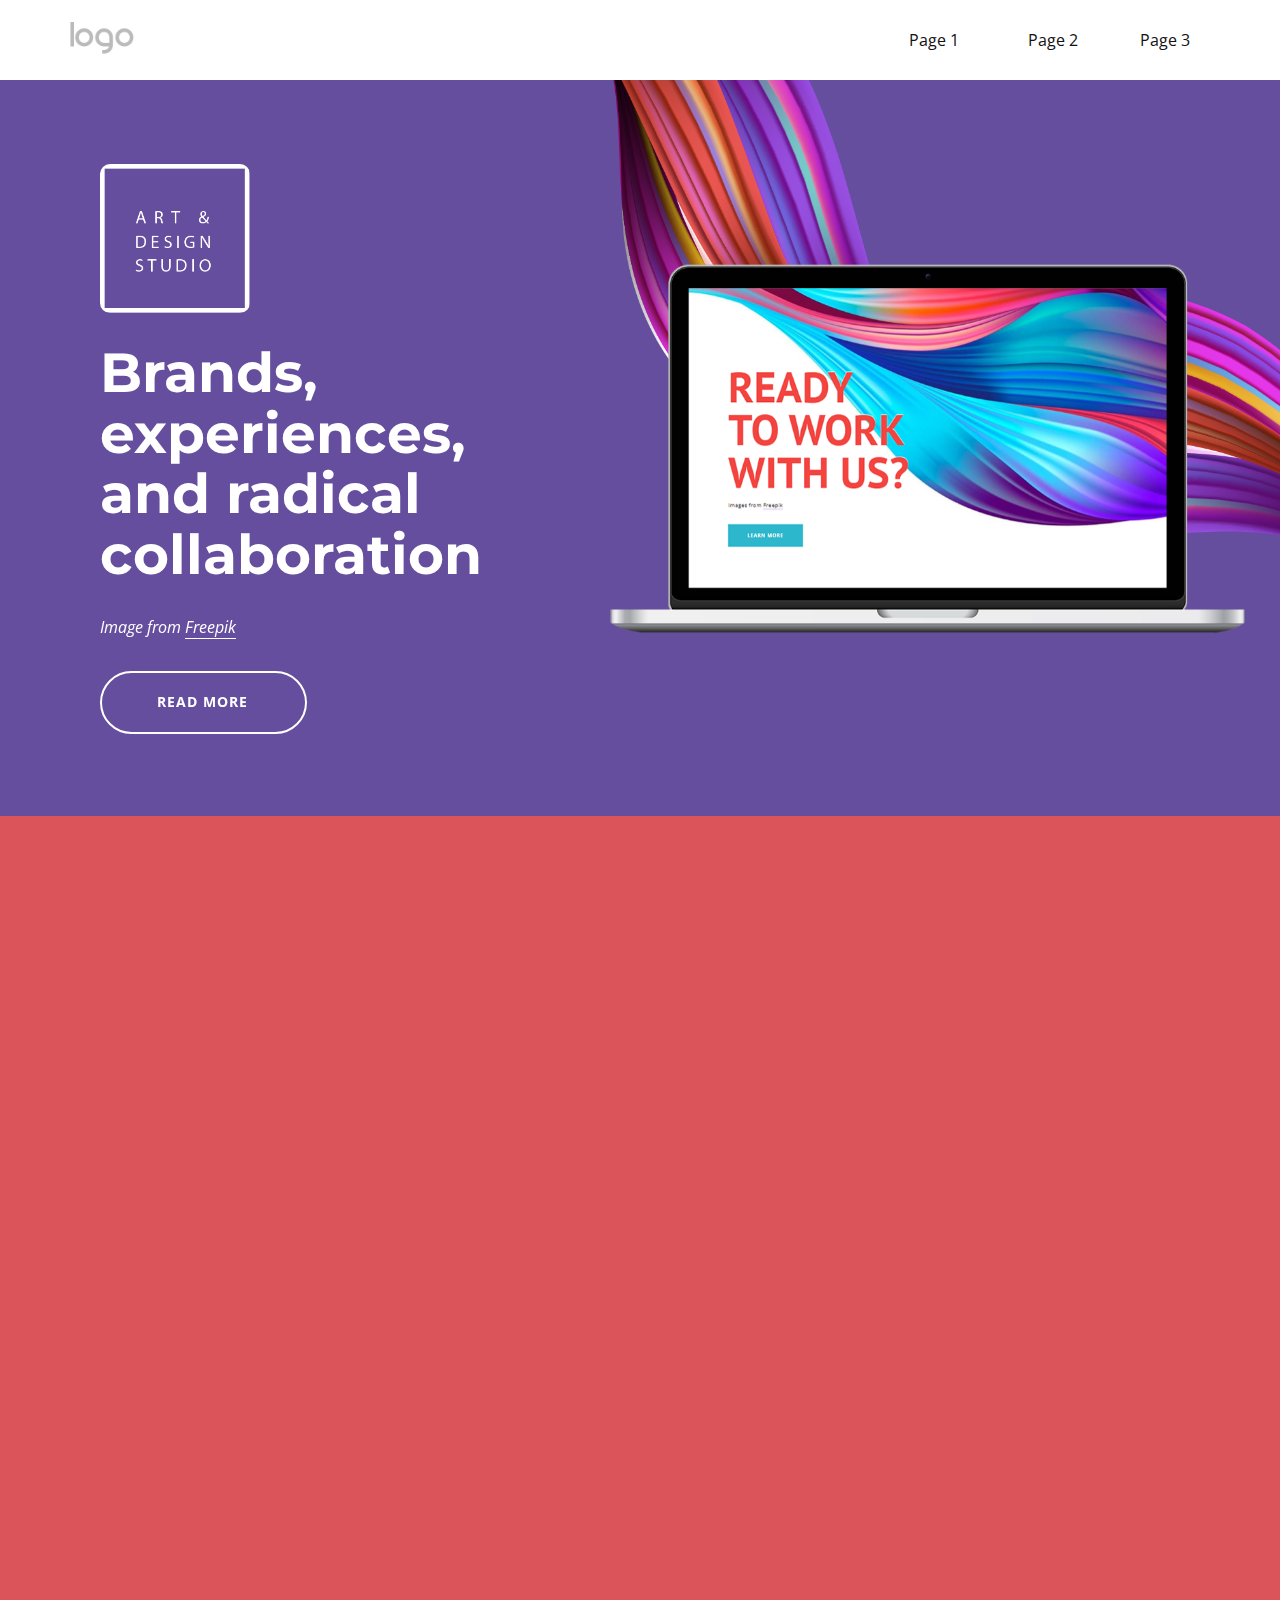
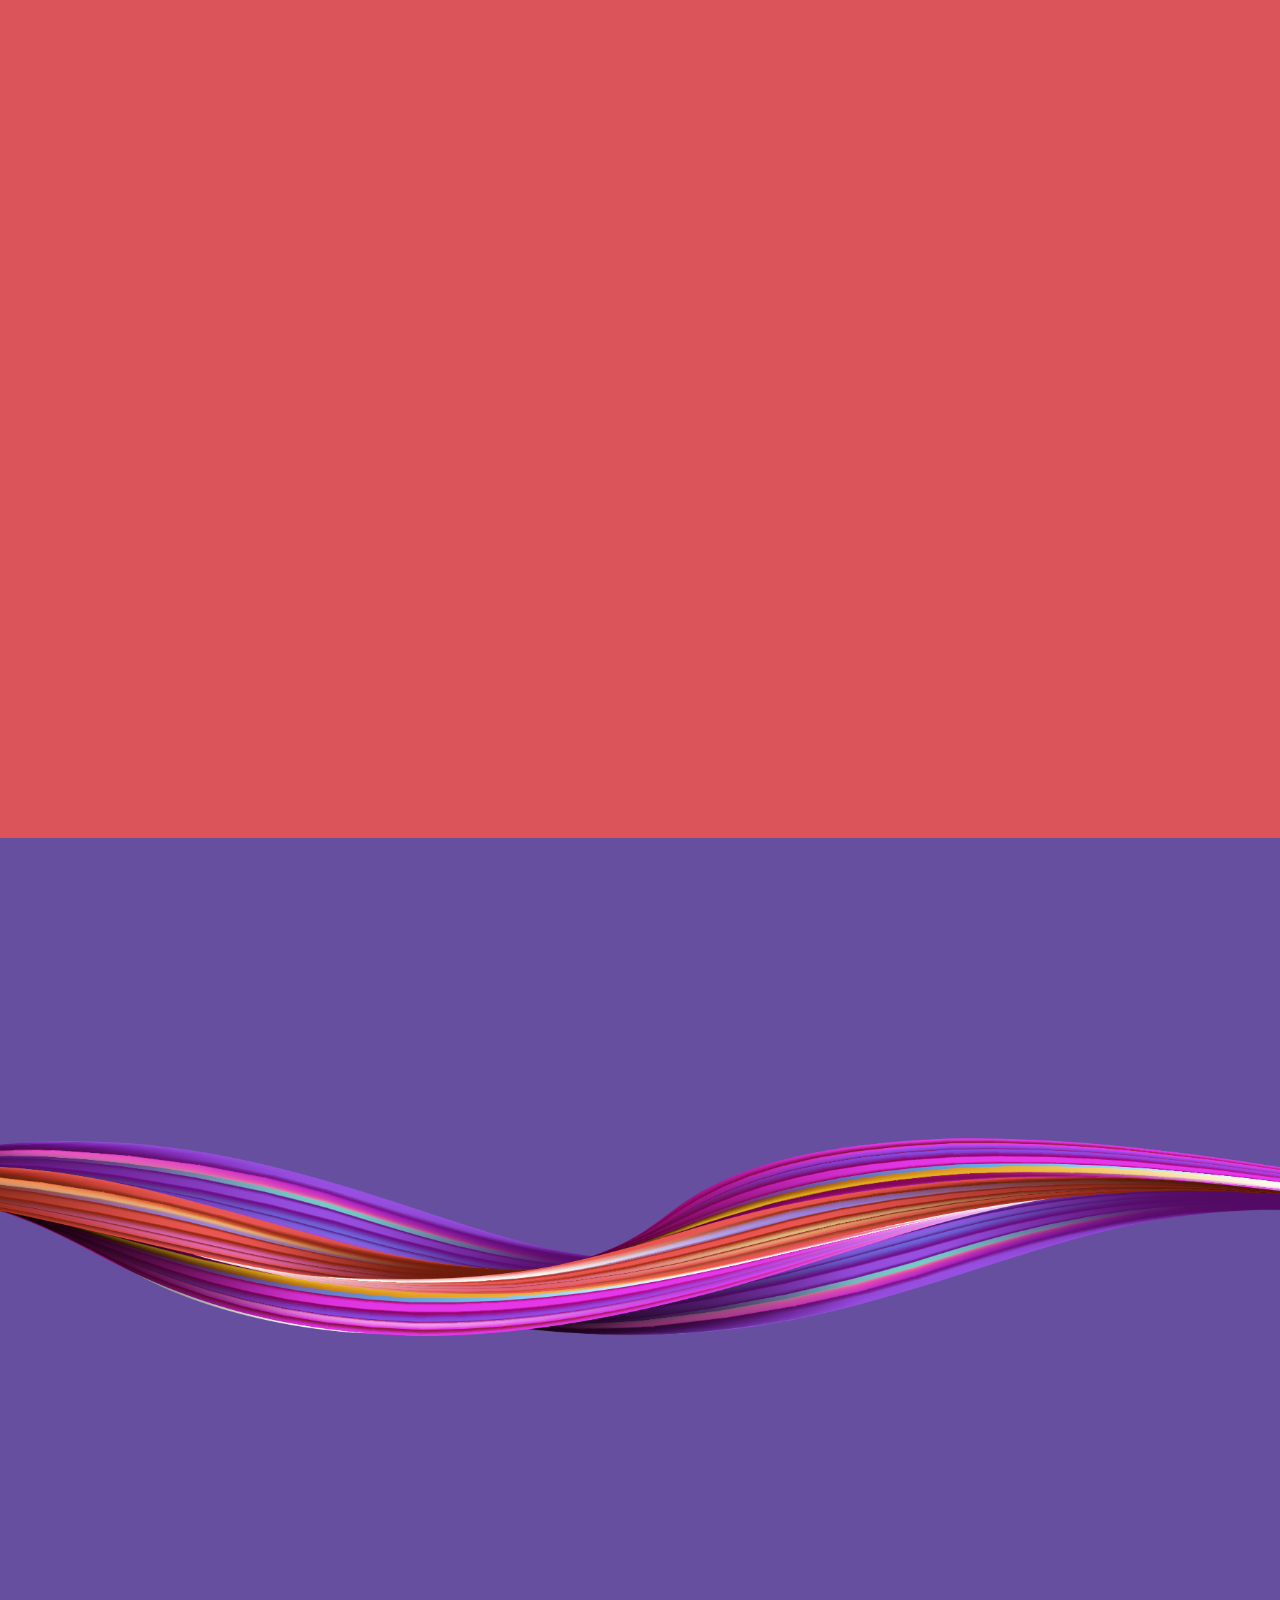
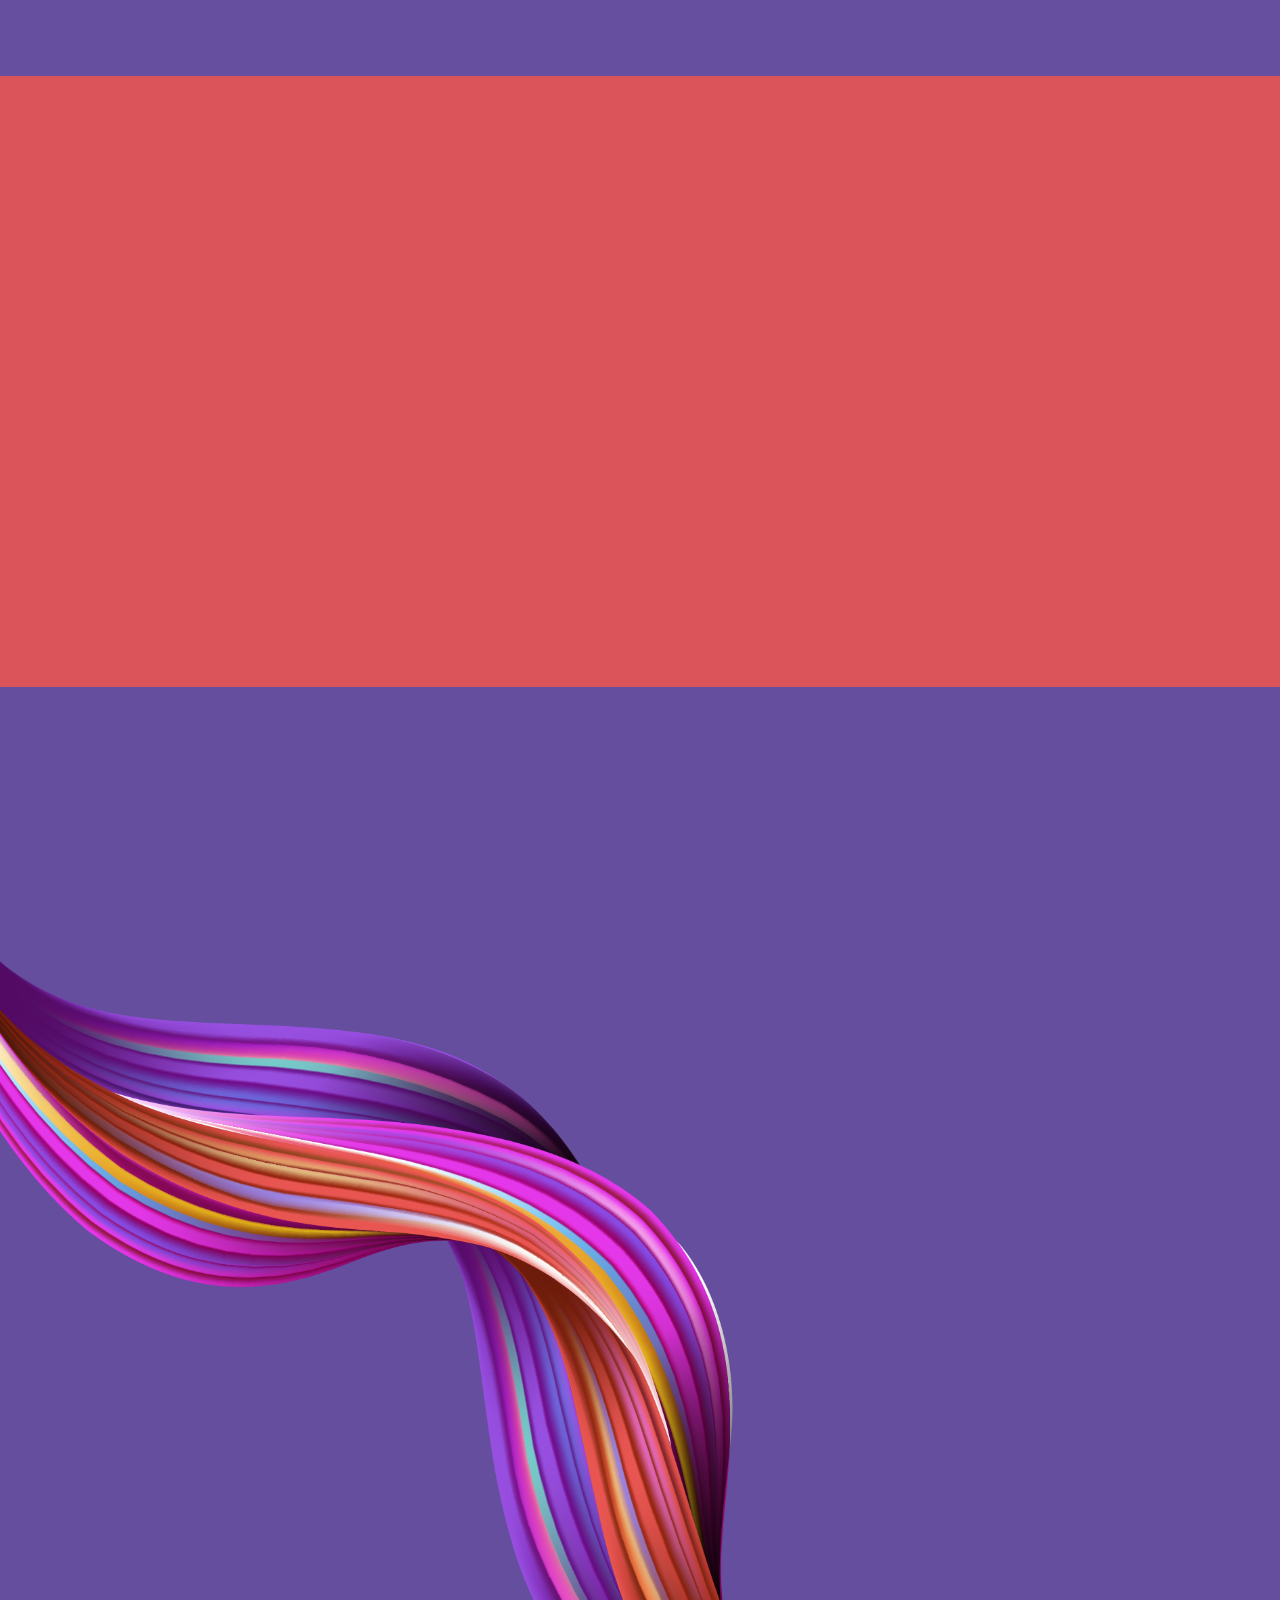
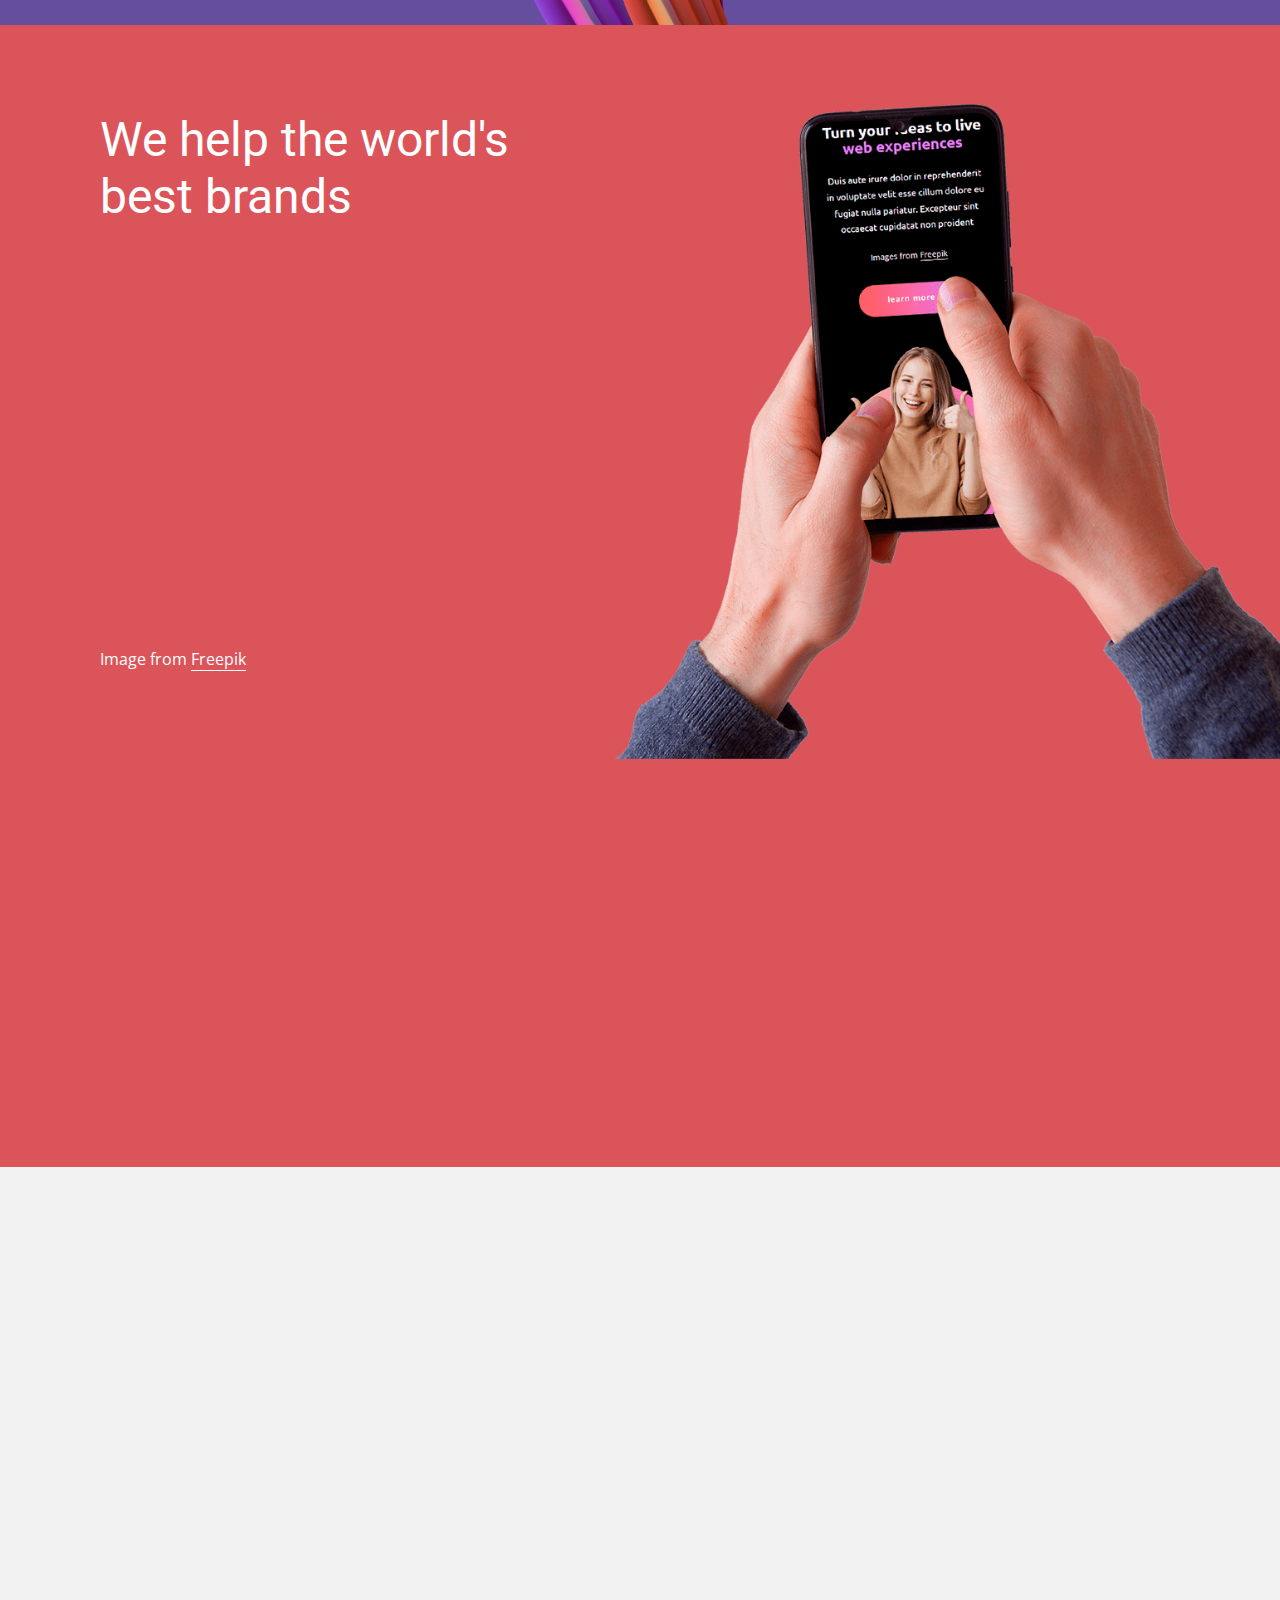
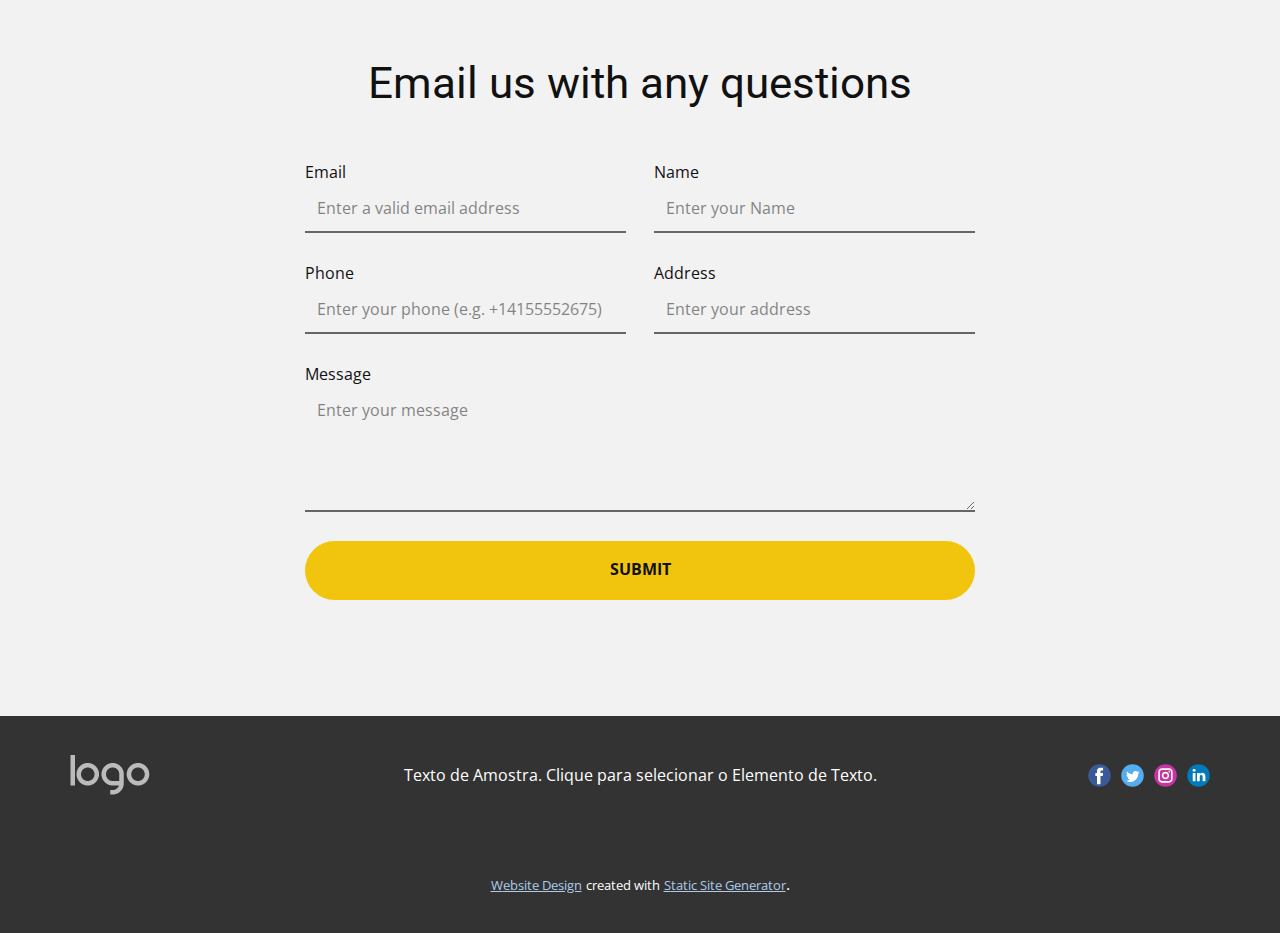
<file: index.html>
<!DOCTYPE html>
<html style="font-size: 16px;" lang="pt">

<head>
    <meta name="viewport" content="width=device-width, initial-scale=1.0">
    <meta charset="utf-8">
    <meta name="keywords" content="​Brands, experiences, and radical collaboration, What We Do, Creative design, ​What do our users say?">
    <meta name="description" content="">
    <title>Design Studio</title>
    <link rel="stylesheet" href="nicepage.css" media="screen">
    <link rel="stylesheet" href="Landing-Page-Design.css" media="screen">
    <script class="u-script" type="text/javascript" src="jquery.js" defer=""></script>
    <script class="u-script" type="text/javascript" src="nicepage.js" defer=""></script>
    <meta name="generator" content="Nicepage 5.15.1, nicepage.com">
    <meta name="referrer" content="origin">
    <link id="u-theme-google-font" rel="stylesheet" href="https://fonts.googleapis.com/css?family=Roboto:100,100i,300,300i,400,400i,500,500i,700,700i,900,900i|Open+Sans:300,300i,400,400i,500,500i,600,600i,700,700i,800,800i">
    <link id="u-page-google-font" rel="stylesheet" href="https://fonts.googleapis.com/css?family=Montserrat:100,100i,200,200i,300,300i,400,400i,500,500i,600,600i,700,700i,800,800i,900,900i">
    <link rel="icon" type="image/png" href="paint.png">









    <script type="application/ld+json">
        {
            "@context": "http://schema.org",
            "@type": "Organization",
            "name": "",
            "logo": "images/default-logo.png",
            "sameAs": []
        }
    </script>
    <meta name="theme-color" content="#478ac9">
    <meta property="og:title" content="Landing Page Design">
    <meta property="og:type" content="website">
    <meta data-intl-tel-input-cdn-path="intlTelInput/">
</head>

<body data-home-page="Landing-Page-Design.html" data-home-page-title="Landing Page Design" class="u-body u-xl-mode" data-lang="pt">
    <header class="u-clearfix u-header u-header" id="sec-0d07">
        <div class="u-clearfix u-sheet u-sheet-1">
            <a href="" class="u-image u-logo u-image-1">
                <img src="images/default-logo.png" class="u-logo-image u-logo-image-1">
            </a>
            <nav class="u-align-left u-menu u-menu-one-level u-offcanvas u-menu-1" data-responsive-from="MD">
                <div class="menu-collapse" style="font-size: 1rem; letter-spacing: 0px;">
                    <a class="u-button-style u-custom-left-right-menu-spacing u-custom-padding-bottom u-custom-top-bottom-menu-spacing u-nav-link u-text-active-palette-1-base u-text-hover-palette-2-base" href="#">
                        <svg class="u-svg-link" viewBox="0 0 24 24"><use xmlns:xlink="http://www.w3.org/1999/xlink" xlink:href="#svg-12ff"></use></svg>
                        <svg version="1.1" xmlns="http://www.w3.org/2000/svg" xmlns:xlink="http://www.w3.org/1999/xlink"><defs><symbol id="menu-hamburger" viewBox="0 0 16 16" style="width: 16px; height: 16px;"><rect y="1" width="16" height="2"></rect><rect y="7" width="16" height="2"></rect><rect y="13" width="16" height="2"></rect>
</symbol>
</defs></svg>
                    </a>
                </div>
                <div class="u-nav-container">
                    <ul class="u-nav u-unstyled u-nav-1">
                        <li class="u-nav-item"><a class="u-button-style u-nav-link u-text-active-palette-1-base u-text-hover-palette-2-base" href="" style="padding: 10px 20px;">Page 3</a>
                        </li>
                    </ul>
                </div>
                <div class="u-nav-container-collapse">
                    <div class="u-black u-container-style u-inner-container-layout u-opacity u-opacity-95 u-sidenav">
                        <div class="u-sidenav-overflow">
                            <div class="u-menu-close"></div>
                            <ul class="u-align-center u-nav u-popupmenu-items u-unstyled u-nav-2">
                                <li class="u-nav-item"><a class="u-button-style u-nav-link" href="">Page 3</a>
                                </li>
                            </ul>
                        </div>
                    </div>
                    <div class="u-black u-menu-overlay u-opacity u-opacity-70"></div>
                </div>
            </nav>
            <nav class="u-align-left u-menu u-menu-one-level u-offcanvas u-menu-2" data-responsive-from="MD">
                <div class="menu-collapse" style="font-size: 1rem; letter-spacing: 0px;">
                    <a class="u-button-style u-custom-left-right-menu-spacing u-custom-padding-bottom u-custom-top-bottom-menu-spacing u-nav-link u-text-active-palette-1-base u-text-hover-palette-2-base" href="#">
                        <svg class="u-svg-link" viewBox="0 0 24 24"><use xmlns:xlink="http://www.w3.org/1999/xlink" xlink:href="#svg-86f1"></use></svg>
                        <svg version="1.1" xmlns="http://www.w3.org/2000/svg" xmlns:xlink="http://www.w3.org/1999/xlink"><defs><symbol id="menu-hamburger" viewBox="0 0 16 16" style="width: 16px; height: 16px;"><rect y="1" width="16" height="2"></rect><rect y="7" width="16" height="2"></rect><rect y="13" width="16" height="2"></rect>
</symbol>
</defs></svg>
                    </a>
                </div>
                <div class="u-nav-container">
                    <ul class="u-nav u-unstyled u-nav-3">
                        <li class="u-nav-item"><a class="u-button-style u-nav-link u-text-active-palette-1-base u-text-hover-palette-2-base" href="" style="padding: 10px 20px;">Page 2</a>
                        </li>
                    </ul>
                </div>
                <div class="u-nav-container-collapse">
                    <div class="u-black u-container-style u-inner-container-layout u-opacity u-opacity-95 u-sidenav">
                        <div class="u-sidenav-overflow">
                            <div class="u-menu-close"></div>
                            <ul class="u-align-center u-nav u-popupmenu-items u-unstyled u-nav-4">
                                <li class="u-nav-item"><a class="u-button-style u-nav-link" href="">Page 2</a>
                                </li>
                            </ul>
                        </div>
                    </div>
                    <div class="u-black u-menu-overlay u-opacity u-opacity-70"></div>
                </div>
            </nav>
            <nav class="u-menu u-menu-one-level u-offcanvas u-menu-3" data-responsive-from="MD">
                <div class="menu-collapse" style="font-size: 1rem; letter-spacing: 0px;">
                    <a class="u-button-style u-custom-left-right-menu-spacing u-custom-padding-bottom u-custom-top-bottom-menu-spacing u-nav-link u-text-active-palette-1-base u-text-hover-palette-2-base" href="#">
                        <svg class="u-svg-link" viewBox="0 0 24 24"><use xmlns:xlink="http://www.w3.org/1999/xlink" xlink:href="#menu-hamburger"></use></svg>
                        <svg version="1.1" xmlns="http://www.w3.org/2000/svg" xmlns:xlink="http://www.w3.org/1999/xlink"><defs><symbol id="menu-hamburger" viewBox="0 0 16 16" style="width: 16px; height: 16px;"><rect y="1" width="16" height="2"></rect><rect y="7" width="16" height="2"></rect><rect y="13" width="16" height="2"></rect>
</symbol>
</defs></svg>
                    </a>
                </div>
                <div class="u-nav-container">
                    <ul class="u-nav u-unstyled u-nav-5">
                        <li class="u-nav-item"><a class="u-button-style u-nav-link u-text-active-palette-1-base u-text-hover-palette-2-base" href="" style="padding: 10px 27px 10px 20px;">Page 1</a>
                        </li>
                    </ul>
                </div>
                <div class="u-nav-container-collapse">
                    <div class="u-black u-container-style u-inner-container-layout u-opacity u-opacity-95 u-sidenav">
                        <div class="u-sidenav-overflow">
                            <div class="u-menu-close"></div>
                            <ul class="u-align-center u-nav u-popupmenu-items u-unstyled u-nav-6">
                                <li class="u-nav-item"><a class="u-button-style u-nav-link" href="">Page 1</a>
                                </li>
                            </ul>
                        </div>
                    </div>
                    <div class="u-black u-menu-overlay u-opacity u-opacity-70"></div>
                </div>
            </nav>
        </div>
    </header>
    <section class="u-clearfix u-image u-valign-middle-lg u-valign-middle-md u-valign-middle-xl u-section-1" id="sec-7fd3" data-image-width="1980" data-image-height="1386">
        <div class="u-clearfix u-layout-wrap u-layout-wrap-1">
            <div class="u-layout">
                <div class="u-layout-row">
                    <div class="u-container-align-left u-container-style u-layout-cell u-shape-rectangle u-size-25 u-layout-cell-1" data-animation-name="customAnimationIn" data-animation-duration="1500">
                        <div class="u-container-layout u-container-layout-1">
                            <img class="u-image u-image-contain u-image-round u-radius-10 u-image-1" src="images/676.png" alt="" data-image-width="267" data-image-height="266" data-animation-name="customAnimationIn" data-animation-duration="1500">
                            <h1 class="u-align-left u-custom-font u-font-montserrat u-text u-text-body-alt-color u-text-default u-text-1" data-animation-name="customAnimationIn" data-animation-duration="1500" data-animation-delay="500"> Brands, experiences, and radical collaboration</h1>
                            <p class="u-align-left u-text u-text-body-alt-color u-text-default u-text-2" data-animation-name="customAnimationIn" data-animation-duration="1500" data-animation-delay="500">Im<span style="font-style: italic;"></span>age from <a href="https://freepik.com" class="u-border-1 u-border-active-palette-2-light-2 u-border-hover-palette-2-light-2 u-border-no-left u-border-no-right u-border-no-top u-border-white u-btn u-button-link u-button-style u-none u-text-body-alt-color u-btn-1"
                                    data-animation-name="" data-animation-duration="0" data-animation-delay="0" data-animation-direction="">Freepik</a>
                            </p>
                            <a href="" class="u-active-white u-align-left u-border-2 u-border-active-white u-border-hover-white u-border-white u-btn u-btn-round u-button-style u-hover-white u-none u-radius-50 u-text-hover-palette-2-base u-btn-2" data-animation-name="customAnimationIn"
                                data-animation-duration="1500" data-animation-delay="500">read more</a>
                        </div>
                    </div>
                    <div class="u-container-align-center u-container-style u-image u-layout-cell u-size-35 u-image-2" data-image-width="1131" data-image-height="1158">
                        <div class="u-container-layout u-valign-middle u-container-layout-2">
                            <img class="u-image u-image-contain u-image-default u-image-3" src="images/isolated_realistic_laptop.png" alt="" data-image-width="930" data-image-height="540" data-animation-name="customAnimationIn" data-animation-duration="1500" data-animation-delay="750">
                        </div>
                    </div>
                </div>
            </div>
        </div>
    </section>
    <section class="u-align-center u-clearfix u-container-align-center u-palette-2-base u-section-2" id="carousel_79fe">


























        <div class="u-clearfix u-sheet u-valign-middle u-sheet-1">
            <h2 class="u-align-center u-text u-text-default u-text-1" data-animation-name="customAnimationIn" data-animation-duration="1500" data-animation-delay="0">Creative design</h2>
            <p class="u-align-center u-text u-text-2" data-animation-name="customAnimationIn" data-animation-duration="1500" data-animation-delay="250"> Lorem ipsum dolor sit amet, consectetur adipiscing elit, sed do eiusmod tempor incididunt ut labore et dolore magna aliqua.</p>
            <div class="u-expanded-width u-list u-list-1">
                <div class="u-repeater u-repeater-1">
                    <div class="u-align-center u-container-align-center-lg u-container-style u-list-item u-radius-25 u-repeater-item u-shape-round u-video-cover u-white u-list-item-1" data-animation-name="customAnimationIn" data-animation-duration="1500" data-animation-delay="500">
                        <div class="u-container-layout u-similar-container u-valign-top-xl u-container-layout-1">
                            <img class="u-border-8 u-border-no-left u-border-no-right u-border-no-top u-border-palette-2-base u-expanded-width u-image u-image-round u-radius-25 u-image-1" src="images/ui.jpg" alt="" data-image-width="444" data-image-height="444">
                            <h5 class="u-align-center-lg u-align-center-md u-align-center-sm u-align-center-xs u-hover-feature u-text u-text-3"> A Corporate Identity </h5>
                            <p class="u-align-center-lg u-align-center-md u-align-center-sm u-align-center-xs u-hover-feature u-text u-text-4"> Graphic Design</p>
                        </div>
                    </div>
                    <div class="u-align-center u-container-style u-list-item u-radius-25 u-repeater-item u-shape-round u-white u-list-item-2" data-animation-name="customAnimationIn" data-animation-duration="1500" data-animation-delay="500">
                        <div class="u-container-layout u-similar-container u-valign-top-xl u-container-layout-2">
                            <img class="u-border-8 u-border-no-left u-border-no-right u-border-no-top u-border-palette-2-base u-expanded-width u-image u-image-round u-radius-25 u-image-2" src="images/4.jpg" alt="" data-image-width="444" data-image-height="444">
                            <h5 class="u-align-center-lg u-align-center-md u-align-center-sm u-align-center-xs u-hover-feature u-text u-text-5"> Brand Campaign</h5>
                            <p class="u-align-center-lg u-align-center-md u-align-center-sm u-align-center-xs u-hover-feature u-text u-text-6"> Graphic Design</p>
                        </div>
                    </div>
                    <div class="u-align-center u-container-style u-list-item u-radius-25 u-repeater-item u-shape-round u-video-cover u-white u-list-item-3" data-animation-name="customAnimationIn" data-animation-duration="1500" data-animation-delay="500">
                        <div class="u-container-layout u-similar-container u-valign-top-xl u-container-layout-3">
                            <img class="u-border-8 u-border-no-left u-border-no-right u-border-no-top u-border-palette-2-base u-expanded-width u-image u-image-round u-radius-25 u-image-3" src="images/73.jpg" alt="" data-image-width="626" data-image-height="626">
                            <h5 class="u-align-center-lg u-align-center-md u-align-center-sm u-align-center-xs u-hover-feature u-text u-text-7"> Web Design Website</h5>
                            <p class="u-align-center-lg u-align-center-md u-align-center-sm u-align-center-xs u-hover-feature u-text u-text-8"> Graphic Design</p>
                        </div>
                    </div>
                    <div class="u-align-center u-container-style u-list-item u-radius-25 u-repeater-item u-shape-round u-video-cover u-white u-list-item-4" data-animation-name="customAnimationIn" data-animation-duration="1500" data-animation-delay="500">
                        <div class="u-container-layout u-similar-container u-valign-top-xl u-container-layout-4">
                            <img class="u-border-8 u-border-no-left u-border-no-right u-border-no-top u-border-palette-2-base u-expanded-width u-image u-image-round u-radius-25 u-image-4" src="images/467.jpg" alt="" data-image-width="626" data-image-height="626">
                            <h5 class="u-align-center-lg u-align-center-md u-align-center-sm u-align-center-xs u-hover-feature u-text u-text-9"> Lightboxes</h5>
                            <p class="u-align-center-lg u-align-center-md u-align-center-sm u-align-center-xs u-hover-feature u-text u-text-10"> Graphic Design</p>
                        </div>
                    </div>
                    <div class="u-align-center u-container-align-center-lg u-container-align-center-md u-container-align-center-sm u-container-align-center-xs u-container-style u-list-item u-radius-25 u-repeater-item u-shape-round u-video-cover u-white u-list-item-5" data-animation-name="customAnimationIn"
                        data-animation-duration="1500" data-animation-delay="500">
                        <div class="u-container-layout u-similar-container u-valign-top-xl u-container-layout-5">
                            <img class="u-border-8 u-border-no-left u-border-no-right u-border-no-top u-border-palette-2-base u-expanded-width u-image u-image-round u-radius-25 u-image-5" src="images/1.jpg" alt="" data-image-width="700" data-image-height="705">
                            <h5 class="u-align-center-lg u-align-center-md u-align-center-sm u-align-center-xs u-hover-feature u-text u-text-11">Flyer design</h5>
                            <p class="u-align-center-lg u-align-center-md u-align-center-sm u-align-center-xs u-hover-feature u-text u-text-12"> Graphic Design</p>
                        </div>
                    </div>
                    <div class="u-align-center u-container-style u-list-item u-radius-25 u-repeater-item u-shape-round u-video-cover u-white u-list-item-6" data-animation-name="customAnimationIn" data-animation-duration="1500" data-animation-delay="500">
                        <div class="u-container-layout u-similar-container u-valign-top-xl u-container-layout-6">
                            <img class="u-border-8 u-border-no-left u-border-no-right u-border-no-top u-border-palette-2-base u-expanded-width u-image u-image-round u-radius-25 u-image-6" src="images/2.jpg" alt="" data-image-width="700" data-image-height="705">
                            <h5 class="u-align-center-lg u-align-center-md u-align-center-sm u-align-center-xs u-hover-feature u-text u-text-13">Applications</h5>
                            <p class="u-align-center-lg u-align-center-md u-align-center-sm u-align-center-xs u-hover-feature u-text u-text-14">Digital Design</p>
                        </div>
                    </div>
                    <div class="u-align-center u-container-style u-list-item u-radius-25 u-repeater-item u-shape-round u-video-cover u-white u-list-item-7" data-animation-name="customAnimationIn" data-animation-duration="1500" data-animation-delay="500">
                        <div class="u-container-layout u-similar-container u-valign-top-xl u-container-layout-7">
                            <img class="u-border-8 u-border-no-left u-border-no-right u-border-no-top u-border-palette-2-base u-expanded-width u-image u-image-round u-radius-25 u-image-7" src="images/41.jpg" alt="" data-image-width="626" data-image-height="626">
                            <h5 class="u-align-center-lg u-align-center-md u-align-center-sm u-align-center-xs u-hover-feature u-text u-text-15"> Business cards</h5>
                            <p class="u-align-center-lg u-align-center-md u-align-center-sm u-align-center-xs u-hover-feature u-text u-text-16"> Graphic Design</p>
                        </div>
                    </div>
                    <div class="u-align-center u-container-style u-list-item u-radius-25 u-repeater-item u-shape-round u-video-cover u-white u-list-item-8" data-animation-name="customAnimationIn" data-animation-duration="1500" data-animation-delay="500">
                        <div class="u-container-layout u-similar-container u-valign-top-xl u-container-layout-8">
                            <img class="u-border-8 u-border-no-left u-border-no-right u-border-no-top u-border-palette-2-base u-expanded-width u-image u-image-round u-radius-25 u-image-8" src="images/46.jpg" alt="" data-image-width="626" data-image-height="626">
                            <h5 class="u-align-center-lg u-align-center-md u-align-center-sm u-align-center-xs u-hover-feature u-text u-text-17"> Business cards</h5>
                            <p class="u-align-center-lg u-align-center-md u-align-center-sm u-align-center-xs u-hover-feature u-text u-text-18"> Graphic Design</p>
                        </div>
                    </div>
                    <div class="u-align-center u-container-align-center-lg u-container-align-center-md u-container-align-center-sm u-container-align-center-xs u-container-style u-list-item u-radius-25 u-repeater-item u-shape-round u-video-cover u-white u-list-item-9" data-animation-name="customAnimationIn"
                        data-animation-duration="1500" data-animation-delay="500">
                        <div class="u-container-layout u-similar-container u-valign-top-xl u-container-layout-9">
                            <img class="u-border-8 u-border-no-left u-border-no-right u-border-no-top u-border-palette-2-base u-expanded-width u-image u-image-round u-radius-25 u-image-9" src="images/47.jpg" alt="" data-image-width="690" data-image-height="690">
                            <h5 class="u-align-center-lg u-align-center-md u-align-center-sm u-align-center-xs u-hover-feature u-text u-text-19">Poster cards</h5>
                            <p class="u-align-center-lg u-align-center-md u-align-center-sm u-align-center-xs u-hover-feature u-text u-text-20"> Graphic Design</p>
                        </div>
                    </div>
                    <div class="u-align-center u-container-style u-list-item u-radius-25 u-repeater-item u-shape-round u-video-cover u-white u-list-item-10" data-animation-name="customAnimationIn" data-animation-duration="1500" data-animation-delay="500">
                        <div class="u-container-layout u-similar-container u-valign-top-xl u-container-layout-10">
                            <img class="u-border-8 u-border-no-left u-border-no-right u-border-no-top u-border-palette-2-base u-expanded-width u-image u-image-round u-radius-25 u-image-10" src="images/90.jpg" alt="" data-image-width="690" data-image-height="690">
                            <h5 class="u-align-center-lg u-align-center-md u-align-center-sm u-align-center-xs u-hover-feature u-text u-text-21">Animation</h5>
                            <p class="u-align-center-lg u-align-center-md u-align-center-sm u-align-center-xs u-hover-feature u-text u-text-22">Digital Design</p>
                        </div>
                    </div>
                    <div class="u-align-center u-container-style u-list-item u-radius-25 u-repeater-item u-shape-round u-video-cover u-white u-list-item-11" data-animation-name="customAnimationIn" data-animation-duration="1500" data-animation-delay="500">
                        <div class="u-container-layout u-similar-container u-valign-top-xl u-container-layout-11">
                            <img class="u-border-8 u-border-no-left u-border-no-right u-border-no-top u-border-palette-2-base u-expanded-width u-image u-image-round u-radius-25 u-image-11" src="images/Untitled-1.jpg" alt="" data-image-width="996" data-image-height="885">
                            <h5 class="u-align-center-lg u-align-center-md u-align-center-sm u-align-center-xs u-hover-feature u-text u-text-23"> Business cards</h5>
                            <p class="u-align-center-lg u-align-center-md u-align-center-sm u-align-center-xs u-hover-feature u-text u-text-24"> Graphic Design</p>
                        </div>
                    </div>
                    <div class="u-align-center u-container-style u-list-item u-radius-25 u-repeater-item u-shape-round u-video-cover u-white u-list-item-12" data-animation-name="customAnimationIn" data-animation-duration="1500" data-animation-delay="500">
                        <div class="u-container-layout u-similar-container u-valign-top-xl u-container-layout-12">
                            <img class="u-border-8 u-border-no-left u-border-no-right u-border-no-top u-border-palette-2-base u-expanded-width u-image u-image-round u-radius-25 u-image-12" src="images/57.jpg" alt="" data-image-width="626" data-image-height="626">
                            <h5 class="u-align-center-lg u-align-center-md u-align-center-sm u-align-center-xs u-hover-feature u-text u-text-25">Music Template</h5>
                            <p class="u-align-center-lg u-align-center-md u-align-center-sm u-align-center-xs u-hover-feature u-text u-text-26"> Graphic Design</p>
                        </div>
                    </div>
                </div>
            </div>
            <p class="u-align-center u-text u-text-body-alt-color u-text-27" data-animation-name="customAnimationIn" data-animation-duration="1500" data-animation-delay="750">Images from <a href="https://www.freepik.com/" class="u-border-1 u-border-active-palette-2-base u-border-hover-palette-2-base u-border-no-left u-border-no-right u-border-no-top u-border-white u-bottom-left-radius-0 u-bottom-right-radius-0 u-btn u-button-link u-button-style u-none u-radius-0 u-text-body-alt-color u-top-left-radius-0 u-top-right-radius-0 u-btn-1"
                    target="_blank">Freepik</a>
            </p>
        </div>
















    </section>
    <section class="u-align-center u-clearfix u-container-align-center u-image u-section-3" id="carousel_1815" data-image-width="1920" data-image-height="1200">
        <div class="u-clearfix u-sheet u-valign-middle u-sheet-1">
            <h2 class="u-align-center u-text u-text-body-alt-color u-text-default u-text-1" data-animation-name="customAnimationIn" data-animation-duration="1500">What We Do</h2>
            <div class="u-clearfix u-gutter-18 u-layout-wrap u-layout-wrap-1">
                <div class="u-gutter-0 u-layout">
                    <div class="u-layout-row">
                        <div class="u-size-12 u-size-30-md">
                            <div class="u-layout-col">
                                <div class="u-container-style u-hidden-sm u-hidden-xs u-layout-cell u-size-20 u-layout-cell-1">
                                    <div class="u-container-layout u-container-layout-1"></div>
                                </div>
                                <div class="u-align-center u-container-style u-layout-cell u-radius-15 u-shape-round u-size-40 u-white u-layout-cell-2" data-animation-name="customAnimationIn" data-animation-duration="1500">
                                    <div class="u-container-layout u-valign-top u-container-layout-2"><span class="u-icon u-icon-circle u-palette-3-base u-text-white u-icon-1" data-animation-name="" data-animation-duration="0" data-animation-delay="0" data-animation-direction=""><svg class="u-svg-link" preserveAspectRatio="xMidYMin slice" viewBox="0 0 54 54" style=""><use xmlns:xlink="http://www.w3.org/1999/xlink" xlink:href="#svg-32b8"></use></svg><svg class="u-svg-content" viewBox="0 0 54 54" x="0px" y="0px" id="svg-32b8" style="enable-background:new 0 0 54 54;"><g><path d="M27,8c-9.374,0-17,7.626-17,17c0,7.112,4.391,13.412,11,15.9V50c0,0.553,0.447,1,1,1h1v2c0,0.553,0.447,1,1,1h6
		c0.553,0,1-0.447,1-1v-2h1c0.553,0,1-0.447,1-1v-9.1c6.609-2.488,11-8.788,11-15.9C44,15.626,36.374,8,27,8z M30,49
		c-0.553,0-1,0.447-1,1v2h-4v-2c0-0.553-0.447-1-1-1h-1v-5h8v5H30z M31.688,39.242C31.277,39.377,31,39.761,31,40.192V42h-8v-1.808
		c0-0.432-0.277-0.815-0.688-0.95C16.145,37.214,12,31.49,12,25c0-8.271,6.729-15,15-15s15,6.729,15,15
		C42,31.49,37.855,37.214,31.688,39.242z"></path><path d="M27,6c0.553,0,1-0.447,1-1V1c0-0.553-0.447-1-1-1s-1,0.447-1,1v4C26,5.553,26.447,6,27,6z"></path><path d="M51,24h-4c-0.553,0-1,0.447-1,1s0.447,1,1,1h4c0.553,0,1-0.447,1-1S51.553,24,51,24z"></path><path d="M7,24H3c-0.553,0-1,0.447-1,1s0.447,1,1,1h4c0.553,0,1-0.447,1-1S7.553,24,7,24z"></path><path d="M43.264,7.322l-2.828,2.828c-0.391,0.391-0.391,1.023,0,1.414c0.195,0.195,0.451,0.293,0.707,0.293
		s0.512-0.098,0.707-0.293l2.828-2.828c0.391-0.391,0.391-1.023,0-1.414S43.654,6.932,43.264,7.322z"></path><path d="M12.15,38.436l-2.828,2.828c-0.391,0.391-0.391,1.023,0,1.414c0.195,0.195,0.451,0.293,0.707,0.293
		s0.512-0.098,0.707-0.293l2.828-2.828c0.391-0.391,0.391-1.023,0-1.414S12.541,38.045,12.15,38.436z"></path><path d="M41.85,38.436c-0.391-0.391-1.023-0.391-1.414,0s-0.391,1.023,0,1.414l2.828,2.828c0.195,0.195,0.451,0.293,0.707,0.293
		s0.512-0.098,0.707-0.293c0.391-0.391,0.391-1.023,0-1.414L41.85,38.436z"></path><path d="M12.15,11.564c0.195,0.195,0.451,0.293,0.707,0.293s0.512-0.098,0.707-0.293c0.391-0.391,0.391-1.023,0-1.414l-2.828-2.828
		c-0.391-0.391-1.023-0.391-1.414,0s-0.391,1.023,0,1.414L12.15,11.564z"></path><path d="M27,13c-6.617,0-12,5.383-12,12c0,0.553,0.447,1,1,1s1-0.447,1-1c0-5.514,4.486-10,10-10c0.553,0,1-0.447,1-1
		S27.553,13,27,13z"></path>
</g></svg></span>
                                        <h5 class="u-text u-text-2">Design</h5>
                                        <p class="u-text u-text-palette-5-dark-2 u-text-3">Duis aute irure dolor in reprehenderit in voluptate velit esse cillum dolore eu fugiat nulla pariatur</p>
                                        <a href="" class="u-active-none u-align-center u-border-1 u-border-active-grey-60 u-border-black u-border-hover-grey-60 u-border-no-left u-border-no-right u-border-no-top u-btn u-button-style u-hover-none u-none u-text-body-color u-btn-1">more</a>
                                    </div>
                                </div>
                            </div>
                        </div>
                        <div class="u-size-12 u-size-30-md">
                            <div class="u-layout-col">
                                <div class="u-align-center u-container-style u-layout-cell u-radius-15 u-shape-round u-size-40 u-white u-layout-cell-3" data-animation-name="customAnimationIn" data-animation-duration="1500" data-animation-delay="500">
                                    <div class="u-container-layout u-valign-top u-container-layout-3"><span class="u-icon u-icon-circle u-palette-3-base u-text-white u-icon-2"><svg class="u-svg-link" preserveAspectRatio="xMidYMin slice" viewBox="0 0 57 57" style=""><use xmlns:xlink="http://www.w3.org/1999/xlink" xlink:href="#svg-b99c"></use></svg><svg class="u-svg-content" viewBox="0 0 57 57" x="0px" y="0px" id="svg-b99c" style="enable-background:new 0 0 57 57;"><path d="M52,3c-2.757,0-5,2.243-5,5v2.268L7.964,22.645C7.781,20.607,6.084,19,4,19c-2.206,0-4,1.794-4,4v11c0,2.206,1.794,4,4,4  c2.084,0,3.781-1.607,3.964-3.645l3.368,1.068c-0.506,0.455-0.913,1.03-1.138,1.722c-0.328,1.014-0.241,2.097,0.246,3.051  c0.486,0.954,1.313,1.66,2.326,1.987l14.27,4.623c0.403,0.131,0.818,0.195,1.23,0.195c0.625,0,1.246-0.148,1.819-0.441  c0.954-0.486,1.66-1.313,1.988-2.326c0.235-0.727,0.249-1.489,0.063-2.214L47,46.732V49c0,2.757,2.243,5,5,5s5-2.243,5-5V8  C57,5.243,54.757,3,52,3z M30.172,43.616c-0.164,0.506-0.518,0.919-0.995,1.162c-0.477,0.244-1.019,0.287-1.523,0.125L13.383,40.28  c-0.505-0.164-0.918-0.517-1.161-0.995c-0.244-0.478-0.289-1.019-0.125-1.523c0.274-0.846,1.061-1.384,1.905-1.384  c0.203,0,0.41,0.031,0.613,0.097l14.271,4.623C29.935,41.438,30.512,42.567,30.172,43.616z M6,34c0,1.103-0.897,2-2,2s-2-0.897-2-2  V23c0-1.103,0.897-2,2-2s2,0.897,2,2v0.268v10.465V34z M8,32.268v-7.535l39-12.366v32.268L8,32.268z M55,49c0,1.654-1.346,3-3,3  s-3-1.346-3-3v-1.634V9.634V8c0-1.654,1.346-3,3-3s3,1.346,3,3V49z"></path></svg></span>
                                        <h5 class="u-text u-text-4" data-animation-name="" data-animation-duration="0" data-animation-delay="0" data-animation-direction="">Marketing</h5>
                                        <p class="u-text u-text-palette-5-dark-2 u-text-5">Duis aute irure dolor in reprehenderit in voluptate velit esse cillum dolore eu fugiat nulla pariatur</p>
                                        <a href="" class="u-active-none u-align-center u-border-1 u-border-active-grey-60 u-border-black u-border-hover-grey-60 u-border-no-left u-border-no-right u-border-no-top u-btn u-button-style u-hover-none u-none u-text-body-color u-btn-2">more</a>
                                    </div>
                                </div>
                                <div class="u-container-style u-hidden-sm u-hidden-xs u-layout-cell u-size-20 u-layout-cell-4">
                                    <div class="u-container-layout u-container-layout-4"></div>
                                </div>
                            </div>
                        </div>
                        <div class="u-size-12 u-size-30-md">
                            <div class="u-layout-col">
                                <div class="u-container-style u-hidden-sm u-hidden-xs u-layout-cell u-size-20 u-layout-cell-5">
                                    <div class="u-container-layout u-container-layout-5"></div>
                                </div>
                                <div class="u-align-center u-container-style u-layout-cell u-radius-15 u-shape-round u-size-40 u-white u-layout-cell-6" data-animation-name="customAnimationIn" data-animation-duration="1500">
                                    <div class="u-container-layout u-valign-top u-container-layout-6"><span class="u-icon u-icon-circle u-palette-3-base u-text-white u-icon-3" data-animation-name="" data-animation-duration="0" data-animation-delay="0" data-animation-direction=""><svg class="u-svg-link" preserveAspectRatio="xMidYMin slice" viewBox="0 0 59.986 59.986" style=""><use xmlns:xlink="http://www.w3.org/1999/xlink" xlink:href="#svg-d14b"></use></svg><svg class="u-svg-content" viewBox="0 0 59.986 59.986" x="0px" y="0px" id="svg-d14b" style="enable-background:new 0 0 59.986 59.986;"><path d="M59.972,20.164c0.007-0.041,0.011-0.081,0.013-0.123c0.002-0.049,0.001-0.096-0.003-0.145  c-0.004-0.042-0.01-0.082-0.02-0.123c-0.011-0.048-0.026-0.094-0.044-0.14c-0.009-0.024-0.011-0.049-0.022-0.072  c-0.008-0.017-0.022-0.03-0.031-0.047c-0.009-0.017-0.013-0.035-0.023-0.052l-10-16c-0.046-0.073-0.1-0.139-0.161-0.197  c-0.001-0.001-0.002-0.001-0.003-0.002c-0.086-0.081-0.188-0.139-0.297-0.185c-0.014-0.006-0.023-0.018-0.038-0.024  c-0.011-0.004-0.023-0.002-0.034-0.005c-0.101-0.034-0.205-0.057-0.314-0.057h-38c-0.108,0-0.211,0.023-0.31,0.056  c-0.011,0.003-0.022,0.001-0.032,0.005c-0.015,0.005-0.024,0.017-0.038,0.023c-0.104,0.043-0.202,0.099-0.287,0.175  c-0.005,0.005-0.012,0.008-0.017,0.012c-0.062,0.058-0.117,0.125-0.163,0.198l-10,16c-0.01,0.016-0.014,0.035-0.023,0.052  c-0.009,0.017-0.023,0.03-0.031,0.047c-0.011,0.023-0.013,0.048-0.023,0.072c-0.018,0.046-0.033,0.092-0.044,0.14  c-0.009,0.041-0.016,0.082-0.02,0.124C0,19.945-0.001,19.993,0.001,20.041c0.002,0.042,0.006,0.082,0.013,0.123  c0.008,0.048,0.021,0.095,0.037,0.142c0.013,0.039,0.027,0.077,0.045,0.115c0.009,0.018,0.012,0.038,0.022,0.056  c0.016,0.029,0.04,0.051,0.058,0.078c0.014,0.021,0.022,0.044,0.039,0.064l28.989,35.986c0.002,0.003,0.004,0.005,0.006,0.007  l0.005,0.007c0.003,0.004,0.008,0.005,0.011,0.009c0.082,0.099,0.184,0.174,0.295,0.234c0.03,0.016,0.058,0.03,0.089,0.043  c0.121,0.051,0.249,0.087,0.383,0.087c0.114,0,0.229-0.02,0.343-0.061c0.017-0.006,0.028-0.02,0.045-0.027  c0.051-0.021,0.091-0.055,0.137-0.084c0.076-0.048,0.147-0.098,0.206-0.163c0.014-0.015,0.035-0.022,0.048-0.038l29-36  c0.016-0.02,0.024-0.044,0.039-0.064c0.019-0.027,0.042-0.049,0.058-0.078c0.01-0.018,0.013-0.038,0.022-0.056  c0.018-0.038,0.032-0.075,0.045-0.115C59.95,20.259,59.964,20.213,59.972,20.164z M32.095,4.993h15.459l-4.86,13.045L32.095,4.993z   M40.892,18.993H19.095L29.993,5.58L40.892,18.993z M17.222,18.125L12.423,4.993h15.469L17.222,18.125z M41.593,20.993  L29.818,52.599L18.269,20.993H41.593z M49.221,6.246l7.967,12.748H44.472L49.221,6.246z M10.756,6.259l4.653,12.734H2.798  L10.756,6.259z M16.14,20.993l10.839,29.664L3.083,20.993H16.14z M32.39,51.423l11.337-30.43h13.176L32.39,51.423z"></path></svg></span>
                                        <h5 class="u-text u-text-6" data-animation-name="" data-animation-duration="0" data-animation-delay="0" data-animation-direction="">Expertise</h5>
                                        <p class="u-text u-text-palette-5-dark-2 u-text-7">Duis aute irure dolor in reprehenderit in voluptate velit esse cillum dolore eu fugiat nulla pariatur</p>
                                        <a href="" class="u-active-none u-align-center u-border-1 u-border-active-grey-60 u-border-black u-border-hover-grey-60 u-border-no-left u-border-no-right u-border-no-top u-btn u-button-style u-hover-none u-none u-text-body-color u-btn-3">more</a>
                                    </div>
                                </div>
                            </div>
                        </div>
                        <div class="u-size-12 u-size-30-md">
                            <div class="u-layout-col">
                                <div class="u-align-center u-container-style u-layout-cell u-radius-15 u-shape-round u-size-40 u-white u-layout-cell-7" data-animation-name="customAnimationIn" data-animation-duration="1500" data-animation-delay="500">
                                    <div class="u-container-layout u-valign-top u-container-layout-7"><span class="u-icon u-icon-circle u-palette-3-base u-text-white u-icon-4" data-animation-name="" data-animation-duration="0" data-animation-delay="0" data-animation-direction=""><svg class="u-svg-link" preserveAspectRatio="xMidYMin slice" viewBox="0 0 467.528 467.528" style=""><use xmlns:xlink="http://www.w3.org/1999/xlink" xlink:href="#svg-f5f1"></use></svg><svg class="u-svg-content" viewBox="0 0 467.528 467.528" x="0px" y="0px" id="svg-f5f1" style="enable-background:new 0 0 467.528 467.528;"><g><g><path d="M431.095,409.6l-71.6-124c28-30.4,44.8-70.8,44.8-115.2c0-47.2-19.2-89.6-50-120.4s-73.2-50-120.4-50s-89.6,19.2-120.4,50    c-30.8,30.8-50,73.2-50,120.4c0,44.4,16.8,84.8,44.8,115.2l-71.6,124c-1.2,2-1.6,4.8-0.8,7.6c1.6,4.4,6.4,6.4,10.8,4.8l57.2-22.8    l8.8,61.2c0.4,2.4,1.6,4.8,4,6c4,2.4,9.2,0.8,11.6-3.2l72.4-125.2c10.4,2,21.6,3.2,32.4,3.2c11.2,0,22-1.2,32.4-3.2l72.4,125.2    c2.4,4,7.6,5.2,11.6,3.2c2.4-1.2,3.6-3.6,4-6l8.8-61.2l57.2,22.8c4.4,1.6,9.2-0.4,10.8-4.8    C432.695,414.4,432.295,411.6,431.095,409.6z M126.695,433.6l-7.2-47.6c-0.8-4.4-4.8-7.6-9.6-7.2c-0.8,0-1.6,0.4-2.4,0.8    l-44.4,17.6l57.6-99.6c18,16,39.6,28.4,63.6,35.6L126.695,433.6z M233.895,324c-42.4,0-80.8-17.2-108.4-44.8    c-27.6-27.6-44.8-66-44.8-108.4c0-42.4,17.2-80.8,44.8-108.4c27.6-28.4,66-45.6,108.4-45.6c42.4,0,80.8,17.2,108.4,44.8    c27.6,27.6,44.8,66,44.8,108.4c0,42.4-17.2,80.8-44.8,108.4C314.695,306.8,276.295,324,233.895,324z M360.295,379.6    c-0.8-0.4-1.6-0.8-2.4-0.8c-4.4-0.8-8.8,2.4-9.6,7.2l-7.2,47.6l-57.6-100.4c24-7.2,45.6-19.6,63.6-35.6l57.6,99.6L360.295,379.6z"></path>
</g>
</g><g><g><path d="M312.295,140.8c-2-2.8-4.4-4.8-7.2-6s-6-2-9.2-1.6h-33.2l-10.4-32.8c-1.6-4.8-5.2-8.8-9.2-11.2c-2.8-1.2-5.6-2-8.8-2    s-6,0.8-8.8,2c-4.4,2.4-7.6,6-9.2,11.2l-10.4,32.8h-33.2c-3.2-0.4-6.4,0.4-9.2,1.6s-5.2,3.2-7.2,6c-3.2,4.4-4,9.2-3.2,14    c0.8,4.8,3.2,9.2,7.6,12.4l28,20l-10.8,32.8c0,0.4,0,0.8-0.4,0.8c-0.8,2.4-0.8,5.2-0.4,8c0.4,2.8,1.6,5.6,3.6,8    c3.2,4.4,7.6,6.8,12.4,7.6s10-0.4,14-3.6l28-20.4l28,20.4c4.4,3.2,9.2,4,14,3.6c4.8-0.8,9.2-3.2,12.4-7.6c2-2.4,2.8-5.2,3.6-8    c0.4-2.8,0.4-5.2-0.4-8c0-0.4,0-0.8-0.4-0.8l-10.8-32.8l28-20c4.4-3.2,6.8-7.6,7.6-12.4    C316.695,150.4,315.495,145.2,312.295,140.8z M298.295,153.6l-0.4,0.4l-32.4,23.6c-2.8,2-4.4,6-3.2,9.2l12.4,38v0.4    c0,0.4,0,0.8,0,1.2c0,0.4,0,0.8-0.4,0.8c-0.4,0.4-0.8,0.8-1.6,0.8c-0.4,0-1.2,0-1.6-0.4l-32.8-24c-1.6-1.2-3.2-1.6-5.2-1.6    c-1.6,0-3.6,0.4-5.2,1.6l-32.8,24c-0.4,0.4-1.2,0.4-1.6,0.4c-0.4,0-1.2-0.4-1.6-0.8c-0.4-0.4-0.4-0.8-0.4-0.8c0-0.4,0-0.8,0-1.2    v-0.4l12.4-38c1.2-3.6,0-7.2-3.2-9.2l-30.8-23.6l-0.4-0.4c-0.4-0.4-0.8-0.8-0.8-1.2c0-0.4,0-1.2,0.4-1.6c0,0,0-0.4,0.4-0.4    c0.4-0.4,0.4-0.4,0.8-0.4c0.4,0,0.8-0.4,1.2-0.4c0.4,0,0.8,0,1.2,0h39.2c3.6,0,6.8-2.4,8-6l12.4-38.4c0-0.4,0.4-1.2,1.2-1.2    c0.4,0,0.8-0.4,0.8-0.4c0.4,0,0.8,0,0.8,0.4c0.4,0.4,0.8,0.8,1.2,1.2l12.4,38.4c1.2,3.2,4.4,6,8,6h39.2c0.4,0,0.8,0,1.2,0    c0.4,0,0.8,0,1.2,0.4c0.4,0,0.4,0.4,0.8,0.4c0,0,0,0.4,0.4,0.4c0.4,0.4,0.4,0.8,0.4,1.6    C299.095,152.8,298.695,153.2,298.295,153.6z"></path>
</g>
</g><g><g><path d="M327.895,76.4c-24-24-57.2-38.8-94-38.8s-70,14.8-94,38.8s-38.8,57.2-38.8,94s14.8,70,38.8,94s57.2,38.8,94,38.8    s70-14.8,94-38.8s38.8-57.2,38.8-94C366.695,133.6,351.895,100.4,327.895,76.4z M316.295,252.4c-21.2,21.2-50.4,34-82.4,34    s-61.2-13.2-82-34c-21.2-21.2-34-50-34-82s13.2-61.2,34-82c20.8-21.2,50-34.4,82-34.4s61.2,13.2,82,34c21.2,21.2,34,50,34,82    S337.095,231.6,316.295,252.4z"></path>
</g>
</g></svg></span>
                                        <h5 class="u-text u-text-8" data-animation-name="" data-animation-duration="0" data-animation-delay="0" data-animation-direction="">Awards</h5>
                                        <p class="u-text u-text-palette-5-dark-2 u-text-9">Duis aute irure dolor in reprehenderit in voluptate velit esse cillum dolore eu fugiat nulla pariatur</p>
                                        <a href="" class="u-active-none u-align-center u-border-1 u-border-active-grey-60 u-border-black u-border-hover-grey-60 u-border-no-left u-border-no-right u-border-no-top u-btn u-button-style u-hover-none u-none u-text-body-color u-btn-4">more</a>
                                    </div>
                                </div>
                                <div class="u-container-style u-hidden-sm u-hidden-xs u-layout-cell u-size-20 u-layout-cell-8">
                                    <div class="u-container-layout u-container-layout-8"></div>
                                </div>
                            </div>
                        </div>
                        <div class="u-size-12 u-size-60-md">
                            <div class="u-layout-col">
                                <div class="u-container-style u-hidden-md u-hidden-sm u-hidden-xs u-layout-cell u-size-20 u-layout-cell-9">
                                    <div class="u-container-layout u-container-layout-9"></div>
                                </div>
                                <div class="u-align-center u-container-style u-layout-cell u-radius-15 u-shape-round u-size-40 u-white u-layout-cell-10" data-animation-name="customAnimationIn" data-animation-duration="1500">
                                    <div class="u-container-layout u-valign-top u-container-layout-10"><span class="u-icon u-icon-circle u-palette-3-base u-text-white u-icon-5" data-animation-name="" data-animation-duration="0" data-animation-delay="0" data-animation-direction=""><svg class="u-svg-link" preserveAspectRatio="xMidYMin slice" viewBox="0 0 60 60" style=""><use xmlns:xlink="http://www.w3.org/1999/xlink" xlink:href="#svg-6037"></use></svg><svg class="u-svg-content" viewBox="0 0 60 60" id="svg-6037"><g id="Page-1" fill="none" fill-rule="evenodd"><g id="033---Chat" fill="currentColor" transform="translate(-1)"><path id="Path" d="m13.638 6.647c-2.4393443 1.49934825-4.49165175 3.5516557-5.991 5.991-.28856878.4710989-.14059889 1.0869312.3305 1.3755s1.08693122.1405989 1.3755-.3305c1.3335206-2.1705229 3.1594771-3.9964794 5.33-5.33.4710989-.28856879.6190688-.9044011.3305-1.37549999-.2885688-.47109888-.9044011-.61906878-1.3755-.33050001z"></path><path id="Path" d="m31.841 37.5c.1839365.0002495.3643203-.0506457.521-.147 2.4393443-1.4993483 4.4916517-3.5516557 5.991-5.991.1866713-.3047475.1965818-.6859338.0259983-.9999697-.1705835-.3140358-.4957453-.5132117-.853-.5225-.3572548-.0092883-.692327.1727222-.8789983.4774697-1.3335206 2.1705229-3.1594771 3.9964794-5.33 5.33-.3823682.2339511-.5623359.6937694-.4403577 1.125116s.516097.7288221.9643577.727884z"></path><path id="Path" d="m48.362 22.647c-.4710989-.2885688-1.0869312-.1405989-1.3755.3305s-.1405989 1.0869312.3305 1.3755c2.1705229 1.3335206 3.9964794 3.1594771 5.33 5.33.2885688.4710989.9044011.6190688 1.3755.3305s.6190688-.9044011.3305-1.3755c-1.4993483-2.4393443-3.5516557-4.4916517-5.991-5.991z"></path><path id="Path" d="m30.683 51.647c-2.1705229-1.3335206-3.9964794-3.1594771-5.33-5.33-.1866713-.3047475-.5217435-.486758-.8789983-.4774697-.3572547.0092883-.6824165.2084642-.853.5225-.1705835.3140359-.160673.6952222.0259983.9999697 1.4993483 2.4393443 3.5516557 4.4916517 5.991 5.991.4710989.2885688 1.0869312.1405989 1.3755-.3305s.1405989-1.0869312-.3305-1.3755z"></path><path id="Shape" d="m44.34 16.676c-2.6027567-10.38858936-12.3082114-17.39356363-22.9878179-16.59160521-10.6796065.80195843-19.23007598 9.17781581-20.2521821 19.83860521-.4810795 4.9327877.73257969 9.8823023 3.441 14.033l-2.6 6.506c-.29737463.7429234-.12328467 1.5915896.44256287 2.1574371.56584755.5658476 1.4145137.7399375 2.15743713.4425629l6.5-2.6c2.0366948 1.3223408 4.2798616 2.2953824 6.637 2.879 2.3175983 9.0888403 10.1090809 15.732231 19.45 16.584.6313333.052 1.2593333.078 1.884.078 4.2423325.0094204 8.3947941-1.2221359 11.946-3.543l6.5 2.6c.7429234.2973746 1.5915896.1232847 2.1574371-.4425629.5658476-.5658475.7399375-1.4145137.4425629-2.1574371l-2.6-6.5c2.6671998-4.0968899 3.885973-8.9688144 3.462-13.839-.8535221-9.3377764-7.4945036-17.1263099-16.58-19.445zm-33.307 21.786c-.2506736-.0002102-.4990957.0473022-.732.14l-6.501 2.603 2.6-6.505c.23940808-.6026875.17077656-1.2841537-.184-1.827-5.56501263-8.5911118-3.74835285-19.9969869 4.2102713-26.43413446 7.9586242-6.43714754 19.4922629-5.82934999 26.730238 1.40862512 7.2379751 7.23797514 7.8457727 18.77161384 1.4086252 26.73023804-6.4371476 7.9586241-17.8430227 9.7752839-26.4341345 4.2102713-.326638-.2128541-.7081292-.3261201-1.098-.326zm44.754 10.414c-.3537788.5419324-.4234551 1.2215557-.187 1.824l2.6 6.5-6.5-2.6c-.6022548-.2376864-1.2823116-.1691217-1.825.184-3.7255779 2.4238978-8.1549956 3.5316922-12.583 3.147-8.1444833-.7421955-15.0326633-6.3332609-17.434-14.151 1.0341842.1467923 2.07745.2203088 3.122.22.6953333 0 1.3953333-.0333333 2.1-.1 10.4579277-.9724186 18.7618431-9.2163916 19.81-19.667.1752024-1.7915156.1328947-3.5976528-.126-5.379 7.8266112 2.3952562 13.4267052 9.2868891 14.17 17.438.3859307 4.4284177-.7219543 8.8585497-3.147 12.584z" fill-rule="nonzero"></path>
</g>
</g></svg></span>
                                        <h5 class="u-text u-text-10" data-animation-name="" data-animation-duration="0" data-animation-delay="0" data-animation-direction="">Support</h5>
                                        <p class="u-text u-text-palette-5-dark-2 u-text-11">Duis aute irure dolor in reprehenderit in voluptate velit esse cillum dolore eu fugiat nulla pariatur</p>
                                        <a href="" class="u-active-none u-align-center u-border-1 u-border-active-grey-60 u-border-black u-border-hover-grey-60 u-border-no-left u-border-no-right u-border-no-top u-btn u-button-style u-hover-none u-none u-text-body-color u-btn-5">more</a>
                                    </div>
                                </div>
                            </div>
                        </div>
                    </div>
                </div>
            </div>
            <p class="u-align-center u-text u-text-body-alt-color u-text-default u-text-12" data-animation-name="customAnimationIn" data-animation-duration="1500" data-animation-delay="750">Image from <a href="https://www.freepik.com/free-photos-vectors/background" class="u-active-none u-border-1 u-border-no-left u-border-no-right u-border-no-top u-border-white u-btn u-button-link u-button-style u-hover-none u-none u-text-body-alt-color u-btn-6"
                    target="_blank">Freepik</a>
            </p>
        </div>
    </section>
    <section class="u-clearfix u-palette-2-base u-section-4" id="carousel_9cec">
        <div class="u-clearfix u-sheet u-sheet-1">
            <div class="u-expanded-width u-list u-list-1">
                <div class="u-repeater u-repeater-1">
                    <div class="u-container-style u-list-item u-repeater-item" data-animation-name="flipIn" data-animation-duration="1500" data-animation-direction="X" data-animation-delay="500">
                        <div class="u-container-layout u-similar-container u-container-layout-1">
                            <h3 class="u-text u-text-default u-text-1"> Strategy</h3>
                            <p class="u-text u-text-2"> Analytics and Research <br>Interactive Workshops <br>Brand Strategy <br>Content Strategy <br>Digital Strategy <br>
                                <a href="" class="u-active-none u-border-1 u-border-active-palette-1-light-2 u-border-hover-palette-1-light-2 u-border-no-left u-border-no-right u-border-no-top u-border-white u-btn u-button-link u-button-style u-hover-none u-none u-text-active-palette-1-light-2 u-text-body-alt-color u-text-hover-palette-1-light-2 u-btn-1"
                                    target="_blank" data-animation-name="" data-animation-duration="0" data-animation-delay="0" data-animation-direction="">Conversion Rate Optimization</a>
                            </p>
                        </div>
                    </div>
                    <div class="u-container-style u-list-item u-repeater-item u-list-item-2" data-animation-name="customAnimationIn" data-animation-duration="1000">
                        <div class="u-container-layout u-similar-container u-container-layout-2">
                            <h3 class="u-text u-text-default u-text-3"> Design</h3>
                            <p class="u-text u-text-4"> Creative Direction <br>Brand Guides <br>Prototypes <br>
                                <a href="" class="u-active-none u-border-1 u-border-active-palette-1-light-2 u-border-hover-palette-1-light-2 u-border-no-left u-border-no-right u-border-no-top u-border-white u-btn u-button-link u-button-style u-hover-none u-none u-text-active-palette-1-light-2 u-text-body-alt-color u-text-hover-palette-1-light-2 u-btn-2"
                                    data-animation-name="" data-animation-duration="0" data-animation-delay="0" data-animation-direction="">UI/UX &amp; Web Design </a>
                                <br>Visual Asset Creation <br>Motion Design
                            </p>
                        </div>
                    </div>
                    <div class="u-container-style u-list-item u-repeater-item" data-animation-name="flipIn" data-animation-duration="1500" data-animation-direction="X" data-animation-delay="500">
                        <div class="u-container-layout u-similar-container u-container-layout-3">
                            <h3 class="u-text u-text-default u-text-5">Branding</h3>
                            <p class="u-text u-text-6"> Visual identity and&nbsp;Verbal identity <br>Motion identity <br>
                                <a href="" class="u-active-none u-border-1 u-border-active-palette-1-light-2 u-border-hover-palette-1-light-2 u-border-no-left u-border-no-right u-border-no-top u-border-white u-btn u-button-link u-button-style u-hover-none u-none u-text-active-palette-1-light-2 u-text-body-alt-color u-text-hover-palette-1-light-2 u-btn-3"
                                    target="_blank" data-animation-name="" data-animation-duration="0" data-animation-delay="0" data-animation-direction="">Sonic identity </a>
                                <br>Brands Naming<br>Brand campaigns <br>Brand films
                            </p>
                        </div>
                    </div>
                    <div class="u-container-style u-list-item u-repeater-item u-list-item-4" data-animation-name="customAnimationIn" data-animation-duration="1500">
                        <div class="u-container-layout u-similar-container u-container-layout-4">
                            <h3 class="u-text u-text-default u-text-7"> Development</h3>
                            <p class="u-text u-text-8"> System Architecture Design <br>Full-Stack Development <br>
                                <a href="" class="u-active-none u-border-1 u-border-active-palette-1-light-2 u-border-hover-palette-1-light-2 u-border-no-left u-border-no-right u-border-no-top u-border-white u-btn u-button-link u-button-style u-hover-none u-none u-text-active-palette-1-light-2 u-text-body-alt-color u-text-hover-palette-1-light-2 u-btn-4"
                                    data-animation-name="" data-animation-duration="0" data-animation-delay="0" data-animation-direction="">3rd Party Integrations </a>
                                <br>Performance Optimization <br>WordPress Development <br>Shopify Development
                            </p>
                        </div>
                    </div>
                </div>
            </div>
        </div>
    </section>
    <section class="u-align-center u-clearfix u-container-align-center u-image u-valign-middle u-section-5" id="carousel_727c" data-image-width="1980" data-image-height="1386">
        <div class="u-clearfix u-gutter-0 u-layout-wrap u-layout-wrap-1">
            <div class="u-layout" style="">
                <div class="u-layout-row" style="">
                    <div class="u-align-center u-bottom-left-radius-25 u-container-align-center u-container-style u-layout-cell u-left-cell u-shape-round u-size-30-lg u-size-30-xl u-size-60-md u-size-60-sm u-size-60-xs u-size-xs-60 u-top-left-radius-25 u-white u-layout-cell-1"
                        src="" data-animation-name="customAnimationIn" data-animation-duration="1500" data-animation-delay="500">
                        <div class="u-container-layout u-valign-middle-lg u-valign-middle-md u-valign-middle-xl u-container-layout-1" src="">
                            <img src="images/funny-graphic-designer-business.jpg" alt="" class="u-expanded-width u-image u-image-default u-image-1" data-image-width="900" data-image-height="900" data-animation-name="customAnimationIn" data-animation-duration="1500" data-animation-delay="250">
                        </div>
                    </div>
                    <div class="u-align-left u-bottom-right-radius-25 u-container-align-left u-container-style u-layout-cell u-right-cell u-shape-round u-size-30-lg u-size-30-xl u-size-60-md u-size-60-sm u-size-60-xs u-size-xs-60 u-top-right-radius-25 u-white u-layout-cell-2"
                        data-animation-name="customAnimationIn" data-animation-duration="1500" data-animation-delay="500">
                        <div class="u-container-layout u-valign-middle u-container-layout-2">
                            <h3 class="u-align-left u-text u-text-1" data-animation-name="customAnimationIn" data-animation-duration="1500" data-animation-delay="500"> We Are A Global Product Design Company</h3>
                            <p class="u-align-left u-text u-text-2" data-animation-name="customAnimationIn" data-animation-duration="1500" data-animation-delay="500">Duis aute irure dolor in reprehenderit in voluptate velit esse cillum dolore eu fugiat nulla pariatur. Excepteur sint occaecat cupidatat non proident</p>
                            <p class="u-align-left u-text u-text-3" data-animation-name="customAnimationIn" data-animation-duration="1500" data-animation-delay="500">Image from <a href="https://www.freepik.com/photos/woman" class="u-active-none u-border-2 u-border-active-palette-4-base u-border-hover-palette-4-base u-border-no-left u-border-no-right u-border-no-top u-border-palette-3-light-1 u-btn u-button-link u-button-style u-hover-none u-none u-text-body-color u-btn-1"
                                    target="_blank">Freepik</a>
                            </p>
                            <a href="" class="u-active-palette-3-base u-align-left u-border-2 u-border-active-palette-3-base u-border-hover-palette-3-base u-border-palette-3-base u-btn u-btn-round u-button-style u-hover-palette-3-base u-none u-radius-50 u-text-active-white u-text-hover-white u-btn-2"
                                data-animation-name="customAnimationIn" data-animation-duration="1500" data-animation-delay="500">read more</a>
                        </div>
                    </div>
                </div>
            </div>
        </div>
    </section>
    <section class="u-clearfix u-container-align-right u-palette-2-base u-valign-middle u-section-6" id="carousel_6e4a">
        <div class="u-clearfix u-layout-wrap u-layout-wrap-1">
            <div class="u-layout">
                <div class="u-layout-row">
                    <div class="u-container-align-left u-container-style u-layout-cell u-size-27-lg u-size-27-xl u-size-60-md u-size-60-sm u-size-60-xs u-layout-cell-1">
                        <div class="u-container-layout u-valign-middle u-container-layout-1">
                            <h3 class="u-align-left u-text u-text-1"> We help the world's best brands</h3>
                            <div class="u-expanded-width u-list u-list-1">
                                <div class="u-repeater u-repeater-1">
                                    <div class="u-align-left u-container-align-center u-container-style u-list-item u-radius-15 u-repeater-item u-shape-round u-white u-list-item-1" data-animation-name="customAnimationIn" data-animation-duration="1500" data-animation-delay="500">
                                        <div class="u-container-layout u-similar-container u-valign-middle u-container-layout-2">
                                            <h3 class="u-align-center u-text u-text-palette-3-base u-text-2" data-animation-name="counter" data-animation-event="scroll" data-animation-duration="3000">23</h3>
                                            <h6 class="u-align-center u-text u-text-body-color u-text-3"> apps</h6>
                                        </div>
                                    </div>
                                    <div class="u-align-left u-container-align-center u-container-style u-list-item u-radius-15 u-repeater-item u-shape-round u-white u-list-item-2" data-animation-name="customAnimationIn" data-animation-duration="1500" data-animation-delay="500">
                                        <div class="u-container-layout u-similar-container u-valign-middle u-container-layout-3">
                                            <h3 class="u-align-center u-text u-text-palette-3-base u-text-4" data-animation-name="counter" data-animation-event="scroll" data-animation-duration="3000">70+</h3>
                                            <h6 class="u-align-center u-text u-text-body-color u-text-5">websites</h6>
                                        </div>
                                    </div>
                                    <div class="u-align-left u-container-align-center u-container-style u-list-item u-radius-15 u-repeater-item u-shape-round u-white u-list-item-3" data-animation-name="customAnimationIn" data-animation-duration="1500" data-animation-delay="500">
                                        <div class="u-container-layout u-similar-container u-valign-middle u-container-layout-4">
                                            <h3 class="u-align-center u-text u-text-palette-3-base u-text-6" data-animation-name="counter" data-animation-event="scroll" data-animation-duration="3000">50+</h3>
                                            <h6 class="u-align-center u-text u-text-body-color u-text-7"> teams</h6>
                                        </div>
                                    </div>
                                    <div class="u-align-left u-container-align-center u-container-style u-list-item u-radius-15 u-repeater-item u-shape-round u-white u-list-item-4" data-animation-name="customAnimationIn" data-animation-duration="1500" data-animation-delay="500">
                                        <div class="u-container-layout u-similar-container u-valign-middle u-container-layout-5">
                                            <h3 class="u-align-center u-text u-text-palette-3-base u-text-8" data-animation-name="counter" data-animation-event="scroll" data-animation-duration="3000"> 18k</h3>
                                            <h6 class="u-align-center u-text u-text-body-color u-text-9">happy users</h6>
                                        </div>
                                    </div>
                                </div>
                            </div>
                            <p class="u-align-left u-text u-text-10">Image from <a href="https://www.freepik.com/free-psd/hand-with-smartphone-mockup_27245680.htm#query=hand%20phone&amp;position=38&amp;from_view=search" class="u-active-none u-border-1 u-border-active-palette-2-light-2 u-border-hover-palette-2-light-2 u-border-no-left u-border-no-right u-border-no-top u-border-white u-bottom-left-radius-0 u-bottom-right-radius-0 u-btn u-button-link u-button-style u-hover-none u-none u-radius-0 u-text-body-alt-color u-top-left-radius-0 u-top-right-radius-0 u-btn-1"
                                    target="_blank">Freepik</a>
                            </p>
                        </div>
                    </div>
                    <div class="u-container-align-right u-container-style u-layout-cell u-size-33-lg u-size-33-xl u-size-60-md u-size-60-sm u-size-60-xs u-layout-cell-2">
                        <div class="u-container-layout u-valign-bottom u-container-layout-6">
                            <img class="u-expanded-width u-image u-image-1" src="images/Isolated_4-min.png" data-image-width="900" data-image-height="789">
                        </div>
                    </div>
                </div>
            </div>
        </div>
    </section>
    <section class="u-align-left u-clearfix u-grey-5 u-section-7" id="carousel_ebdb">
        <div class="u-expanded-width u-palette-2-base u-shape u-shape-rectangle u-shape-1"></div>
        <h2 class="u-text u-text-body-alt-color u-text-default-lg u-text-default-md u-text-default-xl u-text-1" data-animation-name="customAnimationIn" data-animation-duration="1500"> What do our users say?<br>
        </h2>
        <div class="u-list u-list-1">
            <div class="u-repeater u-repeater-1">
                <div class="u-align-left u-container-style u-list-item u-radius-15 u-repeater-item u-shape-round u-white u-list-item-1" data-animation-name="flipIn" data-animation-duration="1500" data-animation-direction="X" data-animation-delay="500">
                    <div class="u-container-layout u-similar-container u-valign-top u-container-layout-1">
                        <p class="u-text u-text-default u-text-grey-50 u-text-2">Sample text. Click to select the text box. Click again or double click to start editing the text.</p>
                        <div alt="" class="u-image u-image-circle u-image-1" data-image-width="206" data-image-height="206"></div>
                        <h5 class="u-text u-text-default u-text-palette-3-base u-text-3">Celia Almeda</h5>
                        <p class="u-text u-text-default u-text-4">Secretary</p>
                    </div>
                </div>
                <div class="u-align-left u-container-style u-list-item u-radius-15 u-repeater-item u-shape-round u-white" data-animation-name="flipIn" data-animation-duration="1500" data-animation-direction="X" data-animation-delay="500">
                    <div class="u-container-layout u-similar-container u-valign-top u-container-layout-2">
                        <p class="u-text u-text-default u-text-grey-50 u-text-5">Sample text. Click to select the text box. Click again or double click to start editing the text.</p>
                        <div alt="" class="u-image u-image-circle u-image-2" data-image-width="206" data-image-height="206"></div>
                        <h5 class="u-text u-text-default u-text-palette-3-base u-text-6">Nat Reynolds</h5>
                        <p class="u-text u-text-default u-text-7">Chief Accountant</p>
                    </div>
                </div>
                <div class="u-align-left u-container-style u-list-item u-radius-15 u-repeater-item u-shape-round u-white" data-animation-name="flipIn" data-animation-duration="1500" data-animation-direction="X" data-animation-delay="500">
                    <div class="u-container-layout u-similar-container u-valign-top u-container-layout-3">
                        <p class="u-text u-text-default u-text-grey-50 u-text-8">Sample text. Click to select the text box. Click again or double click to start editing the text.</p>
                        <div alt="" class="u-image u-image-circle u-image-3" data-image-width="626" data-image-height="417"></div>
                        <h5 class="u-text u-text-default u-text-palette-3-base u-text-9">Bob Roberts</h5>
                        <p class="u-text u-text-default u-text-10">Sales Manager</p>
                    </div>
                </div>
            </div>
        </div>
        <p class="u-text u-text-default u-text-11" data-animation-name="customAnimationIn" data-animation-duration="1500" data-animation-delay="250">Images from <a href="https://freepik.com/photos/people" class="u-active-none u-border-1 u-border-black u-border-no-left u-border-no-right u-border-no-top u-btn u-button-link u-button-style u-hover-none u-none u-text-body-color u-btn-1">Freepik</a>
        </p>
    </section>
    <section class="u-align-center u-clearfix u-container-align-center u-grey-5 u-section-8" id="sec-32ed">
        <div class="u-clearfix u-sheet u-valign-middle u-sheet-1">
            <div class="u-form u-form-1">
                <form action="" class="u-clearfix u-form-spacing-28 u-form-vertical u-inner-form" source="email" name="form" style="padding: 0px;">
                    <h3 class="u-align-center u-form-group u-form-text u-text u-text-1"> Email us with any questions </h3>
                    <div class="u-form-email u-form-group u-form-partition-factor-2">
                        <label for="email-c6a3" class="u-label">Email</label>
                        <input type="email" placeholder="Enter a valid email address" id="email-c6a3" name="email" class="u-border-2 u-border-grey-60 u-border-no-left u-border-no-right u-border-no-top u-input u-input-rectangle u-none" required="" wfd-id="id2025">
                    </div>
                    <div class="u-form-group u-form-name u-form-partition-factor-2">
                        <label for="name-c6a3" class="u-label">Name</label>
                        <input type="text" placeholder="Enter your Name" id="name-c6a3" name="name" class="u-border-2 u-border-grey-60 u-border-no-left u-border-no-right u-border-no-top u-input u-input-rectangle u-none" required="" wfd-id="id2026">
                    </div>
                    <div class="u-form-group u-form-partition-factor-2 u-form-phone u-form-group-4">
                        <label for="phone-84d9" class="u-label">Phone</label>
                        <input type="tel" pattern="\+?\d{0,3}[\s\(\-]?([0-9]{2,3})[\s\)\-]?([\s\-]?)([0-9]{3})[\s\-]?([0-9]{2})[\s\-]?([0-9]{2})" placeholder="Enter your phone (e.g. +14155552675)" id="phone-84d9" name="phone" class="u-border-2 u-border-grey-60 u-border-no-left u-border-no-right u-border-no-top u-input u-input-rectangle u-none"
                            required="" wfd-id="id2027">
                    </div>
                    <div class="u-form-address u-form-group u-form-partition-factor-2 u-form-group-5">
                        <label for="address-be2d" class="u-label">Address</label>
                        <input type="text" placeholder="Enter your address" id="address-be2d" name="address" class="u-border-2 u-border-grey-60 u-border-no-left u-border-no-right u-border-no-top u-input u-input-rectangle u-none" required="" wfd-id="id2028">
                    </div>
                    <div class="u-form-group u-form-message">
                        <label for="message-c6a3" class="u-label">Message</label>
                        <textarea placeholder="Enter your message" rows="4" cols="50" id="message-c6a3" name="message" class="u-border-2 u-border-grey-60 u-border-no-left u-border-no-right u-border-no-top u-input u-input-rectangle u-none" required=""></textarea>
                    </div>
                    <div class="u-align-center u-form-group u-form-submit">
                        <a href="#" class="u-border-none u-btn u-btn-round u-btn-submit u-button-style u-palette-3-base u-radius-50 u-btn-1">Submit</a>
                        <input type="submit" value="submit" class="u-form-control-hidden" wfd-id="id2029">
                    </div>
                    <div class="u-form-send-message u-form-send-success"> Thank you! Your message has been sent. </div>
                    <div class="u-form-send-error u-form-send-message"> Unable to send your message. Please fix errors then try again. </div>
                    <input type="hidden" value="" name="recaptchaResponse" wfd-id="id2030">
                    <input type="hidden" name="formServices" value="15fa28c62d396aa013133968499b06f9">
                </form>
            </div>
        </div>
    </section>



    <footer class="u-align-center-md u-align-center-sm u-align-center-xs u-clearfix u-footer u-grey-80" id="sec-4542">
        <div class="u-clearfix u-sheet u-valign-middle u-sheet-1">
            <a href="" class="u-image u-logo u-image-1" data-image-width="80" data-image-height="40">
                <img src="images/default-logo.png" class="u-logo-image u-logo-image-1">
            </a>
            <div class="u-align-left u-social-icons u-spacing-10 u-social-icons-1">
                <a class="u-social-url" title="facebook" target="_blank" href=""><span class="u-icon u-social-facebook u-social-icon u-icon-1"><svg class="u-svg-link" preserveAspectRatio="xMidYMin slice" viewBox="0 0 112 112" style=""><use xmlns:xlink="http://www.w3.org/1999/xlink" xlink:href="#svg-d4f7"></use></svg><svg class="u-svg-content" viewBox="0 0 112 112" x="0" y="0" id="svg-d4f7"><circle fill="currentColor" cx="56.1" cy="56.1" r="55"></circle><path fill="#FFFFFF" d="M73.5,31.6h-9.1c-1.4,0-3.6,0.8-3.6,3.9v8.5h12.6L72,58.3H60.8v40.8H43.9V58.3h-8V43.9h8v-9.2
      c0-6.7,3.1-17,17-17h12.5v13.9H73.5z"></path></svg></span>
          </a>
                <a class="u-social-url" title="twitter" target="_blank" href=""><span class="u-icon u-social-icon u-social-twitter u-icon-2"><svg class="u-svg-link" preserveAspectRatio="xMidYMin slice" viewBox="0 0 112 112" style=""><use xmlns:xlink="http://www.w3.org/1999/xlink" xlink:href="#svg-9569"></use></svg><svg class="u-svg-content" viewBox="0 0 112 112" x="0" y="0" id="svg-9569"><circle fill="currentColor" class="st0" cx="56.1" cy="56.1" r="55"></circle><path fill="#FFFFFF" d="M83.8,47.3c0,0.6,0,1.2,0,1.7c0,17.7-13.5,38.2-38.2,38.2C38,87.2,31,85,25,81.2c1,0.1,2.1,0.2,3.2,0.2
      c6.3,0,12.1-2.1,16.7-5.7c-5.9-0.1-10.8-4-12.5-9.3c0.8,0.2,1.7,0.2,2.5,0.2c1.2,0,2.4-0.2,3.5-0.5c-6.1-1.2-10.8-6.7-10.8-13.1
      c0-0.1,0-0.1,0-0.2c1.8,1,3.9,1.6,6.1,1.7c-3.6-2.4-6-6.5-6-11.2c0-2.5,0.7-4.8,1.8-6.7c6.6,8.1,16.5,13.5,27.6,14
      c-0.2-1-0.3-2-0.3-3.1c0-7.4,6-13.4,13.4-13.4c3.9,0,7.3,1.6,9.8,4.2c3.1-0.6,5.9-1.7,8.5-3.3c-1,3.1-3.1,5.8-5.9,7.4
      c2.7-0.3,5.3-1,7.7-2.1C88.7,43,86.4,45.4,83.8,47.3z"></path></svg></span>
          </a>
                <a class="u-social-url" title="instagram" target="_blank" href=""><span class="u-icon u-social-icon u-social-instagram u-icon-3"><svg class="u-svg-link" preserveAspectRatio="xMidYMin slice" viewBox="0 0 112 112" style=""><use xmlns:xlink="http://www.w3.org/1999/xlink" xlink:href="#svg-e2d9"></use></svg><svg class="u-svg-content" viewBox="0 0 112 112" x="0" y="0" id="svg-e2d9"><circle fill="currentColor" cx="56.1" cy="56.1" r="55"></circle><path fill="#FFFFFF" d="M55.9,38.2c-9.9,0-17.9,8-17.9,17.9C38,66,46,74,55.9,74c9.9,0,17.9-8,17.9-17.9C73.8,46.2,65.8,38.2,55.9,38.2
      z M55.9,66.4c-5.7,0-10.3-4.6-10.3-10.3c-0.1-5.7,4.6-10.3,10.3-10.3c5.7,0,10.3,4.6,10.3,10.3C66.2,61.8,61.6,66.4,55.9,66.4z"></path><path fill="#FFFFFF" d="M74.3,33.5c-2.3,0-4.2,1.9-4.2,4.2s1.9,4.2,4.2,4.2s4.2-1.9,4.2-4.2S76.6,33.5,74.3,33.5z"></path><path fill="#FFFFFF" d="M73.1,21.3H38.6c-9.7,0-17.5,7.9-17.5,17.5v34.5c0,9.7,7.9,17.6,17.5,17.6h34.5c9.7,0,17.5-7.9,17.5-17.5V38.8
      C90.6,29.1,82.7,21.3,73.1,21.3z M83,73.3c0,5.5-4.5,9.9-9.9,9.9H38.6c-5.5,0-9.9-4.5-9.9-9.9V38.8c0-5.5,4.5-9.9,9.9-9.9h34.5
      c5.5,0,9.9,4.5,9.9,9.9V73.3z"></path></svg></span>
          </a>
                <a class="u-social-url" title="linkedin" target="_blank" href=""><span class="u-icon u-social-icon u-social-linkedin u-icon-4"><svg class="u-svg-link" preserveAspectRatio="xMidYMin slice" viewBox="0 0 112 112" style=""><use xmlns:xlink="http://www.w3.org/1999/xlink" xlink:href="#svg-2ab6"></use></svg><svg class="u-svg-content" viewBox="0 0 112 112" x="0" y="0" id="svg-2ab6"><circle fill="currentColor" cx="56.1" cy="56.1" r="55"></circle><path fill="#FFFFFF" d="M41.3,83.7H27.9V43.4h13.4V83.7z M34.6,37.9L34.6,37.9c-4.6,0-7.5-3.1-7.5-7c0-4,3-7,7.6-7s7.4,3,7.5,7
      C42.2,34.8,39.2,37.9,34.6,37.9z M89.6,83.7H76.2V62.2c0-5.4-1.9-9.1-6.8-9.1c-3.7,0-5.9,2.5-6.9,4.9c-0.4,0.9-0.4,2.1-0.4,3.3v22.5
      H48.7c0,0,0.2-36.5,0-40.3h13.4v5.7c1.8-2.7,5-6.7,12.1-6.7c8.8,0,15.4,5.8,15.4,18.1V83.7z"></path></svg></span>
          </a>
            </div>
            <p class="u-align-center-lg u-align-center-md u-align-center-xl u-text u-text-1">Texto de Amostra. Clique para selecionar o Elemento de Texto.</p>
        </div>
    </footer>
    <section class="u-backlink u-clearfix u-grey-80">
        <a class="u-link" href="" target="_blank">
            <span>Website Design</span>
        </a>
        <p class="u-text">
            <span>created with</span>
        </p>
        <a class="u-link" href="" target="_blank">
            <span>Static Site Generator</span>
        </a>.
    </section>

</body>

</html>
</file>
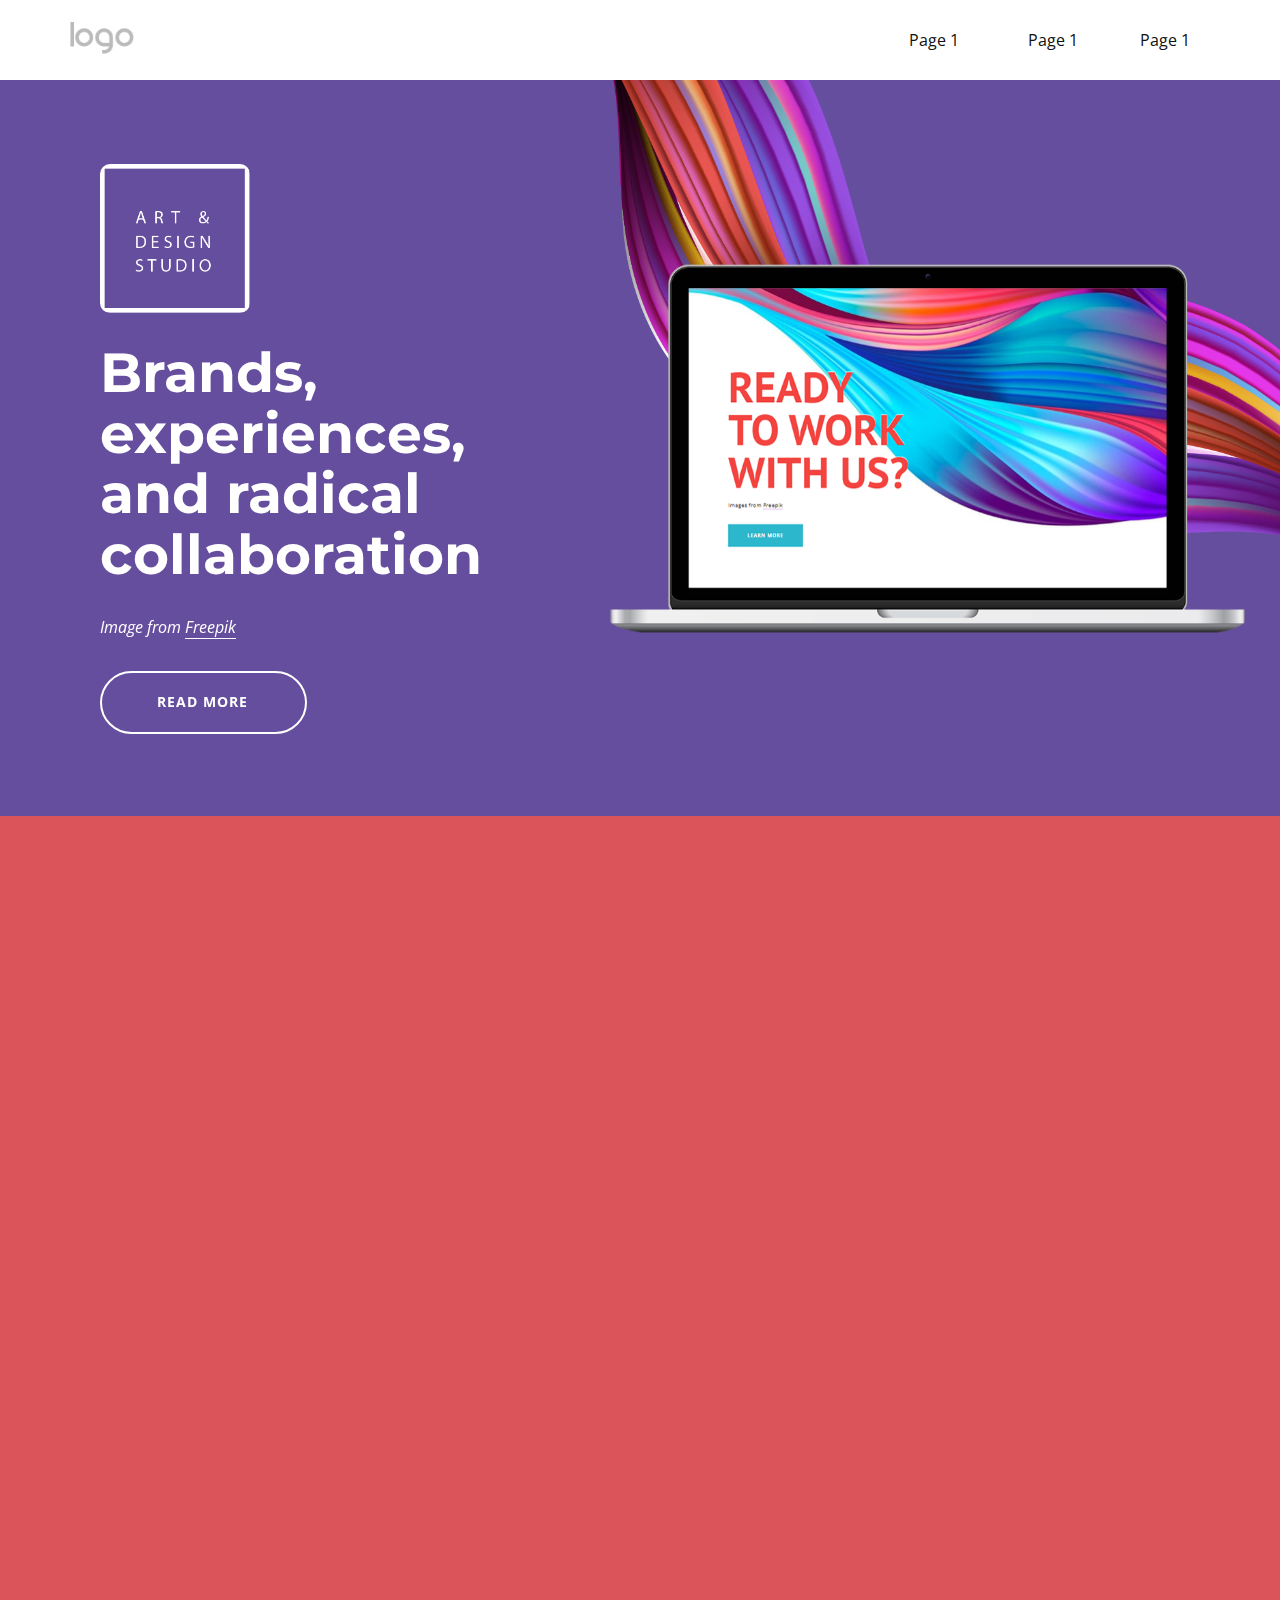
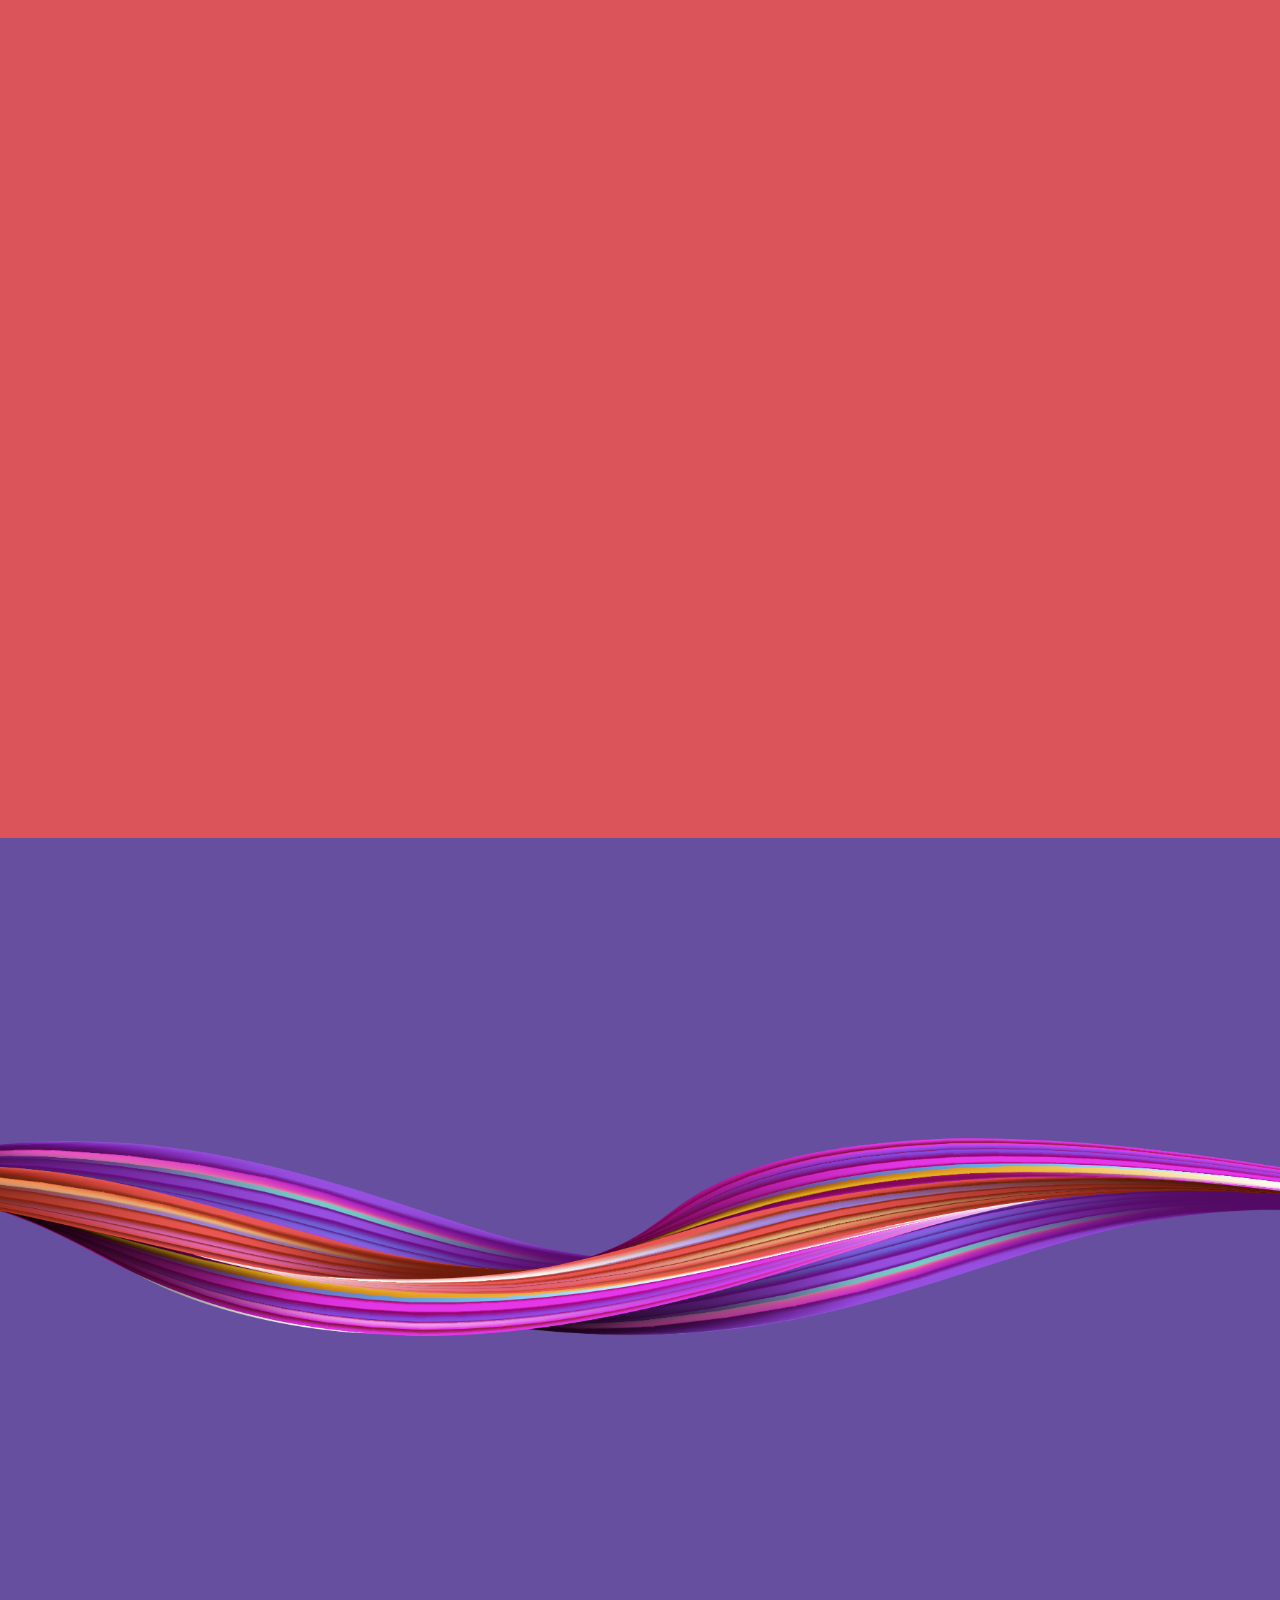
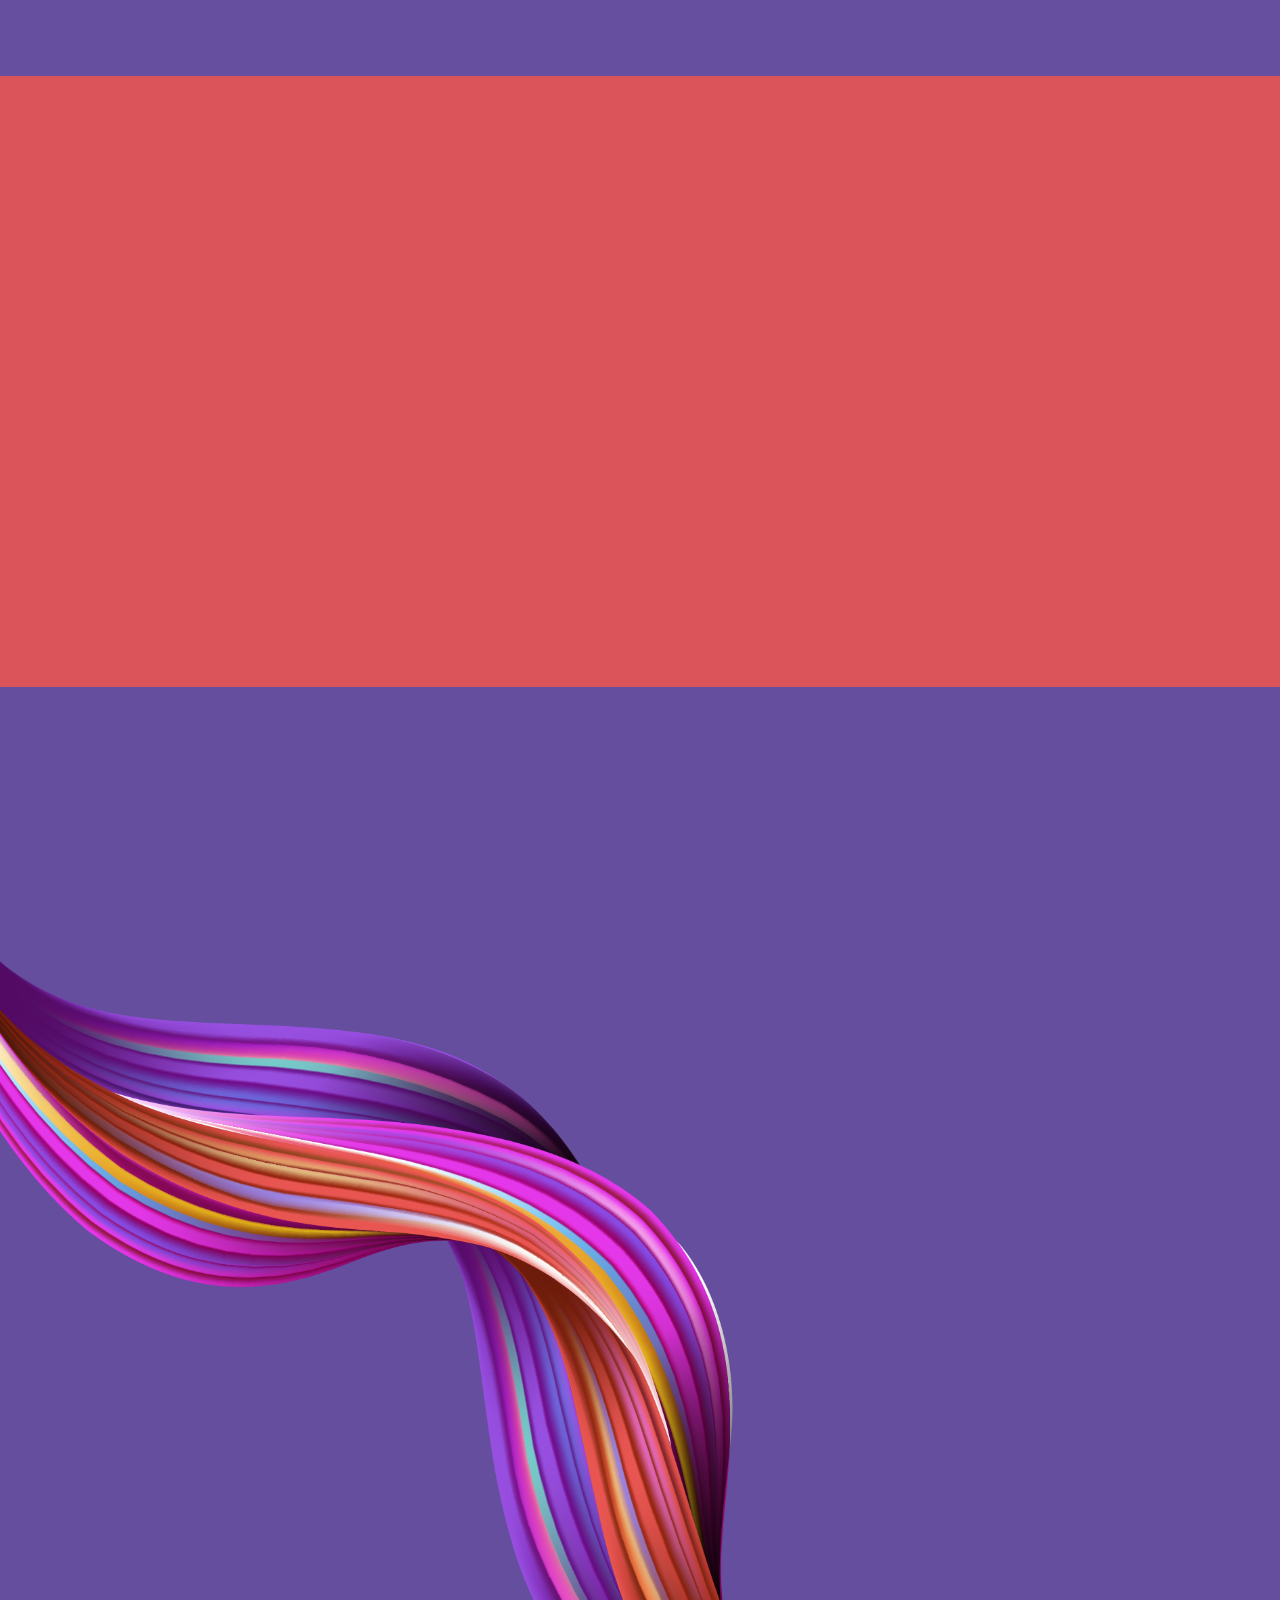
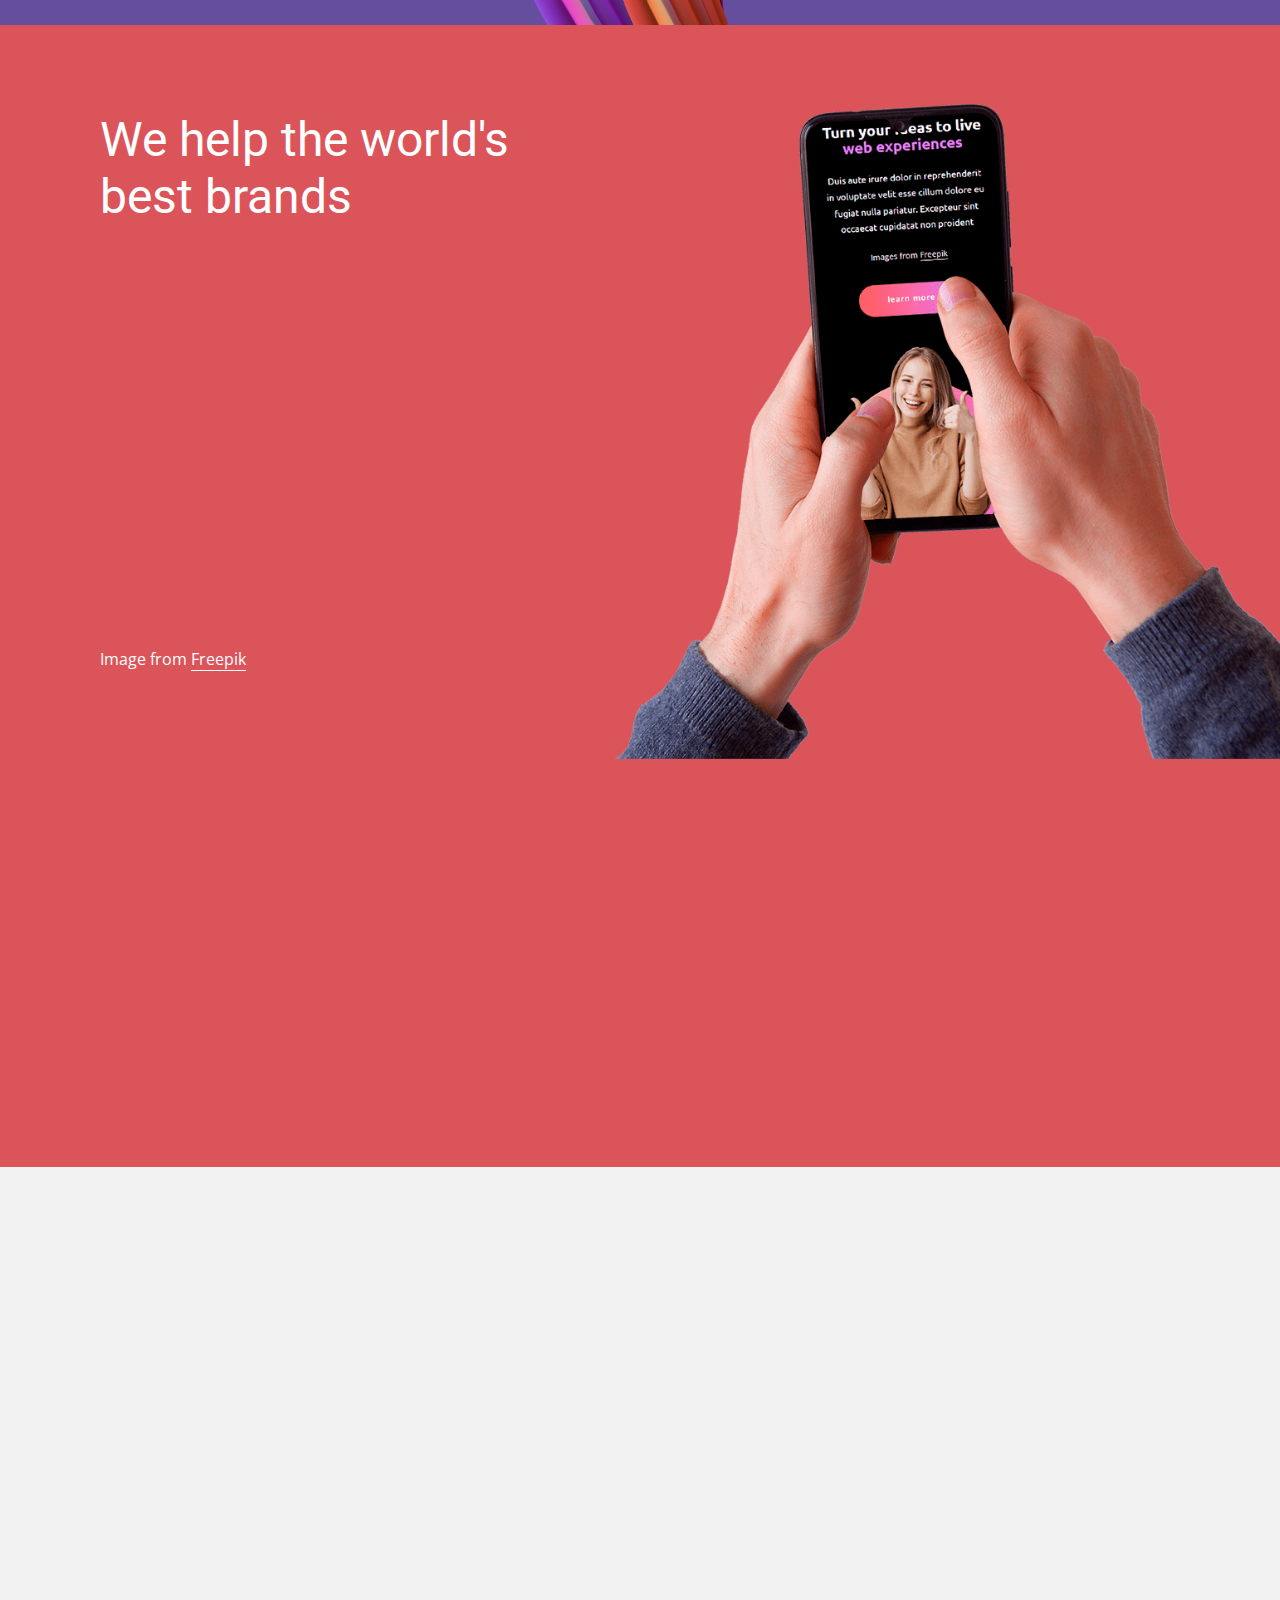
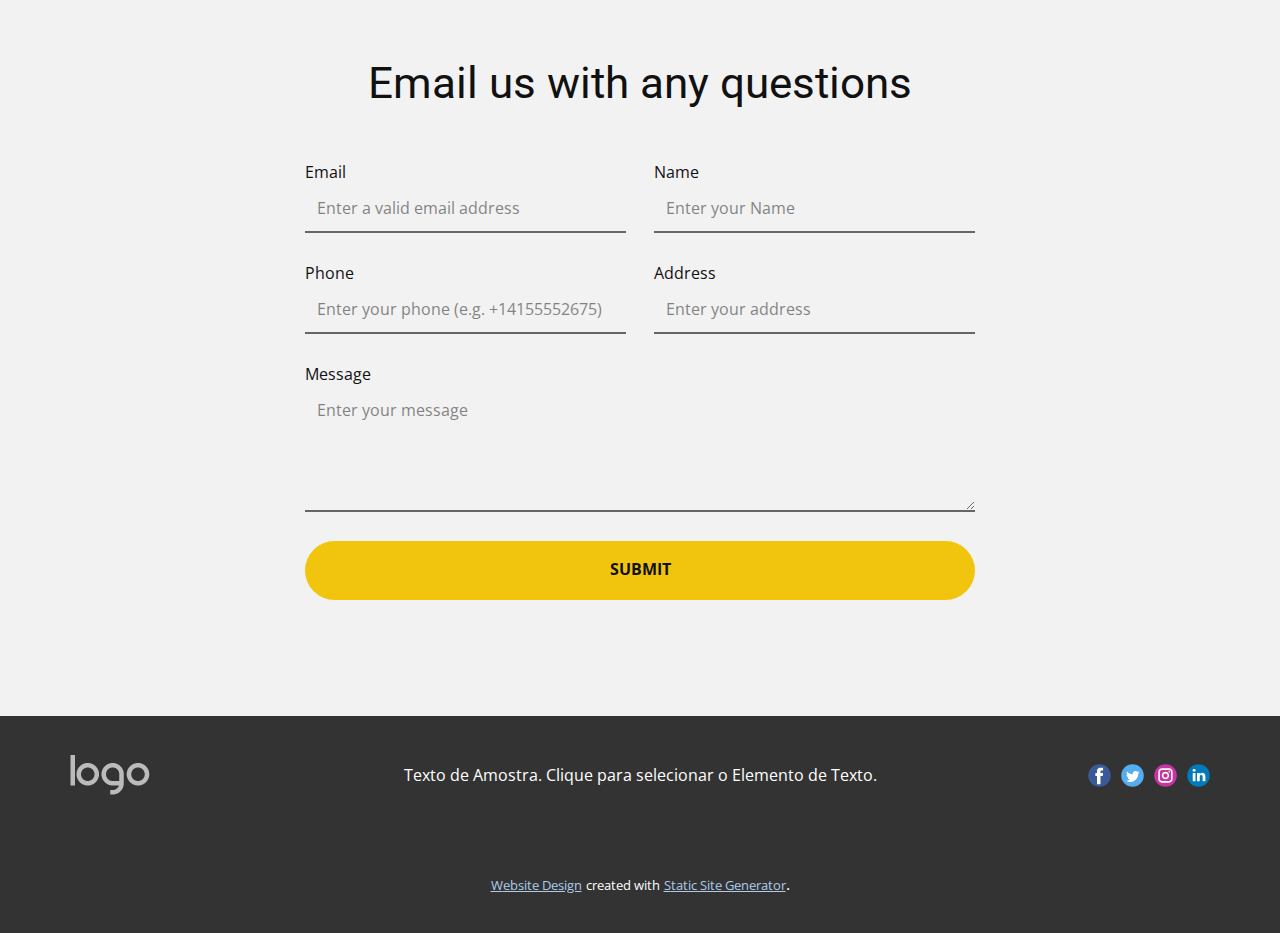
<file: Landing-Page-Design.html>
<!DOCTYPE html>
<html style="font-size: 16px;" lang="pt"><head>
    <meta name="viewport" content="width=device-width, initial-scale=1.0">
    <meta charset="utf-8">
    <meta name="keywords" content="​Brands, experiences, and radical collaboration, What We Do, Creative design, ​What do our users say?">
    <meta name="description" content="">
    <title>Landing Page Design</title>
    <link rel="stylesheet" href="nicepage.css" media="screen">
<link rel="stylesheet" href="Landing-Page-Design.css" media="screen">
    <script class="u-script" type="text/javascript" src="jquery.js" defer=""></script>
    <script class="u-script" type="text/javascript" src="nicepage.js" defer=""></script>
    <meta name="generator" content="Nicepage 5.15.1, nicepage.com">
    <meta name="referrer" content="origin">
    <link id="u-theme-google-font" rel="stylesheet" href="https://fonts.googleapis.com/css?family=Roboto:100,100i,300,300i,400,400i,500,500i,700,700i,900,900i|Open+Sans:300,300i,400,400i,500,500i,600,600i,700,700i,800,800i">
    <link id="u-page-google-font" rel="stylesheet" href="https://fonts.googleapis.com/css?family=Montserrat:100,100i,200,200i,300,300i,400,400i,500,500i,600,600i,700,700i,800,800i,900,900i">
    
    
    
    
    
    
    
    
    
    
    <script type="application/ld+json">{
		"@context": "http://schema.org",
		"@type": "Organization",
		"name": "",
		"logo": "images/default-logo.png",
		"sameAs": []
}</script>
    <meta name="theme-color" content="#478ac9">
    <meta property="og:title" content="Landing Page Design">
    <meta property="og:type" content="website">
  <meta data-intl-tel-input-cdn-path="intlTelInput/"></head>
  <body class="u-body u-xl-mode" data-lang="pt"><header class="u-clearfix u-header u-header" id="sec-0d07"><div class="u-clearfix u-sheet u-sheet-1">
        <a href="https://nicepage.com" class="u-image u-logo u-image-1">
          <img src="images/default-logo.png" class="u-logo-image u-logo-image-1">
        </a>
        <nav class="u-align-left u-menu u-menu-one-level u-offcanvas u-menu-1" data-responsive-from="MD">
          <div class="menu-collapse" style="font-size: 1rem; letter-spacing: 0px;">
            <a class="u-button-style u-custom-left-right-menu-spacing u-custom-padding-bottom u-custom-top-bottom-menu-spacing u-nav-link u-text-active-palette-1-base u-text-hover-palette-2-base" href="#">
              <svg class="u-svg-link" viewBox="0 0 24 24"><use xmlns:xlink="http://www.w3.org/1999/xlink" xlink:href="#svg-12ff"></use></svg>
              <svg version="1.1" xmlns="http://www.w3.org/2000/svg" xmlns:xlink="http://www.w3.org/1999/xlink"><defs><symbol id="menu-hamburger" viewBox="0 0 16 16" style="width: 16px; height: 16px;"><rect y="1" width="16" height="2"></rect><rect y="7" width="16" height="2"></rect><rect y="13" width="16" height="2"></rect>
</symbol>
</defs></svg>
            </a>
          </div>
          <div class="u-nav-container">
            <ul class="u-nav u-unstyled u-nav-1"><li class="u-nav-item"><a class="u-button-style u-nav-link u-text-active-palette-1-base u-text-hover-palette-2-base" href="Page-1.html" style="padding: 10px 20px;">Page 1</a>
</li></ul>
          </div>
          <div class="u-nav-container-collapse">
            <div class="u-black u-container-style u-inner-container-layout u-opacity u-opacity-95 u-sidenav">
              <div class="u-sidenav-overflow">
                <div class="u-menu-close"></div>
                <ul class="u-align-center u-nav u-popupmenu-items u-unstyled u-nav-2"><li class="u-nav-item"><a class="u-button-style u-nav-link" href="Page-1.html">Page 1</a>
</li></ul>
              </div>
            </div>
            <div class="u-black u-menu-overlay u-opacity u-opacity-70"></div>
          </div>
        </nav>
        <nav class="u-align-left u-menu u-menu-one-level u-offcanvas u-menu-2" data-responsive-from="MD">
          <div class="menu-collapse" style="font-size: 1rem; letter-spacing: 0px;">
            <a class="u-button-style u-custom-left-right-menu-spacing u-custom-padding-bottom u-custom-top-bottom-menu-spacing u-nav-link u-text-active-palette-1-base u-text-hover-palette-2-base" href="#">
              <svg class="u-svg-link" viewBox="0 0 24 24"><use xmlns:xlink="http://www.w3.org/1999/xlink" xlink:href="#svg-86f1"></use></svg>
              <svg version="1.1" xmlns="http://www.w3.org/2000/svg" xmlns:xlink="http://www.w3.org/1999/xlink"><defs><symbol id="menu-hamburger" viewBox="0 0 16 16" style="width: 16px; height: 16px;"><rect y="1" width="16" height="2"></rect><rect y="7" width="16" height="2"></rect><rect y="13" width="16" height="2"></rect>
</symbol>
</defs></svg>
            </a>
          </div>
          <div class="u-nav-container">
            <ul class="u-nav u-unstyled u-nav-3"><li class="u-nav-item"><a class="u-button-style u-nav-link u-text-active-palette-1-base u-text-hover-palette-2-base" href="Page-1.html" style="padding: 10px 20px;">Page 1</a>
</li></ul>
          </div>
          <div class="u-nav-container-collapse">
            <div class="u-black u-container-style u-inner-container-layout u-opacity u-opacity-95 u-sidenav">
              <div class="u-sidenav-overflow">
                <div class="u-menu-close"></div>
                <ul class="u-align-center u-nav u-popupmenu-items u-unstyled u-nav-4"><li class="u-nav-item"><a class="u-button-style u-nav-link" href="Page-1.html">Page 1</a>
</li></ul>
              </div>
            </div>
            <div class="u-black u-menu-overlay u-opacity u-opacity-70"></div>
          </div>
        </nav>
        <nav class="u-menu u-menu-one-level u-offcanvas u-menu-3" data-responsive-from="MD">
          <div class="menu-collapse" style="font-size: 1rem; letter-spacing: 0px;">
            <a class="u-button-style u-custom-left-right-menu-spacing u-custom-padding-bottom u-custom-top-bottom-menu-spacing u-nav-link u-text-active-palette-1-base u-text-hover-palette-2-base" href="#">
              <svg class="u-svg-link" viewBox="0 0 24 24"><use xmlns:xlink="http://www.w3.org/1999/xlink" xlink:href="#menu-hamburger"></use></svg>
              <svg version="1.1" xmlns="http://www.w3.org/2000/svg" xmlns:xlink="http://www.w3.org/1999/xlink"><defs><symbol id="menu-hamburger" viewBox="0 0 16 16" style="width: 16px; height: 16px;"><rect y="1" width="16" height="2"></rect><rect y="7" width="16" height="2"></rect><rect y="13" width="16" height="2"></rect>
</symbol>
</defs></svg>
            </a>
          </div>
          <div class="u-nav-container">
            <ul class="u-nav u-unstyled u-nav-5"><li class="u-nav-item"><a class="u-button-style u-nav-link u-text-active-palette-1-base u-text-hover-palette-2-base" href="Page-1.html" style="padding: 10px 27px 10px 20px;">Page 1</a>
</li></ul>
          </div>
          <div class="u-nav-container-collapse">
            <div class="u-black u-container-style u-inner-container-layout u-opacity u-opacity-95 u-sidenav">
              <div class="u-sidenav-overflow">
                <div class="u-menu-close"></div>
                <ul class="u-align-center u-nav u-popupmenu-items u-unstyled u-nav-6"><li class="u-nav-item"><a class="u-button-style u-nav-link" href="Page-1.html">Page 1</a>
</li></ul>
              </div>
            </div>
            <div class="u-black u-menu-overlay u-opacity u-opacity-70"></div>
          </div>
        </nav>
      </div></header>
    <section class="u-clearfix u-image u-valign-middle-lg u-valign-middle-md u-valign-middle-xl u-section-1" id="sec-7fd3" data-image-width="1980" data-image-height="1386">
      <div class="u-clearfix u-layout-wrap u-layout-wrap-1">
        <div class="u-layout">
          <div class="u-layout-row">
            <div class="u-container-align-left u-container-style u-layout-cell u-shape-rectangle u-size-25 u-layout-cell-1" data-animation-name="customAnimationIn" data-animation-duration="1500">
              <div class="u-container-layout u-container-layout-1">
                <img class="u-image u-image-contain u-image-round u-radius-10 u-image-1" src="images/676.png" alt="" data-image-width="267" data-image-height="266" data-animation-name="customAnimationIn" data-animation-duration="1500">
                <h1 class="u-align-left u-custom-font u-font-montserrat u-text u-text-body-alt-color u-text-default u-text-1" data-animation-name="customAnimationIn" data-animation-duration="1500" data-animation-delay="500"> Brands, experiences, and radical collaboration</h1>
                <p class="u-align-left u-text u-text-body-alt-color u-text-default u-text-2" data-animation-name="customAnimationIn" data-animation-duration="1500" data-animation-delay="500">Im<span style="font-style: italic;"></span>age from <a href="https://freepik.com" class="u-border-1 u-border-active-palette-2-light-2 u-border-hover-palette-2-light-2 u-border-no-left u-border-no-right u-border-no-top u-border-white u-btn u-button-link u-button-style u-none u-text-body-alt-color u-btn-1" data-animation-name="" data-animation-duration="0" data-animation-delay="0" data-animation-direction="">Freepik</a>
                </p>
                <a href="https://nicepage.review" class="u-active-white u-align-left u-border-2 u-border-active-white u-border-hover-white u-border-white u-btn u-btn-round u-button-style u-hover-white u-none u-radius-50 u-text-hover-palette-2-base u-btn-2" data-animation-name="customAnimationIn" data-animation-duration="1500" data-animation-delay="500">read more</a>
              </div>
            </div>
            <div class="u-container-align-center u-container-style u-image u-layout-cell u-size-35 u-image-2" data-image-width="1131" data-image-height="1158">
              <div class="u-container-layout u-valign-middle u-container-layout-2">
                <img class="u-image u-image-contain u-image-default u-image-3" src="images/isolated_realistic_laptop.png" alt="" data-image-width="930" data-image-height="540" data-animation-name="customAnimationIn" data-animation-duration="1500" data-animation-delay="750">
              </div>
            </div>
          </div>
        </div>
      </div>
    </section>
    <section class="u-align-center u-clearfix u-container-align-center u-palette-2-base u-section-2" id="carousel_79fe">
      
      
      
      
      
      
      
      
      
      
      
      
      
      
      
      
      
      
      
      
      
      
      
      
      
      
      <div class="u-clearfix u-sheet u-valign-middle u-sheet-1">
        <h2 class="u-align-center u-text u-text-default u-text-1" data-animation-name="customAnimationIn" data-animation-duration="1500" data-animation-delay="0">Creative design</h2>
        <p class="u-align-center u-text u-text-2" data-animation-name="customAnimationIn" data-animation-duration="1500" data-animation-delay="250"> Lorem ipsum dolor sit amet, consectetur adipiscing elit, sed do eiusmod tempor incididunt ut labore et dolore magna aliqua.</p>
        <div class="u-expanded-width u-list u-list-1">
          <div class="u-repeater u-repeater-1">
            <div class="u-align-center u-container-align-center-lg u-container-style u-list-item u-radius-25 u-repeater-item u-shape-round u-video-cover u-white u-list-item-1" data-animation-name="customAnimationIn" data-animation-duration="1500" data-animation-delay="500">
              <div class="u-container-layout u-similar-container u-valign-top-xl u-container-layout-1">
                <img class="u-border-8 u-border-no-left u-border-no-right u-border-no-top u-border-palette-2-base u-expanded-width u-image u-image-round u-radius-25 u-image-1" src="images/ui.jpg" alt="" data-image-width="444" data-image-height="444">
                <h5 class="u-align-center-lg u-align-center-md u-align-center-sm u-align-center-xs u-hover-feature u-text u-text-3"> A Corporate Identity </h5>
                <p class="u-align-center-lg u-align-center-md u-align-center-sm u-align-center-xs u-hover-feature u-text u-text-4"> Graphic Design</p>
              </div>
            </div>
            <div class="u-align-center u-container-style u-list-item u-radius-25 u-repeater-item u-shape-round u-white u-list-item-2" data-animation-name="customAnimationIn" data-animation-duration="1500" data-animation-delay="500">
              <div class="u-container-layout u-similar-container u-valign-top-xl u-container-layout-2">
                <img class="u-border-8 u-border-no-left u-border-no-right u-border-no-top u-border-palette-2-base u-expanded-width u-image u-image-round u-radius-25 u-image-2" src="images/4.jpg" alt="" data-image-width="444" data-image-height="444">
                <h5 class="u-align-center-lg u-align-center-md u-align-center-sm u-align-center-xs u-hover-feature u-text u-text-5"> Brand Campaign</h5>
                <p class="u-align-center-lg u-align-center-md u-align-center-sm u-align-center-xs u-hover-feature u-text u-text-6"> Graphic Design</p>
              </div>
            </div>
            <div class="u-align-center u-container-style u-list-item u-radius-25 u-repeater-item u-shape-round u-video-cover u-white u-list-item-3" data-animation-name="customAnimationIn" data-animation-duration="1500" data-animation-delay="500">
              <div class="u-container-layout u-similar-container u-valign-top-xl u-container-layout-3">
                <img class="u-border-8 u-border-no-left u-border-no-right u-border-no-top u-border-palette-2-base u-expanded-width u-image u-image-round u-radius-25 u-image-3" src="images/73.jpg" alt="" data-image-width="626" data-image-height="626">
                <h5 class="u-align-center-lg u-align-center-md u-align-center-sm u-align-center-xs u-hover-feature u-text u-text-7"> Web Design Website</h5>
                <p class="u-align-center-lg u-align-center-md u-align-center-sm u-align-center-xs u-hover-feature u-text u-text-8"> Graphic Design</p>
              </div>
            </div>
            <div class="u-align-center u-container-style u-list-item u-radius-25 u-repeater-item u-shape-round u-video-cover u-white u-list-item-4" data-animation-name="customAnimationIn" data-animation-duration="1500" data-animation-delay="500">
              <div class="u-container-layout u-similar-container u-valign-top-xl u-container-layout-4">
                <img class="u-border-8 u-border-no-left u-border-no-right u-border-no-top u-border-palette-2-base u-expanded-width u-image u-image-round u-radius-25 u-image-4" src="images/467.jpg" alt="" data-image-width="626" data-image-height="626">
                <h5 class="u-align-center-lg u-align-center-md u-align-center-sm u-align-center-xs u-hover-feature u-text u-text-9"> Lightboxes</h5>
                <p class="u-align-center-lg u-align-center-md u-align-center-sm u-align-center-xs u-hover-feature u-text u-text-10"> Graphic Design</p>
              </div>
            </div>
            <div class="u-align-center u-container-align-center-lg u-container-align-center-md u-container-align-center-sm u-container-align-center-xs u-container-style u-list-item u-radius-25 u-repeater-item u-shape-round u-video-cover u-white u-list-item-5" data-animation-name="customAnimationIn" data-animation-duration="1500" data-animation-delay="500">
              <div class="u-container-layout u-similar-container u-valign-top-xl u-container-layout-5">
                <img class="u-border-8 u-border-no-left u-border-no-right u-border-no-top u-border-palette-2-base u-expanded-width u-image u-image-round u-radius-25 u-image-5" src="images/1.jpg" alt="" data-image-width="700" data-image-height="705">
                <h5 class="u-align-center-lg u-align-center-md u-align-center-sm u-align-center-xs u-hover-feature u-text u-text-11">Flyer design</h5>
                <p class="u-align-center-lg u-align-center-md u-align-center-sm u-align-center-xs u-hover-feature u-text u-text-12"> Graphic Design</p>
              </div>
            </div>
            <div class="u-align-center u-container-style u-list-item u-radius-25 u-repeater-item u-shape-round u-video-cover u-white u-list-item-6" data-animation-name="customAnimationIn" data-animation-duration="1500" data-animation-delay="500">
              <div class="u-container-layout u-similar-container u-valign-top-xl u-container-layout-6">
                <img class="u-border-8 u-border-no-left u-border-no-right u-border-no-top u-border-palette-2-base u-expanded-width u-image u-image-round u-radius-25 u-image-6" src="images/2.jpg" alt="" data-image-width="700" data-image-height="705">
                <h5 class="u-align-center-lg u-align-center-md u-align-center-sm u-align-center-xs u-hover-feature u-text u-text-13">Applications</h5>
                <p class="u-align-center-lg u-align-center-md u-align-center-sm u-align-center-xs u-hover-feature u-text u-text-14">Digital Design</p>
              </div>
            </div>
            <div class="u-align-center u-container-style u-list-item u-radius-25 u-repeater-item u-shape-round u-video-cover u-white u-list-item-7" data-animation-name="customAnimationIn" data-animation-duration="1500" data-animation-delay="500">
              <div class="u-container-layout u-similar-container u-valign-top-xl u-container-layout-7">
                <img class="u-border-8 u-border-no-left u-border-no-right u-border-no-top u-border-palette-2-base u-expanded-width u-image u-image-round u-radius-25 u-image-7" src="images/41.jpg" alt="" data-image-width="626" data-image-height="626">
                <h5 class="u-align-center-lg u-align-center-md u-align-center-sm u-align-center-xs u-hover-feature u-text u-text-15"> Business cards</h5>
                <p class="u-align-center-lg u-align-center-md u-align-center-sm u-align-center-xs u-hover-feature u-text u-text-16"> Graphic Design</p>
              </div>
            </div>
            <div class="u-align-center u-container-style u-list-item u-radius-25 u-repeater-item u-shape-round u-video-cover u-white u-list-item-8" data-animation-name="customAnimationIn" data-animation-duration="1500" data-animation-delay="500">
              <div class="u-container-layout u-similar-container u-valign-top-xl u-container-layout-8">
                <img class="u-border-8 u-border-no-left u-border-no-right u-border-no-top u-border-palette-2-base u-expanded-width u-image u-image-round u-radius-25 u-image-8" src="images/46.jpg" alt="" data-image-width="626" data-image-height="626">
                <h5 class="u-align-center-lg u-align-center-md u-align-center-sm u-align-center-xs u-hover-feature u-text u-text-17"> Business cards</h5>
                <p class="u-align-center-lg u-align-center-md u-align-center-sm u-align-center-xs u-hover-feature u-text u-text-18"> Graphic Design</p>
              </div>
            </div>
            <div class="u-align-center u-container-align-center-lg u-container-align-center-md u-container-align-center-sm u-container-align-center-xs u-container-style u-list-item u-radius-25 u-repeater-item u-shape-round u-video-cover u-white u-list-item-9" data-animation-name="customAnimationIn" data-animation-duration="1500" data-animation-delay="500">
              <div class="u-container-layout u-similar-container u-valign-top-xl u-container-layout-9">
                <img class="u-border-8 u-border-no-left u-border-no-right u-border-no-top u-border-palette-2-base u-expanded-width u-image u-image-round u-radius-25 u-image-9" src="images/47.jpg" alt="" data-image-width="690" data-image-height="690">
                <h5 class="u-align-center-lg u-align-center-md u-align-center-sm u-align-center-xs u-hover-feature u-text u-text-19">Poster cards</h5>
                <p class="u-align-center-lg u-align-center-md u-align-center-sm u-align-center-xs u-hover-feature u-text u-text-20"> Graphic Design</p>
              </div>
            </div>
            <div class="u-align-center u-container-style u-list-item u-radius-25 u-repeater-item u-shape-round u-video-cover u-white u-list-item-10" data-animation-name="customAnimationIn" data-animation-duration="1500" data-animation-delay="500">
              <div class="u-container-layout u-similar-container u-valign-top-xl u-container-layout-10">
                <img class="u-border-8 u-border-no-left u-border-no-right u-border-no-top u-border-palette-2-base u-expanded-width u-image u-image-round u-radius-25 u-image-10" src="images/90.jpg" alt="" data-image-width="690" data-image-height="690">
                <h5 class="u-align-center-lg u-align-center-md u-align-center-sm u-align-center-xs u-hover-feature u-text u-text-21">Animation</h5>
                <p class="u-align-center-lg u-align-center-md u-align-center-sm u-align-center-xs u-hover-feature u-text u-text-22">Digital Design</p>
              </div>
            </div>
            <div class="u-align-center u-container-style u-list-item u-radius-25 u-repeater-item u-shape-round u-video-cover u-white u-list-item-11" data-animation-name="customAnimationIn" data-animation-duration="1500" data-animation-delay="500">
              <div class="u-container-layout u-similar-container u-valign-top-xl u-container-layout-11">
                <img class="u-border-8 u-border-no-left u-border-no-right u-border-no-top u-border-palette-2-base u-expanded-width u-image u-image-round u-radius-25 u-image-11" src="images/Untitled-1.jpg" alt="" data-image-width="996" data-image-height="885">
                <h5 class="u-align-center-lg u-align-center-md u-align-center-sm u-align-center-xs u-hover-feature u-text u-text-23"> Business cards</h5>
                <p class="u-align-center-lg u-align-center-md u-align-center-sm u-align-center-xs u-hover-feature u-text u-text-24"> Graphic Design</p>
              </div>
            </div>
            <div class="u-align-center u-container-style u-list-item u-radius-25 u-repeater-item u-shape-round u-video-cover u-white u-list-item-12" data-animation-name="customAnimationIn" data-animation-duration="1500" data-animation-delay="500">
              <div class="u-container-layout u-similar-container u-valign-top-xl u-container-layout-12">
                <img class="u-border-8 u-border-no-left u-border-no-right u-border-no-top u-border-palette-2-base u-expanded-width u-image u-image-round u-radius-25 u-image-12" src="images/57.jpg" alt="" data-image-width="626" data-image-height="626">
                <h5 class="u-align-center-lg u-align-center-md u-align-center-sm u-align-center-xs u-hover-feature u-text u-text-25">Music Template</h5>
                <p class="u-align-center-lg u-align-center-md u-align-center-sm u-align-center-xs u-hover-feature u-text u-text-26"> Graphic Design</p>
              </div>
            </div>
          </div>
        </div>
        <p class="u-align-center u-text u-text-body-alt-color u-text-27" data-animation-name="customAnimationIn" data-animation-duration="1500" data-animation-delay="750">Images from <a href="https://www.freepik.com/" class="u-border-1 u-border-active-palette-2-base u-border-hover-palette-2-base u-border-no-left u-border-no-right u-border-no-top u-border-white u-bottom-left-radius-0 u-bottom-right-radius-0 u-btn u-button-link u-button-style u-none u-radius-0 u-text-body-alt-color u-top-left-radius-0 u-top-right-radius-0 u-btn-1" target="_blank">Freepik</a>
        </p>
      </div>
      
      
      
      
      
      
      
      
      
      
      
      
      
      
      
      
    </section>
    <section class="u-align-center u-clearfix u-container-align-center u-image u-section-3" id="carousel_1815" data-image-width="1920" data-image-height="1200">
      <div class="u-clearfix u-sheet u-valign-middle u-sheet-1">
        <h2 class="u-align-center u-text u-text-body-alt-color u-text-default u-text-1" data-animation-name="customAnimationIn" data-animation-duration="1500">What We Do</h2>
        <div class="u-clearfix u-gutter-18 u-layout-wrap u-layout-wrap-1">
          <div class="u-gutter-0 u-layout">
            <div class="u-layout-row">
              <div class="u-size-12 u-size-30-md">
                <div class="u-layout-col">
                  <div class="u-container-style u-hidden-sm u-hidden-xs u-layout-cell u-size-20 u-layout-cell-1">
                    <div class="u-container-layout u-container-layout-1"></div>
                  </div>
                  <div class="u-align-center u-container-style u-layout-cell u-radius-15 u-shape-round u-size-40 u-white u-layout-cell-2" data-animation-name="customAnimationIn" data-animation-duration="1500">
                    <div class="u-container-layout u-valign-top u-container-layout-2"><span class="u-icon u-icon-circle u-palette-3-base u-text-white u-icon-1" data-animation-name="" data-animation-duration="0" data-animation-delay="0" data-animation-direction=""><svg class="u-svg-link" preserveAspectRatio="xMidYMin slice" viewBox="0 0 54 54" style=""><use xmlns:xlink="http://www.w3.org/1999/xlink" xlink:href="#svg-32b8"></use></svg><svg class="u-svg-content" viewBox="0 0 54 54" x="0px" y="0px" id="svg-32b8" style="enable-background:new 0 0 54 54;"><g><path d="M27,8c-9.374,0-17,7.626-17,17c0,7.112,4.391,13.412,11,15.9V50c0,0.553,0.447,1,1,1h1v2c0,0.553,0.447,1,1,1h6
		c0.553,0,1-0.447,1-1v-2h1c0.553,0,1-0.447,1-1v-9.1c6.609-2.488,11-8.788,11-15.9C44,15.626,36.374,8,27,8z M30,49
		c-0.553,0-1,0.447-1,1v2h-4v-2c0-0.553-0.447-1-1-1h-1v-5h8v5H30z M31.688,39.242C31.277,39.377,31,39.761,31,40.192V42h-8v-1.808
		c0-0.432-0.277-0.815-0.688-0.95C16.145,37.214,12,31.49,12,25c0-8.271,6.729-15,15-15s15,6.729,15,15
		C42,31.49,37.855,37.214,31.688,39.242z"></path><path d="M27,6c0.553,0,1-0.447,1-1V1c0-0.553-0.447-1-1-1s-1,0.447-1,1v4C26,5.553,26.447,6,27,6z"></path><path d="M51,24h-4c-0.553,0-1,0.447-1,1s0.447,1,1,1h4c0.553,0,1-0.447,1-1S51.553,24,51,24z"></path><path d="M7,24H3c-0.553,0-1,0.447-1,1s0.447,1,1,1h4c0.553,0,1-0.447,1-1S7.553,24,7,24z"></path><path d="M43.264,7.322l-2.828,2.828c-0.391,0.391-0.391,1.023,0,1.414c0.195,0.195,0.451,0.293,0.707,0.293
		s0.512-0.098,0.707-0.293l2.828-2.828c0.391-0.391,0.391-1.023,0-1.414S43.654,6.932,43.264,7.322z"></path><path d="M12.15,38.436l-2.828,2.828c-0.391,0.391-0.391,1.023,0,1.414c0.195,0.195,0.451,0.293,0.707,0.293
		s0.512-0.098,0.707-0.293l2.828-2.828c0.391-0.391,0.391-1.023,0-1.414S12.541,38.045,12.15,38.436z"></path><path d="M41.85,38.436c-0.391-0.391-1.023-0.391-1.414,0s-0.391,1.023,0,1.414l2.828,2.828c0.195,0.195,0.451,0.293,0.707,0.293
		s0.512-0.098,0.707-0.293c0.391-0.391,0.391-1.023,0-1.414L41.85,38.436z"></path><path d="M12.15,11.564c0.195,0.195,0.451,0.293,0.707,0.293s0.512-0.098,0.707-0.293c0.391-0.391,0.391-1.023,0-1.414l-2.828-2.828
		c-0.391-0.391-1.023-0.391-1.414,0s-0.391,1.023,0,1.414L12.15,11.564z"></path><path d="M27,13c-6.617,0-12,5.383-12,12c0,0.553,0.447,1,1,1s1-0.447,1-1c0-5.514,4.486-10,10-10c0.553,0,1-0.447,1-1
		S27.553,13,27,13z"></path>
</g></svg></span>
                      <h5 class="u-text u-text-2">Design</h5>
                      <p class="u-text u-text-palette-5-dark-2 u-text-3">Duis aute irure dolor in reprehenderit in voluptate velit esse cillum dolore eu fugiat nulla pariatur</p>
                      <a href="https://nicepage.com/joomla-templates" class="u-active-none u-align-center u-border-1 u-border-active-grey-60 u-border-black u-border-hover-grey-60 u-border-no-left u-border-no-right u-border-no-top u-btn u-button-style u-hover-none u-none u-text-body-color u-btn-1">more</a>
                    </div>
                  </div>
                </div>
              </div>
              <div class="u-size-12 u-size-30-md">
                <div class="u-layout-col">
                  <div class="u-align-center u-container-style u-layout-cell u-radius-15 u-shape-round u-size-40 u-white u-layout-cell-3" data-animation-name="customAnimationIn" data-animation-duration="1500" data-animation-delay="500">
                    <div class="u-container-layout u-valign-top u-container-layout-3"><span class="u-icon u-icon-circle u-palette-3-base u-text-white u-icon-2"><svg class="u-svg-link" preserveAspectRatio="xMidYMin slice" viewBox="0 0 57 57" style=""><use xmlns:xlink="http://www.w3.org/1999/xlink" xlink:href="#svg-b99c"></use></svg><svg class="u-svg-content" viewBox="0 0 57 57" x="0px" y="0px" id="svg-b99c" style="enable-background:new 0 0 57 57;"><path d="M52,3c-2.757,0-5,2.243-5,5v2.268L7.964,22.645C7.781,20.607,6.084,19,4,19c-2.206,0-4,1.794-4,4v11c0,2.206,1.794,4,4,4  c2.084,0,3.781-1.607,3.964-3.645l3.368,1.068c-0.506,0.455-0.913,1.03-1.138,1.722c-0.328,1.014-0.241,2.097,0.246,3.051  c0.486,0.954,1.313,1.66,2.326,1.987l14.27,4.623c0.403,0.131,0.818,0.195,1.23,0.195c0.625,0,1.246-0.148,1.819-0.441  c0.954-0.486,1.66-1.313,1.988-2.326c0.235-0.727,0.249-1.489,0.063-2.214L47,46.732V49c0,2.757,2.243,5,5,5s5-2.243,5-5V8  C57,5.243,54.757,3,52,3z M30.172,43.616c-0.164,0.506-0.518,0.919-0.995,1.162c-0.477,0.244-1.019,0.287-1.523,0.125L13.383,40.28  c-0.505-0.164-0.918-0.517-1.161-0.995c-0.244-0.478-0.289-1.019-0.125-1.523c0.274-0.846,1.061-1.384,1.905-1.384  c0.203,0,0.41,0.031,0.613,0.097l14.271,4.623C29.935,41.438,30.512,42.567,30.172,43.616z M6,34c0,1.103-0.897,2-2,2s-2-0.897-2-2  V23c0-1.103,0.897-2,2-2s2,0.897,2,2v0.268v10.465V34z M8,32.268v-7.535l39-12.366v32.268L8,32.268z M55,49c0,1.654-1.346,3-3,3  s-3-1.346-3-3v-1.634V9.634V8c0-1.654,1.346-3,3-3s3,1.346,3,3V49z"></path></svg></span>
                      <h5 class="u-text u-text-4" data-animation-name="" data-animation-duration="0" data-animation-delay="0" data-animation-direction="">Marketing</h5>
                      <p class="u-text u-text-palette-5-dark-2 u-text-5">Duis aute irure dolor in reprehenderit in voluptate velit esse cillum dolore eu fugiat nulla pariatur</p>
                      <a href="https://nicepage.com/k/home-improvement-website-templates" class="u-active-none u-align-center u-border-1 u-border-active-grey-60 u-border-black u-border-hover-grey-60 u-border-no-left u-border-no-right u-border-no-top u-btn u-button-style u-hover-none u-none u-text-body-color u-btn-2">more</a>
                    </div>
                  </div>
                  <div class="u-container-style u-hidden-sm u-hidden-xs u-layout-cell u-size-20 u-layout-cell-4">
                    <div class="u-container-layout u-container-layout-4"></div>
                  </div>
                </div>
              </div>
              <div class="u-size-12 u-size-30-md">
                <div class="u-layout-col">
                  <div class="u-container-style u-hidden-sm u-hidden-xs u-layout-cell u-size-20 u-layout-cell-5">
                    <div class="u-container-layout u-container-layout-5"></div>
                  </div>
                  <div class="u-align-center u-container-style u-layout-cell u-radius-15 u-shape-round u-size-40 u-white u-layout-cell-6" data-animation-name="customAnimationIn" data-animation-duration="1500">
                    <div class="u-container-layout u-valign-top u-container-layout-6"><span class="u-icon u-icon-circle u-palette-3-base u-text-white u-icon-3" data-animation-name="" data-animation-duration="0" data-animation-delay="0" data-animation-direction=""><svg class="u-svg-link" preserveAspectRatio="xMidYMin slice" viewBox="0 0 59.986 59.986" style=""><use xmlns:xlink="http://www.w3.org/1999/xlink" xlink:href="#svg-d14b"></use></svg><svg class="u-svg-content" viewBox="0 0 59.986 59.986" x="0px" y="0px" id="svg-d14b" style="enable-background:new 0 0 59.986 59.986;"><path d="M59.972,20.164c0.007-0.041,0.011-0.081,0.013-0.123c0.002-0.049,0.001-0.096-0.003-0.145  c-0.004-0.042-0.01-0.082-0.02-0.123c-0.011-0.048-0.026-0.094-0.044-0.14c-0.009-0.024-0.011-0.049-0.022-0.072  c-0.008-0.017-0.022-0.03-0.031-0.047c-0.009-0.017-0.013-0.035-0.023-0.052l-10-16c-0.046-0.073-0.1-0.139-0.161-0.197  c-0.001-0.001-0.002-0.001-0.003-0.002c-0.086-0.081-0.188-0.139-0.297-0.185c-0.014-0.006-0.023-0.018-0.038-0.024  c-0.011-0.004-0.023-0.002-0.034-0.005c-0.101-0.034-0.205-0.057-0.314-0.057h-38c-0.108,0-0.211,0.023-0.31,0.056  c-0.011,0.003-0.022,0.001-0.032,0.005c-0.015,0.005-0.024,0.017-0.038,0.023c-0.104,0.043-0.202,0.099-0.287,0.175  c-0.005,0.005-0.012,0.008-0.017,0.012c-0.062,0.058-0.117,0.125-0.163,0.198l-10,16c-0.01,0.016-0.014,0.035-0.023,0.052  c-0.009,0.017-0.023,0.03-0.031,0.047c-0.011,0.023-0.013,0.048-0.023,0.072c-0.018,0.046-0.033,0.092-0.044,0.14  c-0.009,0.041-0.016,0.082-0.02,0.124C0,19.945-0.001,19.993,0.001,20.041c0.002,0.042,0.006,0.082,0.013,0.123  c0.008,0.048,0.021,0.095,0.037,0.142c0.013,0.039,0.027,0.077,0.045,0.115c0.009,0.018,0.012,0.038,0.022,0.056  c0.016,0.029,0.04,0.051,0.058,0.078c0.014,0.021,0.022,0.044,0.039,0.064l28.989,35.986c0.002,0.003,0.004,0.005,0.006,0.007  l0.005,0.007c0.003,0.004,0.008,0.005,0.011,0.009c0.082,0.099,0.184,0.174,0.295,0.234c0.03,0.016,0.058,0.03,0.089,0.043  c0.121,0.051,0.249,0.087,0.383,0.087c0.114,0,0.229-0.02,0.343-0.061c0.017-0.006,0.028-0.02,0.045-0.027  c0.051-0.021,0.091-0.055,0.137-0.084c0.076-0.048,0.147-0.098,0.206-0.163c0.014-0.015,0.035-0.022,0.048-0.038l29-36  c0.016-0.02,0.024-0.044,0.039-0.064c0.019-0.027,0.042-0.049,0.058-0.078c0.01-0.018,0.013-0.038,0.022-0.056  c0.018-0.038,0.032-0.075,0.045-0.115C59.95,20.259,59.964,20.213,59.972,20.164z M32.095,4.993h15.459l-4.86,13.045L32.095,4.993z   M40.892,18.993H19.095L29.993,5.58L40.892,18.993z M17.222,18.125L12.423,4.993h15.469L17.222,18.125z M41.593,20.993  L29.818,52.599L18.269,20.993H41.593z M49.221,6.246l7.967,12.748H44.472L49.221,6.246z M10.756,6.259l4.653,12.734H2.798  L10.756,6.259z M16.14,20.993l10.839,29.664L3.083,20.993H16.14z M32.39,51.423l11.337-30.43h13.176L32.39,51.423z"></path></svg></span>
                      <h5 class="u-text u-text-6" data-animation-name="" data-animation-duration="0" data-animation-delay="0" data-animation-direction="">Expertise</h5>
                      <p class="u-text u-text-palette-5-dark-2 u-text-7">Duis aute irure dolor in reprehenderit in voluptate velit esse cillum dolore eu fugiat nulla pariatur</p>
                      <a href="https://nicepage.com/c/slider-html-templates" class="u-active-none u-align-center u-border-1 u-border-active-grey-60 u-border-black u-border-hover-grey-60 u-border-no-left u-border-no-right u-border-no-top u-btn u-button-style u-hover-none u-none u-text-body-color u-btn-3">more</a>
                    </div>
                  </div>
                </div>
              </div>
              <div class="u-size-12 u-size-30-md">
                <div class="u-layout-col">
                  <div class="u-align-center u-container-style u-layout-cell u-radius-15 u-shape-round u-size-40 u-white u-layout-cell-7" data-animation-name="customAnimationIn" data-animation-duration="1500" data-animation-delay="500">
                    <div class="u-container-layout u-valign-top u-container-layout-7"><span class="u-icon u-icon-circle u-palette-3-base u-text-white u-icon-4" data-animation-name="" data-animation-duration="0" data-animation-delay="0" data-animation-direction=""><svg class="u-svg-link" preserveAspectRatio="xMidYMin slice" viewBox="0 0 467.528 467.528" style=""><use xmlns:xlink="http://www.w3.org/1999/xlink" xlink:href="#svg-f5f1"></use></svg><svg class="u-svg-content" viewBox="0 0 467.528 467.528" x="0px" y="0px" id="svg-f5f1" style="enable-background:new 0 0 467.528 467.528;"><g><g><path d="M431.095,409.6l-71.6-124c28-30.4,44.8-70.8,44.8-115.2c0-47.2-19.2-89.6-50-120.4s-73.2-50-120.4-50s-89.6,19.2-120.4,50    c-30.8,30.8-50,73.2-50,120.4c0,44.4,16.8,84.8,44.8,115.2l-71.6,124c-1.2,2-1.6,4.8-0.8,7.6c1.6,4.4,6.4,6.4,10.8,4.8l57.2-22.8    l8.8,61.2c0.4,2.4,1.6,4.8,4,6c4,2.4,9.2,0.8,11.6-3.2l72.4-125.2c10.4,2,21.6,3.2,32.4,3.2c11.2,0,22-1.2,32.4-3.2l72.4,125.2    c2.4,4,7.6,5.2,11.6,3.2c2.4-1.2,3.6-3.6,4-6l8.8-61.2l57.2,22.8c4.4,1.6,9.2-0.4,10.8-4.8    C432.695,414.4,432.295,411.6,431.095,409.6z M126.695,433.6l-7.2-47.6c-0.8-4.4-4.8-7.6-9.6-7.2c-0.8,0-1.6,0.4-2.4,0.8    l-44.4,17.6l57.6-99.6c18,16,39.6,28.4,63.6,35.6L126.695,433.6z M233.895,324c-42.4,0-80.8-17.2-108.4-44.8    c-27.6-27.6-44.8-66-44.8-108.4c0-42.4,17.2-80.8,44.8-108.4c27.6-28.4,66-45.6,108.4-45.6c42.4,0,80.8,17.2,108.4,44.8    c27.6,27.6,44.8,66,44.8,108.4c0,42.4-17.2,80.8-44.8,108.4C314.695,306.8,276.295,324,233.895,324z M360.295,379.6    c-0.8-0.4-1.6-0.8-2.4-0.8c-4.4-0.8-8.8,2.4-9.6,7.2l-7.2,47.6l-57.6-100.4c24-7.2,45.6-19.6,63.6-35.6l57.6,99.6L360.295,379.6z"></path>
</g>
</g><g><g><path d="M312.295,140.8c-2-2.8-4.4-4.8-7.2-6s-6-2-9.2-1.6h-33.2l-10.4-32.8c-1.6-4.8-5.2-8.8-9.2-11.2c-2.8-1.2-5.6-2-8.8-2    s-6,0.8-8.8,2c-4.4,2.4-7.6,6-9.2,11.2l-10.4,32.8h-33.2c-3.2-0.4-6.4,0.4-9.2,1.6s-5.2,3.2-7.2,6c-3.2,4.4-4,9.2-3.2,14    c0.8,4.8,3.2,9.2,7.6,12.4l28,20l-10.8,32.8c0,0.4,0,0.8-0.4,0.8c-0.8,2.4-0.8,5.2-0.4,8c0.4,2.8,1.6,5.6,3.6,8    c3.2,4.4,7.6,6.8,12.4,7.6s10-0.4,14-3.6l28-20.4l28,20.4c4.4,3.2,9.2,4,14,3.6c4.8-0.8,9.2-3.2,12.4-7.6c2-2.4,2.8-5.2,3.6-8    c0.4-2.8,0.4-5.2-0.4-8c0-0.4,0-0.8-0.4-0.8l-10.8-32.8l28-20c4.4-3.2,6.8-7.6,7.6-12.4    C316.695,150.4,315.495,145.2,312.295,140.8z M298.295,153.6l-0.4,0.4l-32.4,23.6c-2.8,2-4.4,6-3.2,9.2l12.4,38v0.4    c0,0.4,0,0.8,0,1.2c0,0.4,0,0.8-0.4,0.8c-0.4,0.4-0.8,0.8-1.6,0.8c-0.4,0-1.2,0-1.6-0.4l-32.8-24c-1.6-1.2-3.2-1.6-5.2-1.6    c-1.6,0-3.6,0.4-5.2,1.6l-32.8,24c-0.4,0.4-1.2,0.4-1.6,0.4c-0.4,0-1.2-0.4-1.6-0.8c-0.4-0.4-0.4-0.8-0.4-0.8c0-0.4,0-0.8,0-1.2    v-0.4l12.4-38c1.2-3.6,0-7.2-3.2-9.2l-30.8-23.6l-0.4-0.4c-0.4-0.4-0.8-0.8-0.8-1.2c0-0.4,0-1.2,0.4-1.6c0,0,0-0.4,0.4-0.4    c0.4-0.4,0.4-0.4,0.8-0.4c0.4,0,0.8-0.4,1.2-0.4c0.4,0,0.8,0,1.2,0h39.2c3.6,0,6.8-2.4,8-6l12.4-38.4c0-0.4,0.4-1.2,1.2-1.2    c0.4,0,0.8-0.4,0.8-0.4c0.4,0,0.8,0,0.8,0.4c0.4,0.4,0.8,0.8,1.2,1.2l12.4,38.4c1.2,3.2,4.4,6,8,6h39.2c0.4,0,0.8,0,1.2,0    c0.4,0,0.8,0,1.2,0.4c0.4,0,0.4,0.4,0.8,0.4c0,0,0,0.4,0.4,0.4c0.4,0.4,0.4,0.8,0.4,1.6    C299.095,152.8,298.695,153.2,298.295,153.6z"></path>
</g>
</g><g><g><path d="M327.895,76.4c-24-24-57.2-38.8-94-38.8s-70,14.8-94,38.8s-38.8,57.2-38.8,94s14.8,70,38.8,94s57.2,38.8,94,38.8    s70-14.8,94-38.8s38.8-57.2,38.8-94C366.695,133.6,351.895,100.4,327.895,76.4z M316.295,252.4c-21.2,21.2-50.4,34-82.4,34    s-61.2-13.2-82-34c-21.2-21.2-34-50-34-82s13.2-61.2,34-82c20.8-21.2,50-34.4,82-34.4s61.2,13.2,82,34c21.2,21.2,34,50,34,82    S337.095,231.6,316.295,252.4z"></path>
</g>
</g></svg></span>
                      <h5 class="u-text u-text-8" data-animation-name="" data-animation-duration="0" data-animation-delay="0" data-animation-direction="">Awards</h5>
                      <p class="u-text u-text-palette-5-dark-2 u-text-9">Duis aute irure dolor in reprehenderit in voluptate velit esse cillum dolore eu fugiat nulla pariatur</p>
                      <a href="https://nicepage.com/k/shopping-cart-html-templates" class="u-active-none u-align-center u-border-1 u-border-active-grey-60 u-border-black u-border-hover-grey-60 u-border-no-left u-border-no-right u-border-no-top u-btn u-button-style u-hover-none u-none u-text-body-color u-btn-4">more</a>
                    </div>
                  </div>
                  <div class="u-container-style u-hidden-sm u-hidden-xs u-layout-cell u-size-20 u-layout-cell-8">
                    <div class="u-container-layout u-container-layout-8"></div>
                  </div>
                </div>
              </div>
              <div class="u-size-12 u-size-60-md">
                <div class="u-layout-col">
                  <div class="u-container-style u-hidden-md u-hidden-sm u-hidden-xs u-layout-cell u-size-20 u-layout-cell-9">
                    <div class="u-container-layout u-container-layout-9"></div>
                  </div>
                  <div class="u-align-center u-container-style u-layout-cell u-radius-15 u-shape-round u-size-40 u-white u-layout-cell-10" data-animation-name="customAnimationIn" data-animation-duration="1500">
                    <div class="u-container-layout u-valign-top u-container-layout-10"><span class="u-icon u-icon-circle u-palette-3-base u-text-white u-icon-5" data-animation-name="" data-animation-duration="0" data-animation-delay="0" data-animation-direction=""><svg class="u-svg-link" preserveAspectRatio="xMidYMin slice" viewBox="0 0 60 60" style=""><use xmlns:xlink="http://www.w3.org/1999/xlink" xlink:href="#svg-6037"></use></svg><svg class="u-svg-content" viewBox="0 0 60 60" id="svg-6037"><g id="Page-1" fill="none" fill-rule="evenodd"><g id="033---Chat" fill="currentColor" transform="translate(-1)"><path id="Path" d="m13.638 6.647c-2.4393443 1.49934825-4.49165175 3.5516557-5.991 5.991-.28856878.4710989-.14059889 1.0869312.3305 1.3755s1.08693122.1405989 1.3755-.3305c1.3335206-2.1705229 3.1594771-3.9964794 5.33-5.33.4710989-.28856879.6190688-.9044011.3305-1.37549999-.2885688-.47109888-.9044011-.61906878-1.3755-.33050001z"></path><path id="Path" d="m31.841 37.5c.1839365.0002495.3643203-.0506457.521-.147 2.4393443-1.4993483 4.4916517-3.5516557 5.991-5.991.1866713-.3047475.1965818-.6859338.0259983-.9999697-.1705835-.3140358-.4957453-.5132117-.853-.5225-.3572548-.0092883-.692327.1727222-.8789983.4774697-1.3335206 2.1705229-3.1594771 3.9964794-5.33 5.33-.3823682.2339511-.5623359.6937694-.4403577 1.125116s.516097.7288221.9643577.727884z"></path><path id="Path" d="m48.362 22.647c-.4710989-.2885688-1.0869312-.1405989-1.3755.3305s-.1405989 1.0869312.3305 1.3755c2.1705229 1.3335206 3.9964794 3.1594771 5.33 5.33.2885688.4710989.9044011.6190688 1.3755.3305s.6190688-.9044011.3305-1.3755c-1.4993483-2.4393443-3.5516557-4.4916517-5.991-5.991z"></path><path id="Path" d="m30.683 51.647c-2.1705229-1.3335206-3.9964794-3.1594771-5.33-5.33-.1866713-.3047475-.5217435-.486758-.8789983-.4774697-.3572547.0092883-.6824165.2084642-.853.5225-.1705835.3140359-.160673.6952222.0259983.9999697 1.4993483 2.4393443 3.5516557 4.4916517 5.991 5.991.4710989.2885688 1.0869312.1405989 1.3755-.3305s.1405989-1.0869312-.3305-1.3755z"></path><path id="Shape" d="m44.34 16.676c-2.6027567-10.38858936-12.3082114-17.39356363-22.9878179-16.59160521-10.6796065.80195843-19.23007598 9.17781581-20.2521821 19.83860521-.4810795 4.9327877.73257969 9.8823023 3.441 14.033l-2.6 6.506c-.29737463.7429234-.12328467 1.5915896.44256287 2.1574371.56584755.5658476 1.4145137.7399375 2.15743713.4425629l6.5-2.6c2.0366948 1.3223408 4.2798616 2.2953824 6.637 2.879 2.3175983 9.0888403 10.1090809 15.732231 19.45 16.584.6313333.052 1.2593333.078 1.884.078 4.2423325.0094204 8.3947941-1.2221359 11.946-3.543l6.5 2.6c.7429234.2973746 1.5915896.1232847 2.1574371-.4425629.5658476-.5658475.7399375-1.4145137.4425629-2.1574371l-2.6-6.5c2.6671998-4.0968899 3.885973-8.9688144 3.462-13.839-.8535221-9.3377764-7.4945036-17.1263099-16.58-19.445zm-33.307 21.786c-.2506736-.0002102-.4990957.0473022-.732.14l-6.501 2.603 2.6-6.505c.23940808-.6026875.17077656-1.2841537-.184-1.827-5.56501263-8.5911118-3.74835285-19.9969869 4.2102713-26.43413446 7.9586242-6.43714754 19.4922629-5.82934999 26.730238 1.40862512 7.2379751 7.23797514 7.8457727 18.77161384 1.4086252 26.73023804-6.4371476 7.9586241-17.8430227 9.7752839-26.4341345 4.2102713-.326638-.2128541-.7081292-.3261201-1.098-.326zm44.754 10.414c-.3537788.5419324-.4234551 1.2215557-.187 1.824l2.6 6.5-6.5-2.6c-.6022548-.2376864-1.2823116-.1691217-1.825.184-3.7255779 2.4238978-8.1549956 3.5316922-12.583 3.147-8.1444833-.7421955-15.0326633-6.3332609-17.434-14.151 1.0341842.1467923 2.07745.2203088 3.122.22.6953333 0 1.3953333-.0333333 2.1-.1 10.4579277-.9724186 18.7618431-9.2163916 19.81-19.667.1752024-1.7915156.1328947-3.5976528-.126-5.379 7.8266112 2.3952562 13.4267052 9.2868891 14.17 17.438.3859307 4.4284177-.7219543 8.8585497-3.147 12.584z" fill-rule="nonzero"></path>
</g>
</g></svg></span>
                      <h5 class="u-text u-text-10" data-animation-name="" data-animation-duration="0" data-animation-delay="0" data-animation-direction="">Support</h5>
                      <p class="u-text u-text-palette-5-dark-2 u-text-11">Duis aute irure dolor in reprehenderit in voluptate velit esse cillum dolore eu fugiat nulla pariatur</p>
                      <a href="https://nicepage.com/joomla-page-builder" class="u-active-none u-align-center u-border-1 u-border-active-grey-60 u-border-black u-border-hover-grey-60 u-border-no-left u-border-no-right u-border-no-top u-btn u-button-style u-hover-none u-none u-text-body-color u-btn-5">more</a>
                    </div>
                  </div>
                </div>
              </div>
            </div>
          </div>
        </div>
        <p class="u-align-center u-text u-text-body-alt-color u-text-default u-text-12" data-animation-name="customAnimationIn" data-animation-duration="1500" data-animation-delay="750">Image from <a href="https://www.freepik.com/free-photos-vectors/background" class="u-active-none u-border-1 u-border-no-left u-border-no-right u-border-no-top u-border-white u-btn u-button-link u-button-style u-hover-none u-none u-text-body-alt-color u-btn-6" target="_blank">Freepik</a>
        </p>
      </div>
    </section>
    <section class="u-clearfix u-palette-2-base u-section-4" id="carousel_9cec">
      <div class="u-clearfix u-sheet u-sheet-1">
        <div class="u-expanded-width u-list u-list-1">
          <div class="u-repeater u-repeater-1">
            <div class="u-container-style u-list-item u-repeater-item" data-animation-name="flipIn" data-animation-duration="1500" data-animation-direction="X" data-animation-delay="500">
              <div class="u-container-layout u-similar-container u-container-layout-1">
                <h3 class="u-text u-text-default u-text-1"> Strategy</h3>
                <p class="u-text u-text-2"> Analytics and Research <br>Interactive Workshops <br>Brand Strategy <br>Content Strategy <br>Digital Strategy <br>
                  <a href="https://nicepage.com/css-templates" class="u-active-none u-border-1 u-border-active-palette-1-light-2 u-border-hover-palette-1-light-2 u-border-no-left u-border-no-right u-border-no-top u-border-white u-btn u-button-link u-button-style u-hover-none u-none u-text-active-palette-1-light-2 u-text-body-alt-color u-text-hover-palette-1-light-2 u-btn-1" target="_blank" data-animation-name="" data-animation-duration="0" data-animation-delay="0" data-animation-direction="">Conversion Rate Optimization</a>
                </p>
              </div>
            </div>
            <div class="u-container-style u-list-item u-repeater-item u-list-item-2" data-animation-name="customAnimationIn" data-animation-duration="1000">
              <div class="u-container-layout u-similar-container u-container-layout-2">
                <h3 class="u-text u-text-default u-text-3"> Design</h3>
                <p class="u-text u-text-4"> Creative Direction <br>Brand Guides <br>Prototypes <br>
                  <a href="https://nicepage.online" class="u-active-none u-border-1 u-border-active-palette-1-light-2 u-border-hover-palette-1-light-2 u-border-no-left u-border-no-right u-border-no-top u-border-white u-btn u-button-link u-button-style u-hover-none u-none u-text-active-palette-1-light-2 u-text-body-alt-color u-text-hover-palette-1-light-2 u-btn-2" data-animation-name="" data-animation-duration="0" data-animation-delay="0" data-animation-direction="">UI/UX &amp; Web Design </a>
                  <br>Visual Asset Creation <br>Motion Design
                </p>
              </div>
            </div>
            <div class="u-container-style u-list-item u-repeater-item" data-animation-name="flipIn" data-animation-duration="1500" data-animation-direction="X" data-animation-delay="500">
              <div class="u-container-layout u-similar-container u-container-layout-3">
                <h3 class="u-text u-text-default u-text-5">Branding</h3>
                <p class="u-text u-text-6"> Visual identity and&nbsp;Verbal identity <br>Motion identity <br>
                  <a href="https://nicepage.com/c/text-website-templates" class="u-active-none u-border-1 u-border-active-palette-1-light-2 u-border-hover-palette-1-light-2 u-border-no-left u-border-no-right u-border-no-top u-border-white u-btn u-button-link u-button-style u-hover-none u-none u-text-active-palette-1-light-2 u-text-body-alt-color u-text-hover-palette-1-light-2 u-btn-3" target="_blank" data-animation-name="" data-animation-duration="0" data-animation-delay="0" data-animation-direction="">Sonic identity </a>
                  <br>Brands Naming<br>Brand campaigns <br>Brand films
                </p>
              </div>
            </div>
            <div class="u-container-style u-list-item u-repeater-item u-list-item-4" data-animation-name="customAnimationIn" data-animation-duration="1500">
              <div class="u-container-layout u-similar-container u-container-layout-4">
                <h3 class="u-text u-text-default u-text-7"> Development</h3>
                <p class="u-text u-text-8"> System Architecture Design <br>Full-Stack Development <br>
                  <a href="https://nicepage.online" class="u-active-none u-border-1 u-border-active-palette-1-light-2 u-border-hover-palette-1-light-2 u-border-no-left u-border-no-right u-border-no-top u-border-white u-btn u-button-link u-button-style u-hover-none u-none u-text-active-palette-1-light-2 u-text-body-alt-color u-text-hover-palette-1-light-2 u-btn-4" data-animation-name="" data-animation-duration="0" data-animation-delay="0" data-animation-direction="">3rd Party Integrations </a>
                  <br>Performance Optimization <br>WordPress Development <br>Shopify Development
                </p>
              </div>
            </div>
          </div>
        </div>
      </div>
    </section>
    <section class="u-align-center u-clearfix u-container-align-center u-image u-valign-middle u-section-5" id="carousel_727c" data-image-width="1980" data-image-height="1386">
      <div class="u-clearfix u-gutter-0 u-layout-wrap u-layout-wrap-1">
        <div class="u-layout" style="">
          <div class="u-layout-row" style="">
            <div class="u-align-center u-bottom-left-radius-25 u-container-align-center u-container-style u-layout-cell u-left-cell u-shape-round u-size-30-lg u-size-30-xl u-size-60-md u-size-60-sm u-size-60-xs u-size-xs-60 u-top-left-radius-25 u-white u-layout-cell-1" src="" data-animation-name="customAnimationIn" data-animation-duration="1500" data-animation-delay="500">
              <div class="u-container-layout u-valign-middle-lg u-valign-middle-md u-valign-middle-xl u-container-layout-1" src="">
                <img src="images/funny-graphic-designer-business.jpg" alt="" class="u-expanded-width u-image u-image-default u-image-1" data-image-width="900" data-image-height="900" data-animation-name="customAnimationIn" data-animation-duration="1500" data-animation-delay="250">
              </div>
            </div>
            <div class="u-align-left u-bottom-right-radius-25 u-container-align-left u-container-style u-layout-cell u-right-cell u-shape-round u-size-30-lg u-size-30-xl u-size-60-md u-size-60-sm u-size-60-xs u-size-xs-60 u-top-right-radius-25 u-white u-layout-cell-2" data-animation-name="customAnimationIn" data-animation-duration="1500" data-animation-delay="500">
              <div class="u-container-layout u-valign-middle u-container-layout-2">
                <h3 class="u-align-left u-text u-text-1" data-animation-name="customAnimationIn" data-animation-duration="1500" data-animation-delay="500"> We Are A Global Product Design Company</h3>
                <p class="u-align-left u-text u-text-2" data-animation-name="customAnimationIn" data-animation-duration="1500" data-animation-delay="500">Duis aute irure dolor in reprehenderit in voluptate velit esse cillum dolore eu fugiat nulla pariatur. Excepteur sint occaecat cupidatat non proident</p>
                <p class="u-align-left u-text u-text-3" data-animation-name="customAnimationIn" data-animation-duration="1500" data-animation-delay="500">Image from <a href="https://www.freepik.com/photos/woman" class="u-active-none u-border-2 u-border-active-palette-4-base u-border-hover-palette-4-base u-border-no-left u-border-no-right u-border-no-top u-border-palette-3-light-1 u-btn u-button-link u-button-style u-hover-none u-none u-text-body-color u-btn-1" target="_blank">Freepik</a>
                </p>
                <a href="https://nicepage.review" class="u-active-palette-3-base u-align-left u-border-2 u-border-active-palette-3-base u-border-hover-palette-3-base u-border-palette-3-base u-btn u-btn-round u-button-style u-hover-palette-3-base u-none u-radius-50 u-text-active-white u-text-hover-white u-btn-2" data-animation-name="customAnimationIn" data-animation-duration="1500" data-animation-delay="500">read more</a>
              </div>
            </div>
          </div>
        </div>
      </div>
    </section>
    <section class="u-clearfix u-container-align-right u-palette-2-base u-valign-middle u-section-6" id="carousel_6e4a">
      <div class="u-clearfix u-layout-wrap u-layout-wrap-1">
        <div class="u-layout">
          <div class="u-layout-row">
            <div class="u-container-align-left u-container-style u-layout-cell u-size-27-lg u-size-27-xl u-size-60-md u-size-60-sm u-size-60-xs u-layout-cell-1">
              <div class="u-container-layout u-valign-middle u-container-layout-1">
                <h3 class="u-align-left u-text u-text-1"> We help the world's best brands</h3>
                <div class="u-expanded-width u-list u-list-1">
                  <div class="u-repeater u-repeater-1">
                    <div class="u-align-left u-container-align-center u-container-style u-list-item u-radius-15 u-repeater-item u-shape-round u-white u-list-item-1" data-animation-name="customAnimationIn" data-animation-duration="1500" data-animation-delay="500">
                      <div class="u-container-layout u-similar-container u-valign-middle u-container-layout-2">
                        <h3 class="u-align-center u-text u-text-palette-3-base u-text-2" data-animation-name="counter" data-animation-event="scroll" data-animation-duration="3000">23</h3>
                        <h6 class="u-align-center u-text u-text-body-color u-text-3"> apps</h6>
                      </div>
                    </div>
                    <div class="u-align-left u-container-align-center u-container-style u-list-item u-radius-15 u-repeater-item u-shape-round u-white u-list-item-2" data-animation-name="customAnimationIn" data-animation-duration="1500" data-animation-delay="500">
                      <div class="u-container-layout u-similar-container u-valign-middle u-container-layout-3">
                        <h3 class="u-align-center u-text u-text-palette-3-base u-text-4" data-animation-name="counter" data-animation-event="scroll" data-animation-duration="3000">70+</h3>
                        <h6 class="u-align-center u-text u-text-body-color u-text-5">websites</h6>
                      </div>
                    </div>
                    <div class="u-align-left u-container-align-center u-container-style u-list-item u-radius-15 u-repeater-item u-shape-round u-white u-list-item-3" data-animation-name="customAnimationIn" data-animation-duration="1500" data-animation-delay="500">
                      <div class="u-container-layout u-similar-container u-valign-middle u-container-layout-4">
                        <h3 class="u-align-center u-text u-text-palette-3-base u-text-6" data-animation-name="counter" data-animation-event="scroll" data-animation-duration="3000">50+</h3>
                        <h6 class="u-align-center u-text u-text-body-color u-text-7"> teams</h6>
                      </div>
                    </div>
                    <div class="u-align-left u-container-align-center u-container-style u-list-item u-radius-15 u-repeater-item u-shape-round u-white u-list-item-4" data-animation-name="customAnimationIn" data-animation-duration="1500" data-animation-delay="500">
                      <div class="u-container-layout u-similar-container u-valign-middle u-container-layout-5">
                        <h3 class="u-align-center u-text u-text-palette-3-base u-text-8" data-animation-name="counter" data-animation-event="scroll" data-animation-duration="3000"> 18k</h3>
                        <h6 class="u-align-center u-text u-text-body-color u-text-9">happy users</h6>
                      </div>
                    </div>
                  </div>
                </div>
                <p class="u-align-left u-text u-text-10">Image from <a href="https://www.freepik.com/free-psd/hand-with-smartphone-mockup_27245680.htm#query=hand%20phone&amp;position=38&amp;from_view=search" class="u-active-none u-border-1 u-border-active-palette-2-light-2 u-border-hover-palette-2-light-2 u-border-no-left u-border-no-right u-border-no-top u-border-white u-bottom-left-radius-0 u-bottom-right-radius-0 u-btn u-button-link u-button-style u-hover-none u-none u-radius-0 u-text-body-alt-color u-top-left-radius-0 u-top-right-radius-0 u-btn-1" target="_blank">Freepik</a>
                </p>
              </div>
            </div>
            <div class="u-container-align-right u-container-style u-layout-cell u-size-33-lg u-size-33-xl u-size-60-md u-size-60-sm u-size-60-xs u-layout-cell-2">
              <div class="u-container-layout u-valign-bottom u-container-layout-6">
                <img class="u-expanded-width u-image u-image-1" src="images/Isolated_4-min.png" data-image-width="900" data-image-height="789">
              </div>
            </div>
          </div>
        </div>
      </div>
    </section>
    <section class="u-align-left u-clearfix u-grey-5 u-section-7" id="carousel_ebdb">
      <div class="u-expanded-width u-palette-2-base u-shape u-shape-rectangle u-shape-1"></div>
      <h2 class="u-text u-text-body-alt-color u-text-default-lg u-text-default-md u-text-default-xl u-text-1" data-animation-name="customAnimationIn" data-animation-duration="1500"> What do our users say?<br>
      </h2>
      <div class="u-list u-list-1">
        <div class="u-repeater u-repeater-1">
          <div class="u-align-left u-container-style u-list-item u-radius-15 u-repeater-item u-shape-round u-white u-list-item-1" data-animation-name="flipIn" data-animation-duration="1500" data-animation-direction="X" data-animation-delay="500">
            <div class="u-container-layout u-similar-container u-valign-top u-container-layout-1">
              <p class="u-text u-text-default u-text-grey-50 u-text-2">Sample text. Click to select the text box. Click again or double click to start editing the text.</p>
              <div alt="" class="u-image u-image-circle u-image-1" data-image-width="206" data-image-height="206"></div>
              <h5 class="u-text u-text-default u-text-palette-3-base u-text-3">Celia Almeda</h5>
              <p class="u-text u-text-default u-text-4">Secretary</p>
            </div>
          </div>
          <div class="u-align-left u-container-style u-list-item u-radius-15 u-repeater-item u-shape-round u-white" data-animation-name="flipIn" data-animation-duration="1500" data-animation-direction="X" data-animation-delay="500">
            <div class="u-container-layout u-similar-container u-valign-top u-container-layout-2">
              <p class="u-text u-text-default u-text-grey-50 u-text-5">Sample text. Click to select the text box. Click again or double click to start editing the text.</p>
              <div alt="" class="u-image u-image-circle u-image-2" data-image-width="206" data-image-height="206"></div>
              <h5 class="u-text u-text-default u-text-palette-3-base u-text-6">Nat Reynolds</h5>
              <p class="u-text u-text-default u-text-7">Chief Accountant</p>
            </div>
          </div>
          <div class="u-align-left u-container-style u-list-item u-radius-15 u-repeater-item u-shape-round u-white" data-animation-name="flipIn" data-animation-duration="1500" data-animation-direction="X" data-animation-delay="500">
            <div class="u-container-layout u-similar-container u-valign-top u-container-layout-3">
              <p class="u-text u-text-default u-text-grey-50 u-text-8">Sample text. Click to select the text box. Click again or double click to start editing the text.</p>
              <div alt="" class="u-image u-image-circle u-image-3" data-image-width="626" data-image-height="417"></div>
              <h5 class="u-text u-text-default u-text-palette-3-base u-text-9">Bob Roberts</h5>
              <p class="u-text u-text-default u-text-10">Sales Manager</p>
            </div>
          </div>
        </div>
      </div>
      <p class="u-text u-text-default u-text-11" data-animation-name="customAnimationIn" data-animation-duration="1500" data-animation-delay="250">Images from <a href="https://freepik.com/photos/people" class="u-active-none u-border-1 u-border-black u-border-no-left u-border-no-right u-border-no-top u-btn u-button-link u-button-style u-hover-none u-none u-text-body-color u-btn-1">Freepik</a>
      </p>
    </section>
    <section class="u-align-center u-clearfix u-container-align-center u-grey-5 u-section-8" id="sec-32ed">
      <div class="u-clearfix u-sheet u-valign-middle u-sheet-1">
        <div class="u-form u-form-1">
          <form action="https://forms.nicepagesrv.com/v2/form/process" class="u-clearfix u-form-spacing-28 u-form-vertical u-inner-form" source="email" name="form" style="padding: 0px;">
            <h3 class="u-align-center u-form-group u-form-text u-text u-text-1"> Email us with any questions </h3>
            <div class="u-form-email u-form-group u-form-partition-factor-2">
              <label for="email-c6a3" class="u-label">Email</label>
              <input type="email" placeholder="Enter a valid email address" id="email-c6a3" name="email" class="u-border-2 u-border-grey-60 u-border-no-left u-border-no-right u-border-no-top u-input u-input-rectangle u-none" required="" wfd-id="id2025">
            </div>
            <div class="u-form-group u-form-name u-form-partition-factor-2">
              <label for="name-c6a3" class="u-label">Name</label>
              <input type="text" placeholder="Enter your Name" id="name-c6a3" name="name" class="u-border-2 u-border-grey-60 u-border-no-left u-border-no-right u-border-no-top u-input u-input-rectangle u-none" required="" wfd-id="id2026">
            </div>
            <div class="u-form-group u-form-partition-factor-2 u-form-phone u-form-group-4">
              <label for="phone-84d9" class="u-label">Phone</label>
              <input type="tel" pattern="\+?\d{0,3}[\s\(\-]?([0-9]{2,3})[\s\)\-]?([\s\-]?)([0-9]{3})[\s\-]?([0-9]{2})[\s\-]?([0-9]{2})" placeholder="Enter your phone (e.g. +14155552675)" id="phone-84d9" name="phone" class="u-border-2 u-border-grey-60 u-border-no-left u-border-no-right u-border-no-top u-input u-input-rectangle u-none" required="" wfd-id="id2027">
            </div>
            <div class="u-form-address u-form-group u-form-partition-factor-2 u-form-group-5">
              <label for="address-be2d" class="u-label">Address</label>
              <input type="text" placeholder="Enter your address" id="address-be2d" name="address" class="u-border-2 u-border-grey-60 u-border-no-left u-border-no-right u-border-no-top u-input u-input-rectangle u-none" required="" wfd-id="id2028">
            </div>
            <div class="u-form-group u-form-message">
              <label for="message-c6a3" class="u-label">Message</label>
              <textarea placeholder="Enter your message" rows="4" cols="50" id="message-c6a3" name="message" class="u-border-2 u-border-grey-60 u-border-no-left u-border-no-right u-border-no-top u-input u-input-rectangle u-none" required=""></textarea>
            </div>
            <div class="u-align-center u-form-group u-form-submit">
              <a href="#" class="u-border-none u-btn u-btn-round u-btn-submit u-button-style u-palette-3-base u-radius-50 u-btn-1">Submit</a>
              <input type="submit" value="submit" class="u-form-control-hidden" wfd-id="id2029">
            </div>
            <div class="u-form-send-message u-form-send-success"> Thank you! Your message has been sent. </div>
            <div class="u-form-send-error u-form-send-message"> Unable to send your message. Please fix errors then try again. </div>
            <input type="hidden" value="" name="recaptchaResponse" wfd-id="id2030">
            <input type="hidden" name="formServices" value="15fa28c62d396aa013133968499b06f9">
          </form>
        </div>
      </div>
    </section>
    
    
    
    <footer class="u-align-center-md u-align-center-sm u-align-center-xs u-clearfix u-footer u-grey-80" id="sec-4542"><div class="u-clearfix u-sheet u-valign-middle u-sheet-1">
        <a href="https://nicepage.com" class="u-image u-logo u-image-1" data-image-width="80" data-image-height="40">
          <img src="images/default-logo.png" class="u-logo-image u-logo-image-1">
        </a>
        <div class="u-align-left u-social-icons u-spacing-10 u-social-icons-1">
          <a class="u-social-url" title="facebook" target="_blank" href=""><span class="u-icon u-social-facebook u-social-icon u-icon-1"><svg class="u-svg-link" preserveAspectRatio="xMidYMin slice" viewBox="0 0 112 112" style=""><use xmlns:xlink="http://www.w3.org/1999/xlink" xlink:href="#svg-d4f7"></use></svg><svg class="u-svg-content" viewBox="0 0 112 112" x="0" y="0" id="svg-d4f7"><circle fill="currentColor" cx="56.1" cy="56.1" r="55"></circle><path fill="#FFFFFF" d="M73.5,31.6h-9.1c-1.4,0-3.6,0.8-3.6,3.9v8.5h12.6L72,58.3H60.8v40.8H43.9V58.3h-8V43.9h8v-9.2
      c0-6.7,3.1-17,17-17h12.5v13.9H73.5z"></path></svg></span>
          </a>
          <a class="u-social-url" title="twitter" target="_blank" href=""><span class="u-icon u-social-icon u-social-twitter u-icon-2"><svg class="u-svg-link" preserveAspectRatio="xMidYMin slice" viewBox="0 0 112 112" style=""><use xmlns:xlink="http://www.w3.org/1999/xlink" xlink:href="#svg-9569"></use></svg><svg class="u-svg-content" viewBox="0 0 112 112" x="0" y="0" id="svg-9569"><circle fill="currentColor" class="st0" cx="56.1" cy="56.1" r="55"></circle><path fill="#FFFFFF" d="M83.8,47.3c0,0.6,0,1.2,0,1.7c0,17.7-13.5,38.2-38.2,38.2C38,87.2,31,85,25,81.2c1,0.1,2.1,0.2,3.2,0.2
      c6.3,0,12.1-2.1,16.7-5.7c-5.9-0.1-10.8-4-12.5-9.3c0.8,0.2,1.7,0.2,2.5,0.2c1.2,0,2.4-0.2,3.5-0.5c-6.1-1.2-10.8-6.7-10.8-13.1
      c0-0.1,0-0.1,0-0.2c1.8,1,3.9,1.6,6.1,1.7c-3.6-2.4-6-6.5-6-11.2c0-2.5,0.7-4.8,1.8-6.7c6.6,8.1,16.5,13.5,27.6,14
      c-0.2-1-0.3-2-0.3-3.1c0-7.4,6-13.4,13.4-13.4c3.9,0,7.3,1.6,9.8,4.2c3.1-0.6,5.9-1.7,8.5-3.3c-1,3.1-3.1,5.8-5.9,7.4
      c2.7-0.3,5.3-1,7.7-2.1C88.7,43,86.4,45.4,83.8,47.3z"></path></svg></span>
          </a>
          <a class="u-social-url" title="instagram" target="_blank" href=""><span class="u-icon u-social-icon u-social-instagram u-icon-3"><svg class="u-svg-link" preserveAspectRatio="xMidYMin slice" viewBox="0 0 112 112" style=""><use xmlns:xlink="http://www.w3.org/1999/xlink" xlink:href="#svg-e2d9"></use></svg><svg class="u-svg-content" viewBox="0 0 112 112" x="0" y="0" id="svg-e2d9"><circle fill="currentColor" cx="56.1" cy="56.1" r="55"></circle><path fill="#FFFFFF" d="M55.9,38.2c-9.9,0-17.9,8-17.9,17.9C38,66,46,74,55.9,74c9.9,0,17.9-8,17.9-17.9C73.8,46.2,65.8,38.2,55.9,38.2
      z M55.9,66.4c-5.7,0-10.3-4.6-10.3-10.3c-0.1-5.7,4.6-10.3,10.3-10.3c5.7,0,10.3,4.6,10.3,10.3C66.2,61.8,61.6,66.4,55.9,66.4z"></path><path fill="#FFFFFF" d="M74.3,33.5c-2.3,0-4.2,1.9-4.2,4.2s1.9,4.2,4.2,4.2s4.2-1.9,4.2-4.2S76.6,33.5,74.3,33.5z"></path><path fill="#FFFFFF" d="M73.1,21.3H38.6c-9.7,0-17.5,7.9-17.5,17.5v34.5c0,9.7,7.9,17.6,17.5,17.6h34.5c9.7,0,17.5-7.9,17.5-17.5V38.8
      C90.6,29.1,82.7,21.3,73.1,21.3z M83,73.3c0,5.5-4.5,9.9-9.9,9.9H38.6c-5.5,0-9.9-4.5-9.9-9.9V38.8c0-5.5,4.5-9.9,9.9-9.9h34.5
      c5.5,0,9.9,4.5,9.9,9.9V73.3z"></path></svg></span>
          </a>
          <a class="u-social-url" title="linkedin" target="_blank" href=""><span class="u-icon u-social-icon u-social-linkedin u-icon-4"><svg class="u-svg-link" preserveAspectRatio="xMidYMin slice" viewBox="0 0 112 112" style=""><use xmlns:xlink="http://www.w3.org/1999/xlink" xlink:href="#svg-2ab6"></use></svg><svg class="u-svg-content" viewBox="0 0 112 112" x="0" y="0" id="svg-2ab6"><circle fill="currentColor" cx="56.1" cy="56.1" r="55"></circle><path fill="#FFFFFF" d="M41.3,83.7H27.9V43.4h13.4V83.7z M34.6,37.9L34.6,37.9c-4.6,0-7.5-3.1-7.5-7c0-4,3-7,7.6-7s7.4,3,7.5,7
      C42.2,34.8,39.2,37.9,34.6,37.9z M89.6,83.7H76.2V62.2c0-5.4-1.9-9.1-6.8-9.1c-3.7,0-5.9,2.5-6.9,4.9c-0.4,0.9-0.4,2.1-0.4,3.3v22.5
      H48.7c0,0,0.2-36.5,0-40.3h13.4v5.7c1.8-2.7,5-6.7,12.1-6.7c8.8,0,15.4,5.8,15.4,18.1V83.7z"></path></svg></span>
          </a>
        </div>
        <p class="u-align-center-lg u-align-center-md u-align-center-xl u-text u-text-1">Texto de Amostra. Clique para selecionar o Elemento de Texto.</p>
      </div></footer>
    <section class="u-backlink u-clearfix u-grey-80">
      <a class="u-link" href="https://nicepage.com/website-design" target="_blank">
        <span>Website Design</span>
      </a>
      <p class="u-text">
        <span>created with</span>
      </p>
      <a class="u-link" href="https://nicepage.com/static-site-generator" target="_blank">
        <span>Static Site Generator</span>
      </a>. 
    </section>
  
</body></html>
</file>
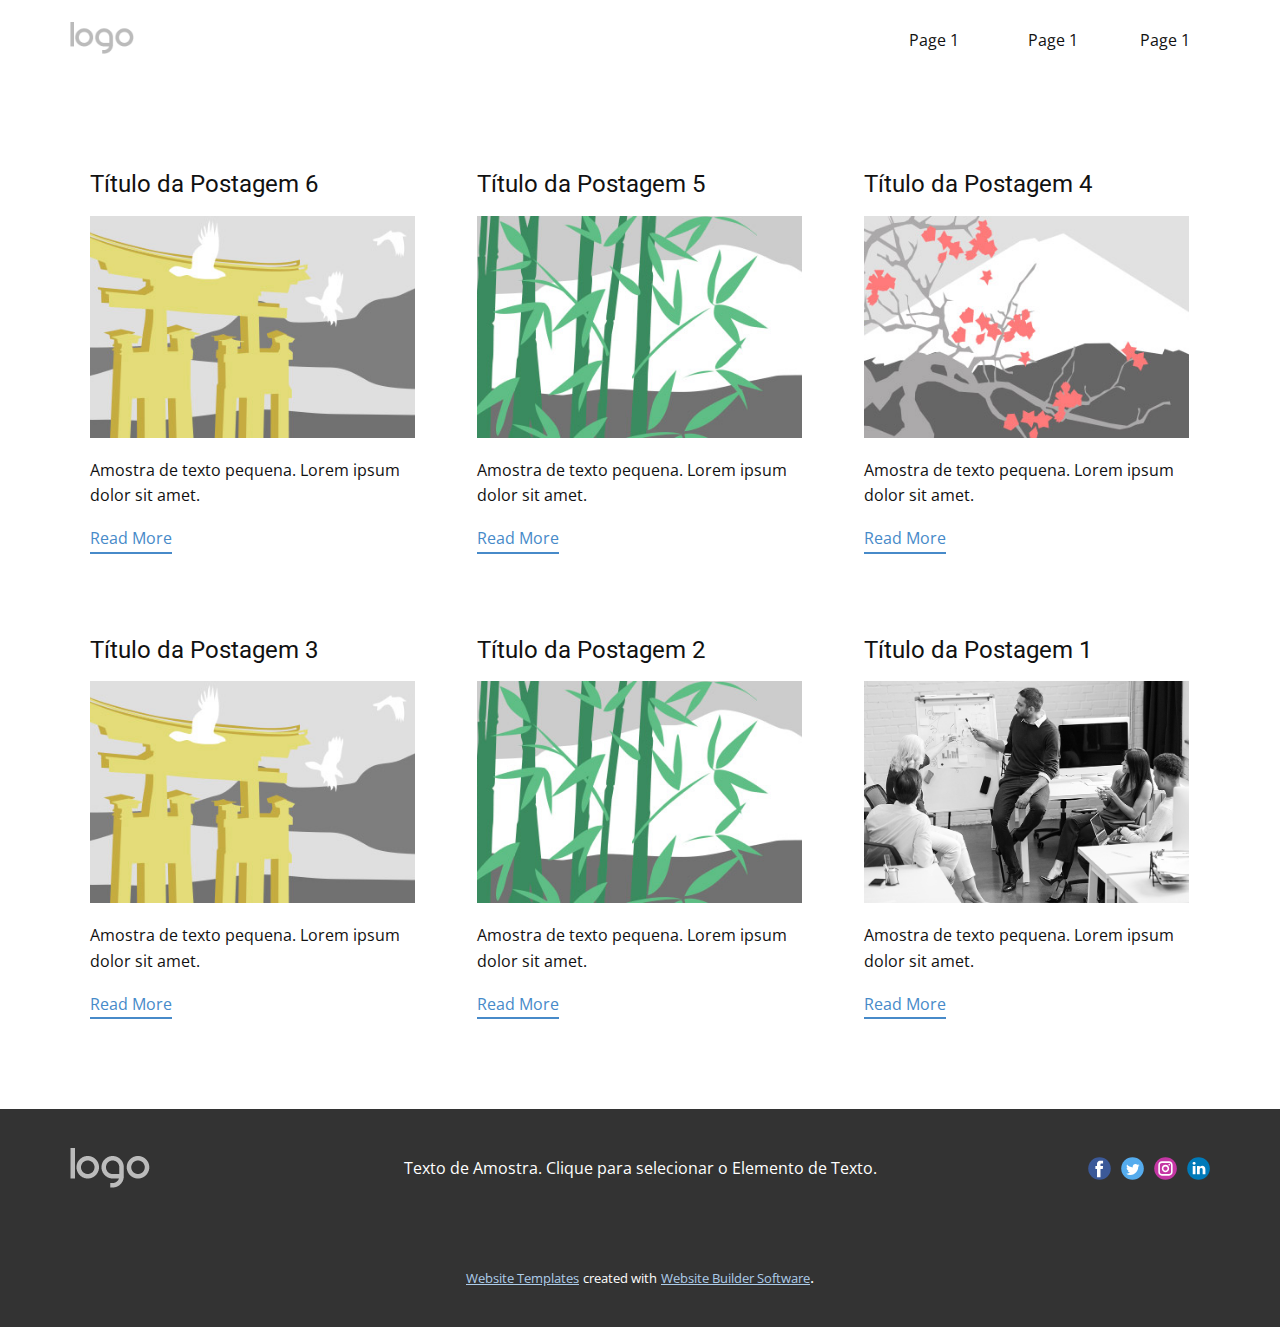
<file: blog/blog.html>
<!DOCTYPE html>
<html style="font-size: 16px;" lang="pt"><head>
    <meta name="viewport" content="width=device-width, initial-scale=1.0">
    <meta charset="utf-8">
    <meta name="keywords" content="">
    <meta name="description" content="">
    <title>Blog Template</title>
    <link rel="stylesheet" href="../nicepage.css" media="screen">
<link rel="stylesheet" href="../Blog-Template.css" media="screen">
    <script class="u-script" type="text/javascript" src="../jquery.js" defer=""></script>
    <script class="u-script" type="text/javascript" src="../nicepage.js" defer=""></script>
    <meta name="generator" content="Nicepage 5.15.1, nicepage.com">
    <link id="u-theme-google-font" rel="stylesheet" href="https://fonts.googleapis.com/css?family=Roboto:100,100i,300,300i,400,400i,500,500i,700,700i,900,900i|Open+Sans:300,300i,400,400i,500,500i,600,600i,700,700i,800,800i">
    
    
    
    <script type="application/ld+json">{
		"@context": "http://schema.org",
		"@type": "Organization",
		"name": "",
		"logo": "images/default-logo.png",
		"sameAs": []
}</script>
    <meta name="theme-color" content="#478ac9">
  <meta data-intl-tel-input-cdn-path="intlTelInput/"></head>
  <body class="u-body u-xl-mode" data-lang="pt"><header class="u-clearfix u-header u-header" id="sec-0d07"><div class="u-clearfix u-sheet u-sheet-1">
        <a href="https://nicepage.com" class="u-image u-logo u-image-1">
          <img src="../images/default-logo.png" class="u-logo-image u-logo-image-1">
        </a>
        <nav class="u-align-left u-menu u-menu-one-level u-offcanvas u-menu-1" data-responsive-from="MD">
          <div class="menu-collapse" style="font-size: 1rem; letter-spacing: 0px;">
            <a class="u-button-style u-custom-left-right-menu-spacing u-custom-padding-bottom u-custom-top-bottom-menu-spacing u-nav-link u-text-active-palette-1-base u-text-hover-palette-2-base" href="#">
              <svg class="u-svg-link" viewBox="0 0 24 24"><use xmlns:xlink="http://www.w3.org/1999/xlink" xlink:href="#svg-12ff"></use></svg>
              <svg version="1.1" xmlns="http://www.w3.org/2000/svg" xmlns:xlink="http://www.w3.org/1999/xlink"><defs><symbol id="menu-hamburger" viewBox="0 0 16 16" style="width: 16px; height: 16px;"><rect y="1" width="16" height="2"></rect><rect y="7" width="16" height="2"></rect><rect y="13" width="16" height="2"></rect>
</symbol>
</defs></svg>
            </a>
          </div>
          <div class="u-nav-container">
            <ul class="u-nav u-unstyled u-nav-1"><li class="u-nav-item"><a class="u-button-style u-nav-link u-text-active-palette-1-base u-text-hover-palette-2-base" href="../Page-1.html" style="padding: 10px 20px;">Page 1</a>
</li></ul>
          </div>
          <div class="u-nav-container-collapse">
            <div class="u-black u-container-style u-inner-container-layout u-opacity u-opacity-95 u-sidenav">
              <div class="u-sidenav-overflow">
                <div class="u-menu-close"></div>
                <ul class="u-align-center u-nav u-popupmenu-items u-unstyled u-nav-2"><li class="u-nav-item"><a class="u-button-style u-nav-link" href="../Page-1.html">Page 1</a>
</li></ul>
              </div>
            </div>
            <div class="u-black u-menu-overlay u-opacity u-opacity-70"></div>
          </div>
        </nav>
        <nav class="u-align-left u-menu u-menu-one-level u-offcanvas u-menu-2" data-responsive-from="MD">
          <div class="menu-collapse" style="font-size: 1rem; letter-spacing: 0px;">
            <a class="u-button-style u-custom-left-right-menu-spacing u-custom-padding-bottom u-custom-top-bottom-menu-spacing u-nav-link u-text-active-palette-1-base u-text-hover-palette-2-base" href="#">
              <svg class="u-svg-link" viewBox="0 0 24 24"><use xmlns:xlink="http://www.w3.org/1999/xlink" xlink:href="#svg-86f1"></use></svg>
              <svg version="1.1" xmlns="http://www.w3.org/2000/svg" xmlns:xlink="http://www.w3.org/1999/xlink"><defs><symbol id="menu-hamburger" viewBox="0 0 16 16" style="width: 16px; height: 16px;"><rect y="1" width="16" height="2"></rect><rect y="7" width="16" height="2"></rect><rect y="13" width="16" height="2"></rect>
</symbol>
</defs></svg>
            </a>
          </div>
          <div class="u-nav-container">
            <ul class="u-nav u-unstyled u-nav-3"><li class="u-nav-item"><a class="u-button-style u-nav-link u-text-active-palette-1-base u-text-hover-palette-2-base" href="../Page-1.html" style="padding: 10px 20px;">Page 1</a>
</li></ul>
          </div>
          <div class="u-nav-container-collapse">
            <div class="u-black u-container-style u-inner-container-layout u-opacity u-opacity-95 u-sidenav">
              <div class="u-sidenav-overflow">
                <div class="u-menu-close"></div>
                <ul class="u-align-center u-nav u-popupmenu-items u-unstyled u-nav-4"><li class="u-nav-item"><a class="u-button-style u-nav-link" href="../Page-1.html">Page 1</a>
</li></ul>
              </div>
            </div>
            <div class="u-black u-menu-overlay u-opacity u-opacity-70"></div>
          </div>
        </nav>
        <nav class="u-menu u-menu-one-level u-offcanvas u-menu-3" data-responsive-from="MD">
          <div class="menu-collapse" style="font-size: 1rem; letter-spacing: 0px;">
            <a class="u-button-style u-custom-left-right-menu-spacing u-custom-padding-bottom u-custom-top-bottom-menu-spacing u-nav-link u-text-active-palette-1-base u-text-hover-palette-2-base" href="#">
              <svg class="u-svg-link" viewBox="0 0 24 24"><use xmlns:xlink="http://www.w3.org/1999/xlink" xlink:href="#menu-hamburger"></use></svg>
              <svg version="1.1" xmlns="http://www.w3.org/2000/svg" xmlns:xlink="http://www.w3.org/1999/xlink"><defs><symbol id="menu-hamburger" viewBox="0 0 16 16" style="width: 16px; height: 16px;"><rect y="1" width="16" height="2"></rect><rect y="7" width="16" height="2"></rect><rect y="13" width="16" height="2"></rect>
</symbol>
</defs></svg>
            </a>
          </div>
          <div class="u-nav-container">
            <ul class="u-nav u-unstyled u-nav-5"><li class="u-nav-item"><a class="u-button-style u-nav-link u-text-active-palette-1-base u-text-hover-palette-2-base" href="../Page-1.html" style="padding: 10px 27px 10px 20px;">Page 1</a>
</li></ul>
          </div>
          <div class="u-nav-container-collapse">
            <div class="u-black u-container-style u-inner-container-layout u-opacity u-opacity-95 u-sidenav">
              <div class="u-sidenav-overflow">
                <div class="u-menu-close"></div>
                <ul class="u-align-center u-nav u-popupmenu-items u-unstyled u-nav-6"><li class="u-nav-item"><a class="u-button-style u-nav-link" href="../Page-1.html">Page 1</a>
</li></ul>
              </div>
            </div>
            <div class="u-black u-menu-overlay u-opacity u-opacity-70"></div>
          </div>
        </nav>
      </div></header>
    <section class="u-clearfix u-section-1" id="sec-4e2b">
      <div class="u-clearfix u-sheet u-valign-middle u-sheet-1"><!--blog--><!--blog_options_json--><!--{"type":"Recent","source":"","tags":"","count":""}--><!--/blog_options_json-->
        <div class="u-blog u-expanded-width u-repeater u-repeater-1"><!--blog_post-->
          <div class="u-blog-post u-container-style u-repeater-item u-white u-repeater-item-1">
            <div class="u-container-layout u-similar-container u-valign-top u-container-layout-1"><!--blog_post_header-->
              <h4 class="u-blog-control u-text u-text-1">
                <a class="u-post-header-link" href="../blog/post-5.html">Título da Postagem 6</a>
              </h4><!--/blog_post_header--><!--blog_post_image-->
              <a class="u-post-header-link" href="../blog/post-5.html"><img alt="" class="u-blog-control u-expanded-width u-image u-image-default u-image-1" src="../images/8ad73f3c.jpeg"></a><!--/blog_post_image--><!--blog_post_content-->
              <div class="u-blog-control u-post-content u-text u-text-2 fr-view">Amostra de texto pequena. Lorem ipsum dolor sit amet.</div><!--/blog_post_content--><!--blog_post_readmore-->
              <a href="../blog/post-5.html" class="u-blog-control u-border-2 u-border-palette-1-base u-btn u-btn-rectangle u-button-style u-none u-btn-1"><!--blog_post_readmore_content--><!--options_json--><!--{"content":"Read More","defaultValue":"Ler Mais"}--><!--/options_json-->Read More<!--/blog_post_readmore_content--></a><!--/blog_post_readmore-->
            </div>
          </div><div class="u-blog-post u-container-style u-repeater-item u-video-cover u-white">
            <div class="u-container-layout u-similar-container u-valign-top u-container-layout-2"><!--blog_post_header-->
              <h4 class="u-blog-control u-text u-text-3">
                <a class="u-post-header-link" href="../blog/post-4.html">Título da Postagem 5</a>
              </h4><!--/blog_post_header--><!--blog_post_image-->
              <a class="u-post-header-link" href="../blog/post-4.html"><img alt="" class="u-blog-control u-expanded-width u-image u-image-default u-image-2" src="../images/68f64b9d.jpeg"></a><!--/blog_post_image--><!--blog_post_content-->
              <div class="u-blog-control u-post-content u-text u-text-4 fr-view">Amostra de texto pequena. Lorem ipsum dolor sit amet.</div><!--/blog_post_content--><!--blog_post_readmore-->
              <a href="../blog/post-4.html" class="u-blog-control u-border-2 u-border-palette-1-base u-btn u-btn-rectangle u-button-style u-none u-btn-2"><!--blog_post_readmore_content--><!--options_json--><!--{"content":"Read More","defaultValue":"Ler Mais"}--><!--/options_json-->Read More<!--/blog_post_readmore_content--></a><!--/blog_post_readmore-->
            </div>
          </div><div class="u-blog-post u-container-style u-repeater-item u-video-cover u-white">
            <div class="u-container-layout u-similar-container u-valign-top u-container-layout-3"><!--blog_post_header-->
              <h4 class="u-blog-control u-text u-text-5">
                <a class="u-post-header-link" href="../blog/post-3.html">Título da Postagem 4</a>
              </h4><!--/blog_post_header--><!--blog_post_image-->
              <a class="u-post-header-link" href="../blog/post-3.html"><img alt="" class="u-blog-control u-expanded-width u-image u-image-default u-image-3" src="../images/0fd3416c.jpeg"></a><!--/blog_post_image--><!--blog_post_content-->
              <div class="u-blog-control u-post-content u-text u-text-6 fr-view">Amostra de texto pequena. Lorem ipsum dolor sit amet.</div><!--/blog_post_content--><!--blog_post_readmore-->
              <a href="../blog/post-3.html" class="u-blog-control u-border-2 u-border-palette-1-base u-btn u-btn-rectangle u-button-style u-none u-btn-3"><!--blog_post_readmore_content--><!--options_json--><!--{"content":"Read More","defaultValue":"Ler Mais"}--><!--/options_json-->Read More<!--/blog_post_readmore_content--></a><!--/blog_post_readmore-->
            </div>
          </div><div class="u-blog-post u-container-style u-repeater-item u-white u-repeater-item-1">
            <div class="u-container-layout u-similar-container u-valign-top u-container-layout-1"><!--blog_post_header-->
              <h4 class="u-blog-control u-text u-text-1">
                <a class="u-post-header-link" href="../blog/post-2.html">Título da Postagem 3</a>
              </h4><!--/blog_post_header--><!--blog_post_image-->
              <a class="u-post-header-link" href="../blog/post-2.html"><img alt="" class="u-blog-control u-expanded-width u-image u-image-default u-image-1" src="../images/8ad73f3c.jpeg"></a><!--/blog_post_image--><!--blog_post_content-->
              <div class="u-blog-control u-post-content u-text u-text-2 fr-view">Amostra de texto pequena. Lorem ipsum dolor sit amet.</div><!--/blog_post_content--><!--blog_post_readmore-->
              <a href="../blog/post-2.html" class="u-blog-control u-border-2 u-border-palette-1-base u-btn u-btn-rectangle u-button-style u-none u-btn-1"><!--blog_post_readmore_content--><!--options_json--><!--{"content":"Read More","defaultValue":"Ler Mais"}--><!--/options_json-->Read More<!--/blog_post_readmore_content--></a><!--/blog_post_readmore-->
            </div>
          </div><div class="u-blog-post u-container-style u-repeater-item u-video-cover u-white">
            <div class="u-container-layout u-similar-container u-valign-top u-container-layout-2"><!--blog_post_header-->
              <h4 class="u-blog-control u-text u-text-3">
                <a class="u-post-header-link" href="../blog/post-1.html">Título da Postagem 2</a>
              </h4><!--/blog_post_header--><!--blog_post_image-->
              <a class="u-post-header-link" href="../blog/post-1.html"><img alt="" class="u-blog-control u-expanded-width u-image u-image-default u-image-2" src="../images/68f64b9d.jpeg"></a><!--/blog_post_image--><!--blog_post_content-->
              <div class="u-blog-control u-post-content u-text u-text-4 fr-view">Amostra de texto pequena. Lorem ipsum dolor sit amet.</div><!--/blog_post_content--><!--blog_post_readmore-->
              <a href="../blog/post-1.html" class="u-blog-control u-border-2 u-border-palette-1-base u-btn u-btn-rectangle u-button-style u-none u-btn-2"><!--blog_post_readmore_content--><!--options_json--><!--{"content":"Read More","defaultValue":"Ler Mais"}--><!--/options_json-->Read More<!--/blog_post_readmore_content--></a><!--/blog_post_readmore-->
            </div>
          </div><div class="u-blog-post u-container-style u-repeater-item u-video-cover u-white">
            <div class="u-container-layout u-similar-container u-valign-top u-container-layout-3"><!--blog_post_header-->
              <h4 class="u-blog-control u-text u-text-5">
                <a class="u-post-header-link" href="../blog/post.html">Título da Postagem 1</a>
              </h4><!--/blog_post_header--><!--blog_post_image-->
              <a class="u-post-header-link" href="../blog/post.html"><img alt="" class="u-blog-control u-expanded-width u-image u-image-default u-image-3" src="../images/fggf.jpg"></a><!--/blog_post_image--><!--blog_post_content-->
              <div class="u-blog-control u-post-content u-text u-text-6 fr-view">Amostra de texto pequena. Lorem ipsum dolor sit amet.</div><!--/blog_post_content--><!--blog_post_readmore-->
              <a href="../blog/post.html" class="u-blog-control u-border-2 u-border-palette-1-base u-btn u-btn-rectangle u-button-style u-none u-btn-3"><!--blog_post_readmore_content--><!--options_json--><!--{"content":"Read More","defaultValue":"Ler Mais"}--><!--/options_json-->Read More<!--/blog_post_readmore_content--></a><!--/blog_post_readmore-->
            </div>
          </div><!--/blog_post--><!--blog_post-->
          <!--/blog_post--><!--blog_post-->
          <!--/blog_post-->
        </div><!--/blog-->
      </div>
    </section>
    
    
    
    <footer class="u-align-center-md u-align-center-sm u-align-center-xs u-clearfix u-footer u-grey-80" id="sec-4542"><div class="u-clearfix u-sheet u-valign-middle u-sheet-1">
        <a href="https://nicepage.com" class="u-image u-logo u-image-1" data-image-width="80" data-image-height="40">
          <img src="../images/default-logo.png" class="u-logo-image u-logo-image-1">
        </a>
        <div class="u-align-left u-social-icons u-spacing-10 u-social-icons-1">
          <a class="u-social-url" title="facebook" target="_blank" href=""><span class="u-icon u-social-facebook u-social-icon u-icon-1"><svg class="u-svg-link" preserveAspectRatio="xMidYMin slice" viewBox="0 0 112 112" style=""><use xmlns:xlink="http://www.w3.org/1999/xlink" xlink:href="#svg-d4f7"></use></svg><svg class="u-svg-content" viewBox="0 0 112 112" x="0" y="0" id="svg-d4f7"><circle fill="currentColor" cx="56.1" cy="56.1" r="55"></circle><path fill="#FFFFFF" d="M73.5,31.6h-9.1c-1.4,0-3.6,0.8-3.6,3.9v8.5h12.6L72,58.3H60.8v40.8H43.9V58.3h-8V43.9h8v-9.2
      c0-6.7,3.1-17,17-17h12.5v13.9H73.5z"></path></svg></span>
          </a>
          <a class="u-social-url" title="twitter" target="_blank" href=""><span class="u-icon u-social-icon u-social-twitter u-icon-2"><svg class="u-svg-link" preserveAspectRatio="xMidYMin slice" viewBox="0 0 112 112" style=""><use xmlns:xlink="http://www.w3.org/1999/xlink" xlink:href="#svg-9569"></use></svg><svg class="u-svg-content" viewBox="0 0 112 112" x="0" y="0" id="svg-9569"><circle fill="currentColor" class="st0" cx="56.1" cy="56.1" r="55"></circle><path fill="#FFFFFF" d="M83.8,47.3c0,0.6,0,1.2,0,1.7c0,17.7-13.5,38.2-38.2,38.2C38,87.2,31,85,25,81.2c1,0.1,2.1,0.2,3.2,0.2
      c6.3,0,12.1-2.1,16.7-5.7c-5.9-0.1-10.8-4-12.5-9.3c0.8,0.2,1.7,0.2,2.5,0.2c1.2,0,2.4-0.2,3.5-0.5c-6.1-1.2-10.8-6.7-10.8-13.1
      c0-0.1,0-0.1,0-0.2c1.8,1,3.9,1.6,6.1,1.7c-3.6-2.4-6-6.5-6-11.2c0-2.5,0.7-4.8,1.8-6.7c6.6,8.1,16.5,13.5,27.6,14
      c-0.2-1-0.3-2-0.3-3.1c0-7.4,6-13.4,13.4-13.4c3.9,0,7.3,1.6,9.8,4.2c3.1-0.6,5.9-1.7,8.5-3.3c-1,3.1-3.1,5.8-5.9,7.4
      c2.7-0.3,5.3-1,7.7-2.1C88.7,43,86.4,45.4,83.8,47.3z"></path></svg></span>
          </a>
          <a class="u-social-url" title="instagram" target="_blank" href=""><span class="u-icon u-social-icon u-social-instagram u-icon-3"><svg class="u-svg-link" preserveAspectRatio="xMidYMin slice" viewBox="0 0 112 112" style=""><use xmlns:xlink="http://www.w3.org/1999/xlink" xlink:href="#svg-e2d9"></use></svg><svg class="u-svg-content" viewBox="0 0 112 112" x="0" y="0" id="svg-e2d9"><circle fill="currentColor" cx="56.1" cy="56.1" r="55"></circle><path fill="#FFFFFF" d="M55.9,38.2c-9.9,0-17.9,8-17.9,17.9C38,66,46,74,55.9,74c9.9,0,17.9-8,17.9-17.9C73.8,46.2,65.8,38.2,55.9,38.2
      z M55.9,66.4c-5.7,0-10.3-4.6-10.3-10.3c-0.1-5.7,4.6-10.3,10.3-10.3c5.7,0,10.3,4.6,10.3,10.3C66.2,61.8,61.6,66.4,55.9,66.4z"></path><path fill="#FFFFFF" d="M74.3,33.5c-2.3,0-4.2,1.9-4.2,4.2s1.9,4.2,4.2,4.2s4.2-1.9,4.2-4.2S76.6,33.5,74.3,33.5z"></path><path fill="#FFFFFF" d="M73.1,21.3H38.6c-9.7,0-17.5,7.9-17.5,17.5v34.5c0,9.7,7.9,17.6,17.5,17.6h34.5c9.7,0,17.5-7.9,17.5-17.5V38.8
      C90.6,29.1,82.7,21.3,73.1,21.3z M83,73.3c0,5.5-4.5,9.9-9.9,9.9H38.6c-5.5,0-9.9-4.5-9.9-9.9V38.8c0-5.5,4.5-9.9,9.9-9.9h34.5
      c5.5,0,9.9,4.5,9.9,9.9V73.3z"></path></svg></span>
          </a>
          <a class="u-social-url" title="linkedin" target="_blank" href=""><span class="u-icon u-social-icon u-social-linkedin u-icon-4"><svg class="u-svg-link" preserveAspectRatio="xMidYMin slice" viewBox="0 0 112 112" style=""><use xmlns:xlink="http://www.w3.org/1999/xlink" xlink:href="#svg-2ab6"></use></svg><svg class="u-svg-content" viewBox="0 0 112 112" x="0" y="0" id="svg-2ab6"><circle fill="currentColor" cx="56.1" cy="56.1" r="55"></circle><path fill="#FFFFFF" d="M41.3,83.7H27.9V43.4h13.4V83.7z M34.6,37.9L34.6,37.9c-4.6,0-7.5-3.1-7.5-7c0-4,3-7,7.6-7s7.4,3,7.5,7
      C42.2,34.8,39.2,37.9,34.6,37.9z M89.6,83.7H76.2V62.2c0-5.4-1.9-9.1-6.8-9.1c-3.7,0-5.9,2.5-6.9,4.9c-0.4,0.9-0.4,2.1-0.4,3.3v22.5
      H48.7c0,0,0.2-36.5,0-40.3h13.4v5.7c1.8-2.7,5-6.7,12.1-6.7c8.8,0,15.4,5.8,15.4,18.1V83.7z"></path></svg></span>
          </a>
        </div>
        <p class="u-align-center-lg u-align-center-md u-align-center-xl u-text u-text-1">Texto de Amostra. Clique para selecionar o Elemento de Texto.</p>
      </div></footer>
    <section class="u-backlink u-clearfix u-grey-80">
      <a class="u-link" href="https://nicepage.com/website-templates" target="_blank">
        <span>Website Templates</span>
      </a>
      <p class="u-text">
        <span>created with</span>
      </p>
      <a class="u-link" href="" target="_blank">
        <span>Website Builder Software</span>
      </a>. 
    </section>
  
</body></html>
</file>
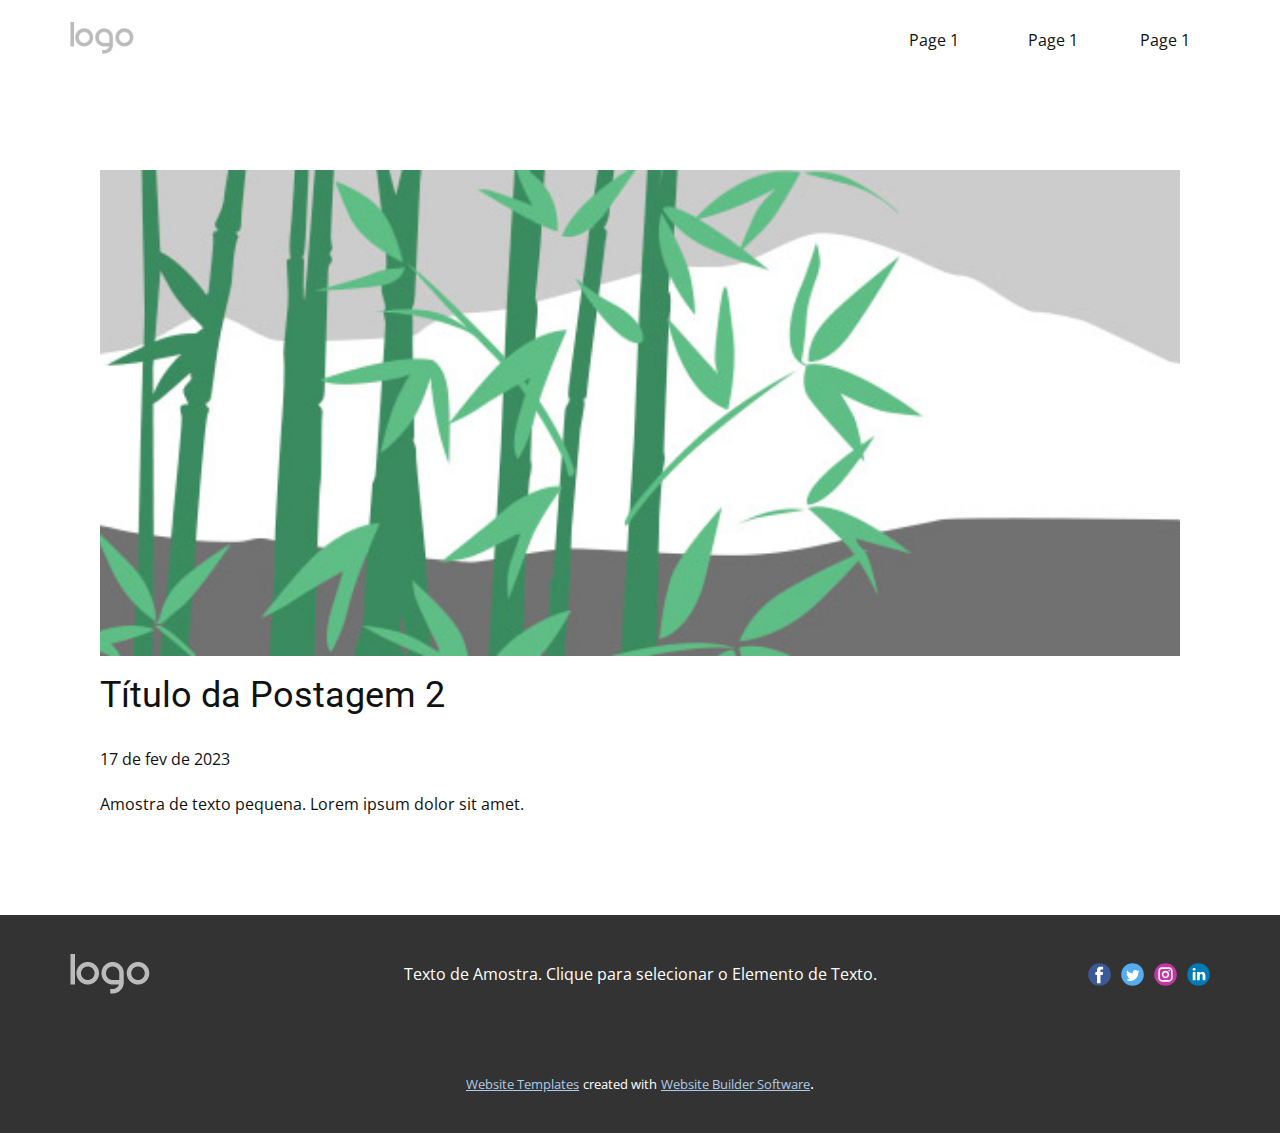
<file: blog/post-1.html>
<!DOCTYPE html>
<html style="font-size: 16px;" lang="pt"><head>
    <meta name="viewport" content="width=device-width, initial-scale=1.0">
    <meta charset="utf-8">
    <meta name="keywords" content="Título da Postagem 1">
    <meta name="description" content="">
    <title>Título da Postagem 2</title>
    <link rel="stylesheet" href="../nicepage.css" media="screen">
<link rel="stylesheet" href="../Post-Template.css" media="screen">
    <script class="u-script" type="text/javascript" src="../jquery.js" defer=""></script>
    <script class="u-script" type="text/javascript" src="../nicepage.js" defer=""></script>
    <meta name="generator" content="Nicepage 5.15.1, nicepage.com">
    <link id="u-theme-google-font" rel="stylesheet" href="https://fonts.googleapis.com/css?family=Roboto:100,100i,300,300i,400,400i,500,500i,700,700i,900,900i|Open+Sans:300,300i,400,400i,500,500i,600,600i,700,700i,800,800i">
    
    
    
    <script type="application/ld+json">{
		"@context": "http://schema.org",
		"@type": "Organization",
		"name": "",
		"logo": "images/default-logo.png",
		"sameAs": []
}</script>
    <meta name="theme-color" content="#478ac9">
  <meta data-intl-tel-input-cdn-path="intlTelInput/"></head>
  <body class="u-body u-xl-mode" data-lang="pt"><header class="u-clearfix u-header u-header" id="sec-0d07"><div class="u-clearfix u-sheet u-sheet-1">
        <a href="https://nicepage.com" class="u-image u-logo u-image-1">
          <img src="../images/default-logo.png" class="u-logo-image u-logo-image-1">
        </a>
        <nav class="u-align-left u-menu u-menu-one-level u-offcanvas u-menu-1" data-responsive-from="MD">
          <div class="menu-collapse" style="font-size: 1rem; letter-spacing: 0px;">
            <a class="u-button-style u-custom-left-right-menu-spacing u-custom-padding-bottom u-custom-top-bottom-menu-spacing u-nav-link u-text-active-palette-1-base u-text-hover-palette-2-base" href="#">
              <svg class="u-svg-link" viewBox="0 0 24 24"><use xmlns:xlink="http://www.w3.org/1999/xlink" xlink:href="#svg-12ff"></use></svg>
              <svg version="1.1" xmlns="http://www.w3.org/2000/svg" xmlns:xlink="http://www.w3.org/1999/xlink"><defs><symbol id="menu-hamburger" viewBox="0 0 16 16" style="width: 16px; height: 16px;"><rect y="1" width="16" height="2"></rect><rect y="7" width="16" height="2"></rect><rect y="13" width="16" height="2"></rect>
</symbol>
</defs></svg>
            </a>
          </div>
          <div class="u-nav-container">
            <ul class="u-nav u-unstyled u-nav-1"><li class="u-nav-item"><a class="u-button-style u-nav-link u-text-active-palette-1-base u-text-hover-palette-2-base" href="../Page-1.html" style="padding: 10px 20px;">Page 1</a>
</li></ul>
          </div>
          <div class="u-nav-container-collapse">
            <div class="u-black u-container-style u-inner-container-layout u-opacity u-opacity-95 u-sidenav">
              <div class="u-sidenav-overflow">
                <div class="u-menu-close"></div>
                <ul class="u-align-center u-nav u-popupmenu-items u-unstyled u-nav-2"><li class="u-nav-item"><a class="u-button-style u-nav-link" href="../Page-1.html">Page 1</a>
</li></ul>
              </div>
            </div>
            <div class="u-black u-menu-overlay u-opacity u-opacity-70"></div>
          </div>
        </nav>
        <nav class="u-align-left u-menu u-menu-one-level u-offcanvas u-menu-2" data-responsive-from="MD">
          <div class="menu-collapse" style="font-size: 1rem; letter-spacing: 0px;">
            <a class="u-button-style u-custom-left-right-menu-spacing u-custom-padding-bottom u-custom-top-bottom-menu-spacing u-nav-link u-text-active-palette-1-base u-text-hover-palette-2-base" href="#">
              <svg class="u-svg-link" viewBox="0 0 24 24"><use xmlns:xlink="http://www.w3.org/1999/xlink" xlink:href="#svg-86f1"></use></svg>
              <svg version="1.1" xmlns="http://www.w3.org/2000/svg" xmlns:xlink="http://www.w3.org/1999/xlink"><defs><symbol id="menu-hamburger" viewBox="0 0 16 16" style="width: 16px; height: 16px;"><rect y="1" width="16" height="2"></rect><rect y="7" width="16" height="2"></rect><rect y="13" width="16" height="2"></rect>
</symbol>
</defs></svg>
            </a>
          </div>
          <div class="u-nav-container">
            <ul class="u-nav u-unstyled u-nav-3"><li class="u-nav-item"><a class="u-button-style u-nav-link u-text-active-palette-1-base u-text-hover-palette-2-base" href="../Page-1.html" style="padding: 10px 20px;">Page 1</a>
</li></ul>
          </div>
          <div class="u-nav-container-collapse">
            <div class="u-black u-container-style u-inner-container-layout u-opacity u-opacity-95 u-sidenav">
              <div class="u-sidenav-overflow">
                <div class="u-menu-close"></div>
                <ul class="u-align-center u-nav u-popupmenu-items u-unstyled u-nav-4"><li class="u-nav-item"><a class="u-button-style u-nav-link" href="../Page-1.html">Page 1</a>
</li></ul>
              </div>
            </div>
            <div class="u-black u-menu-overlay u-opacity u-opacity-70"></div>
          </div>
        </nav>
        <nav class="u-menu u-menu-one-level u-offcanvas u-menu-3" data-responsive-from="MD">
          <div class="menu-collapse" style="font-size: 1rem; letter-spacing: 0px;">
            <a class="u-button-style u-custom-left-right-menu-spacing u-custom-padding-bottom u-custom-top-bottom-menu-spacing u-nav-link u-text-active-palette-1-base u-text-hover-palette-2-base" href="#">
              <svg class="u-svg-link" viewBox="0 0 24 24"><use xmlns:xlink="http://www.w3.org/1999/xlink" xlink:href="#menu-hamburger"></use></svg>
              <svg version="1.1" xmlns="http://www.w3.org/2000/svg" xmlns:xlink="http://www.w3.org/1999/xlink"><defs><symbol id="menu-hamburger" viewBox="0 0 16 16" style="width: 16px; height: 16px;"><rect y="1" width="16" height="2"></rect><rect y="7" width="16" height="2"></rect><rect y="13" width="16" height="2"></rect>
</symbol>
</defs></svg>
            </a>
          </div>
          <div class="u-nav-container">
            <ul class="u-nav u-unstyled u-nav-5"><li class="u-nav-item"><a class="u-button-style u-nav-link u-text-active-palette-1-base u-text-hover-palette-2-base" href="../Page-1.html" style="padding: 10px 27px 10px 20px;">Page 1</a>
</li></ul>
          </div>
          <div class="u-nav-container-collapse">
            <div class="u-black u-container-style u-inner-container-layout u-opacity u-opacity-95 u-sidenav">
              <div class="u-sidenav-overflow">
                <div class="u-menu-close"></div>
                <ul class="u-align-center u-nav u-popupmenu-items u-unstyled u-nav-6"><li class="u-nav-item"><a class="u-button-style u-nav-link" href="../Page-1.html">Page 1</a>
</li></ul>
              </div>
            </div>
            <div class="u-black u-menu-overlay u-opacity u-opacity-70"></div>
          </div>
        </nav>
      </div></header>
    <section class="u-align-center u-clearfix u-section-1" id="sec-aaef">
      <div class="u-clearfix u-sheet u-valign-middle-md u-valign-middle-sm u-valign-middle-xs u-sheet-1"><!--post_details--><!--post_details_options_json--><!--{"source":""}--><!--/post_details_options_json--><!--blog_post-->
        <div class="u-container-style u-expanded-width u-post-details u-post-details-1">
          <div class="u-container-layout u-valign-middle u-container-layout-1"><!--blog_post_image-->
            <img alt="" class="u-blog-control u-expanded-width u-image u-image-default u-image-1" src="../images/68f64b9d.jpeg"><!--/blog_post_image--><!--blog_post_header-->
            <h2 class="u-blog-control u-text u-text-1">Título da Postagem 2</h2><!--/blog_post_header--><!--blog_post_metadata-->
            <div class="u-blog-control u-metadata u-metadata-1"><!--blog_post_metadata_date-->
              <span class="u-meta-date u-meta-icon">17 de fev de 2023</span><!--/blog_post_metadata_date--><!--blog_post_metadata_category-->
              <!--/blog_post_metadata_category--><!--blog_post_metadata_comments-->
              <!--/blog_post_metadata_comments-->
            </div><!--/blog_post_metadata--><!--blog_post_content-->
            <div class="u-align-justify u-blog-control u-post-content u-text u-text-2 fr-view">
  Amostra de texto pequena. Lorem ipsum dolor sit amet.
  </div><!--/blog_post_content-->
          </div>
        </div><!--/blog_post--><!--/post_details-->
      </div>
    </section>
    
    
    
    <footer class="u-align-center-md u-align-center-sm u-align-center-xs u-clearfix u-footer u-grey-80" id="sec-4542"><div class="u-clearfix u-sheet u-valign-middle u-sheet-1">
        <a href="https://nicepage.com" class="u-image u-logo u-image-1" data-image-width="80" data-image-height="40">
          <img src="../images/default-logo.png" class="u-logo-image u-logo-image-1">
        </a>
        <div class="u-align-left u-social-icons u-spacing-10 u-social-icons-1">
          <a class="u-social-url" title="facebook" target="_blank" href=""><span class="u-icon u-social-facebook u-social-icon u-icon-1"><svg class="u-svg-link" preserveAspectRatio="xMidYMin slice" viewBox="0 0 112 112" style=""><use xmlns:xlink="http://www.w3.org/1999/xlink" xlink:href="#svg-d4f7"></use></svg><svg class="u-svg-content" viewBox="0 0 112 112" x="0" y="0" id="svg-d4f7"><circle fill="currentColor" cx="56.1" cy="56.1" r="55"></circle><path fill="#FFFFFF" d="M73.5,31.6h-9.1c-1.4,0-3.6,0.8-3.6,3.9v8.5h12.6L72,58.3H60.8v40.8H43.9V58.3h-8V43.9h8v-9.2
      c0-6.7,3.1-17,17-17h12.5v13.9H73.5z"></path></svg></span>
          </a>
          <a class="u-social-url" title="twitter" target="_blank" href=""><span class="u-icon u-social-icon u-social-twitter u-icon-2"><svg class="u-svg-link" preserveAspectRatio="xMidYMin slice" viewBox="0 0 112 112" style=""><use xmlns:xlink="http://www.w3.org/1999/xlink" xlink:href="#svg-9569"></use></svg><svg class="u-svg-content" viewBox="0 0 112 112" x="0" y="0" id="svg-9569"><circle fill="currentColor" class="st0" cx="56.1" cy="56.1" r="55"></circle><path fill="#FFFFFF" d="M83.8,47.3c0,0.6,0,1.2,0,1.7c0,17.7-13.5,38.2-38.2,38.2C38,87.2,31,85,25,81.2c1,0.1,2.1,0.2,3.2,0.2
      c6.3,0,12.1-2.1,16.7-5.7c-5.9-0.1-10.8-4-12.5-9.3c0.8,0.2,1.7,0.2,2.5,0.2c1.2,0,2.4-0.2,3.5-0.5c-6.1-1.2-10.8-6.7-10.8-13.1
      c0-0.1,0-0.1,0-0.2c1.8,1,3.9,1.6,6.1,1.7c-3.6-2.4-6-6.5-6-11.2c0-2.5,0.7-4.8,1.8-6.7c6.6,8.1,16.5,13.5,27.6,14
      c-0.2-1-0.3-2-0.3-3.1c0-7.4,6-13.4,13.4-13.4c3.9,0,7.3,1.6,9.8,4.2c3.1-0.6,5.9-1.7,8.5-3.3c-1,3.1-3.1,5.8-5.9,7.4
      c2.7-0.3,5.3-1,7.7-2.1C88.7,43,86.4,45.4,83.8,47.3z"></path></svg></span>
          </a>
          <a class="u-social-url" title="instagram" target="_blank" href=""><span class="u-icon u-social-icon u-social-instagram u-icon-3"><svg class="u-svg-link" preserveAspectRatio="xMidYMin slice" viewBox="0 0 112 112" style=""><use xmlns:xlink="http://www.w3.org/1999/xlink" xlink:href="#svg-e2d9"></use></svg><svg class="u-svg-content" viewBox="0 0 112 112" x="0" y="0" id="svg-e2d9"><circle fill="currentColor" cx="56.1" cy="56.1" r="55"></circle><path fill="#FFFFFF" d="M55.9,38.2c-9.9,0-17.9,8-17.9,17.9C38,66,46,74,55.9,74c9.9,0,17.9-8,17.9-17.9C73.8,46.2,65.8,38.2,55.9,38.2
      z M55.9,66.4c-5.7,0-10.3-4.6-10.3-10.3c-0.1-5.7,4.6-10.3,10.3-10.3c5.7,0,10.3,4.6,10.3,10.3C66.2,61.8,61.6,66.4,55.9,66.4z"></path><path fill="#FFFFFF" d="M74.3,33.5c-2.3,0-4.2,1.9-4.2,4.2s1.9,4.2,4.2,4.2s4.2-1.9,4.2-4.2S76.6,33.5,74.3,33.5z"></path><path fill="#FFFFFF" d="M73.1,21.3H38.6c-9.7,0-17.5,7.9-17.5,17.5v34.5c0,9.7,7.9,17.6,17.5,17.6h34.5c9.7,0,17.5-7.9,17.5-17.5V38.8
      C90.6,29.1,82.7,21.3,73.1,21.3z M83,73.3c0,5.5-4.5,9.9-9.9,9.9H38.6c-5.5,0-9.9-4.5-9.9-9.9V38.8c0-5.5,4.5-9.9,9.9-9.9h34.5
      c5.5,0,9.9,4.5,9.9,9.9V73.3z"></path></svg></span>
          </a>
          <a class="u-social-url" title="linkedin" target="_blank" href=""><span class="u-icon u-social-icon u-social-linkedin u-icon-4"><svg class="u-svg-link" preserveAspectRatio="xMidYMin slice" viewBox="0 0 112 112" style=""><use xmlns:xlink="http://www.w3.org/1999/xlink" xlink:href="#svg-2ab6"></use></svg><svg class="u-svg-content" viewBox="0 0 112 112" x="0" y="0" id="svg-2ab6"><circle fill="currentColor" cx="56.1" cy="56.1" r="55"></circle><path fill="#FFFFFF" d="M41.3,83.7H27.9V43.4h13.4V83.7z M34.6,37.9L34.6,37.9c-4.6,0-7.5-3.1-7.5-7c0-4,3-7,7.6-7s7.4,3,7.5,7
      C42.2,34.8,39.2,37.9,34.6,37.9z M89.6,83.7H76.2V62.2c0-5.4-1.9-9.1-6.8-9.1c-3.7,0-5.9,2.5-6.9,4.9c-0.4,0.9-0.4,2.1-0.4,3.3v22.5
      H48.7c0,0,0.2-36.5,0-40.3h13.4v5.7c1.8-2.7,5-6.7,12.1-6.7c8.8,0,15.4,5.8,15.4,18.1V83.7z"></path></svg></span>
          </a>
        </div>
        <p class="u-align-center-lg u-align-center-md u-align-center-xl u-text u-text-1">Texto de Amostra. Clique para selecionar o Elemento de Texto.</p>
      </div></footer>
    <section class="u-backlink u-clearfix u-grey-80">
      <a class="u-link" href="https://nicepage.com/website-templates" target="_blank">
        <span>Website Templates</span>
      </a>
      <p class="u-text">
        <span>created with</span>
      </p>
      <a class="u-link" href="" target="_blank">
        <span>Website Builder Software</span>
      </a>. 
    </section>
  
</body></html>
</file>
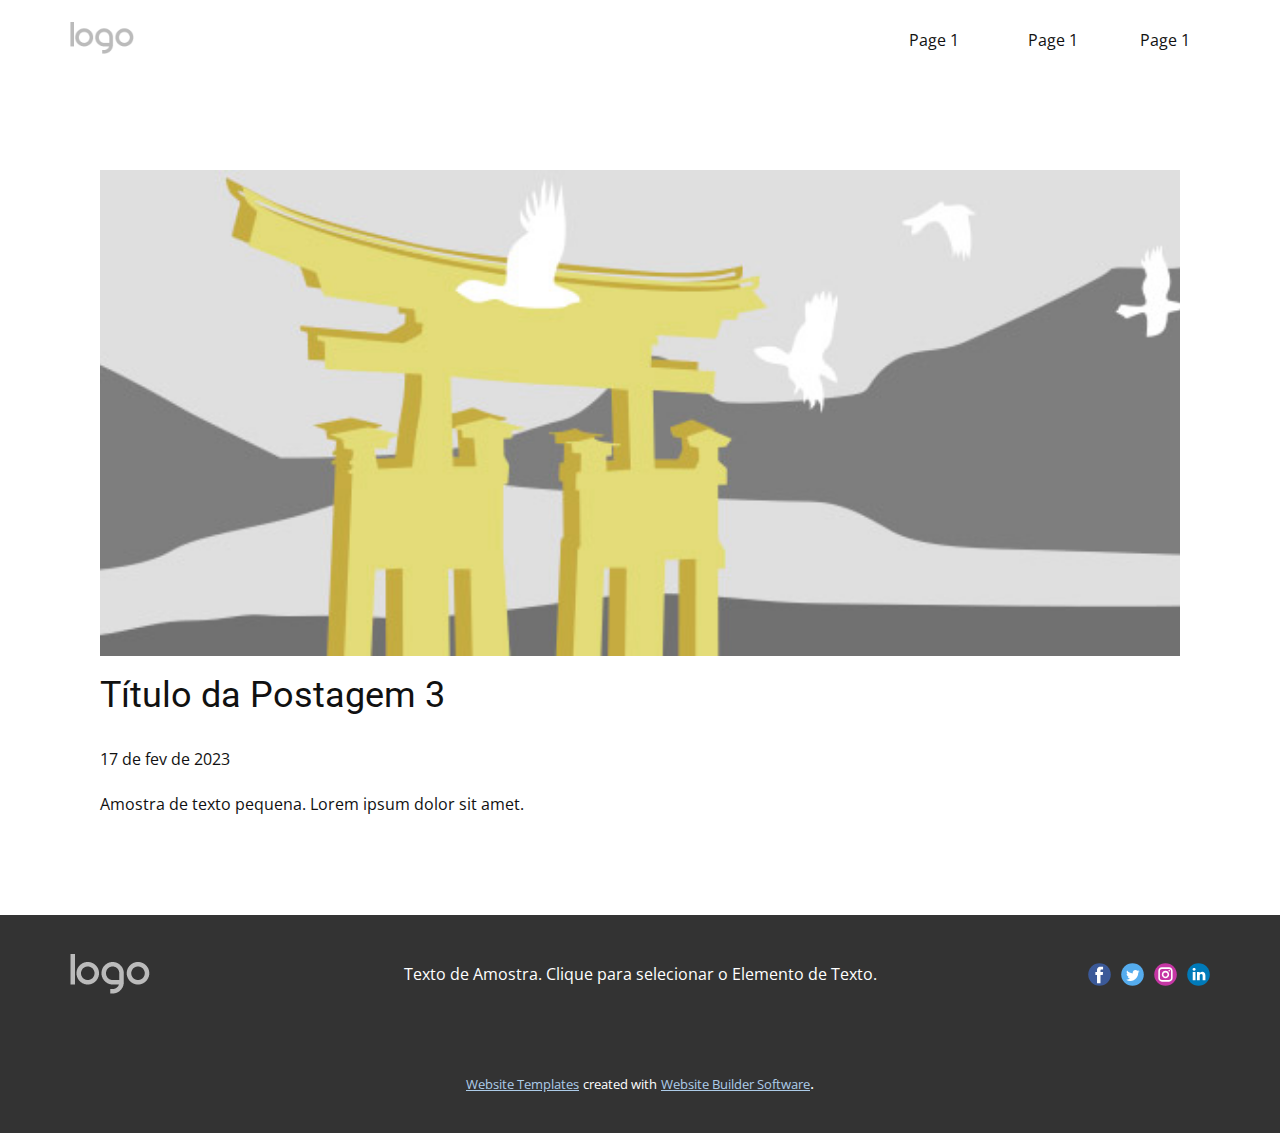
<file: blog/post-2.html>
<!DOCTYPE html>
<html style="font-size: 16px;" lang="pt"><head>
    <meta name="viewport" content="width=device-width, initial-scale=1.0">
    <meta charset="utf-8">
    <meta name="keywords" content="Título da Postagem 1">
    <meta name="description" content="">
    <title>Título da Postagem 3</title>
    <link rel="stylesheet" href="../nicepage.css" media="screen">
<link rel="stylesheet" href="../Post-Template.css" media="screen">
    <script class="u-script" type="text/javascript" src="../jquery.js" defer=""></script>
    <script class="u-script" type="text/javascript" src="../nicepage.js" defer=""></script>
    <meta name="generator" content="Nicepage 5.15.1, nicepage.com">
    <link id="u-theme-google-font" rel="stylesheet" href="https://fonts.googleapis.com/css?family=Roboto:100,100i,300,300i,400,400i,500,500i,700,700i,900,900i|Open+Sans:300,300i,400,400i,500,500i,600,600i,700,700i,800,800i">
    
    
    
    <script type="application/ld+json">{
		"@context": "http://schema.org",
		"@type": "Organization",
		"name": "",
		"logo": "images/default-logo.png",
		"sameAs": []
}</script>
    <meta name="theme-color" content="#478ac9">
  <meta data-intl-tel-input-cdn-path="intlTelInput/"></head>
  <body class="u-body u-xl-mode" data-lang="pt"><header class="u-clearfix u-header u-header" id="sec-0d07"><div class="u-clearfix u-sheet u-sheet-1">
        <a href="https://nicepage.com" class="u-image u-logo u-image-1">
          <img src="../images/default-logo.png" class="u-logo-image u-logo-image-1">
        </a>
        <nav class="u-align-left u-menu u-menu-one-level u-offcanvas u-menu-1" data-responsive-from="MD">
          <div class="menu-collapse" style="font-size: 1rem; letter-spacing: 0px;">
            <a class="u-button-style u-custom-left-right-menu-spacing u-custom-padding-bottom u-custom-top-bottom-menu-spacing u-nav-link u-text-active-palette-1-base u-text-hover-palette-2-base" href="#">
              <svg class="u-svg-link" viewBox="0 0 24 24"><use xmlns:xlink="http://www.w3.org/1999/xlink" xlink:href="#svg-12ff"></use></svg>
              <svg version="1.1" xmlns="http://www.w3.org/2000/svg" xmlns:xlink="http://www.w3.org/1999/xlink"><defs><symbol id="menu-hamburger" viewBox="0 0 16 16" style="width: 16px; height: 16px;"><rect y="1" width="16" height="2"></rect><rect y="7" width="16" height="2"></rect><rect y="13" width="16" height="2"></rect>
</symbol>
</defs></svg>
            </a>
          </div>
          <div class="u-nav-container">
            <ul class="u-nav u-unstyled u-nav-1"><li class="u-nav-item"><a class="u-button-style u-nav-link u-text-active-palette-1-base u-text-hover-palette-2-base" href="../Page-1.html" style="padding: 10px 20px;">Page 1</a>
</li></ul>
          </div>
          <div class="u-nav-container-collapse">
            <div class="u-black u-container-style u-inner-container-layout u-opacity u-opacity-95 u-sidenav">
              <div class="u-sidenav-overflow">
                <div class="u-menu-close"></div>
                <ul class="u-align-center u-nav u-popupmenu-items u-unstyled u-nav-2"><li class="u-nav-item"><a class="u-button-style u-nav-link" href="../Page-1.html">Page 1</a>
</li></ul>
              </div>
            </div>
            <div class="u-black u-menu-overlay u-opacity u-opacity-70"></div>
          </div>
        </nav>
        <nav class="u-align-left u-menu u-menu-one-level u-offcanvas u-menu-2" data-responsive-from="MD">
          <div class="menu-collapse" style="font-size: 1rem; letter-spacing: 0px;">
            <a class="u-button-style u-custom-left-right-menu-spacing u-custom-padding-bottom u-custom-top-bottom-menu-spacing u-nav-link u-text-active-palette-1-base u-text-hover-palette-2-base" href="#">
              <svg class="u-svg-link" viewBox="0 0 24 24"><use xmlns:xlink="http://www.w3.org/1999/xlink" xlink:href="#svg-86f1"></use></svg>
              <svg version="1.1" xmlns="http://www.w3.org/2000/svg" xmlns:xlink="http://www.w3.org/1999/xlink"><defs><symbol id="menu-hamburger" viewBox="0 0 16 16" style="width: 16px; height: 16px;"><rect y="1" width="16" height="2"></rect><rect y="7" width="16" height="2"></rect><rect y="13" width="16" height="2"></rect>
</symbol>
</defs></svg>
            </a>
          </div>
          <div class="u-nav-container">
            <ul class="u-nav u-unstyled u-nav-3"><li class="u-nav-item"><a class="u-button-style u-nav-link u-text-active-palette-1-base u-text-hover-palette-2-base" href="../Page-1.html" style="padding: 10px 20px;">Page 1</a>
</li></ul>
          </div>
          <div class="u-nav-container-collapse">
            <div class="u-black u-container-style u-inner-container-layout u-opacity u-opacity-95 u-sidenav">
              <div class="u-sidenav-overflow">
                <div class="u-menu-close"></div>
                <ul class="u-align-center u-nav u-popupmenu-items u-unstyled u-nav-4"><li class="u-nav-item"><a class="u-button-style u-nav-link" href="../Page-1.html">Page 1</a>
</li></ul>
              </div>
            </div>
            <div class="u-black u-menu-overlay u-opacity u-opacity-70"></div>
          </div>
        </nav>
        <nav class="u-menu u-menu-one-level u-offcanvas u-menu-3" data-responsive-from="MD">
          <div class="menu-collapse" style="font-size: 1rem; letter-spacing: 0px;">
            <a class="u-button-style u-custom-left-right-menu-spacing u-custom-padding-bottom u-custom-top-bottom-menu-spacing u-nav-link u-text-active-palette-1-base u-text-hover-palette-2-base" href="#">
              <svg class="u-svg-link" viewBox="0 0 24 24"><use xmlns:xlink="http://www.w3.org/1999/xlink" xlink:href="#menu-hamburger"></use></svg>
              <svg version="1.1" xmlns="http://www.w3.org/2000/svg" xmlns:xlink="http://www.w3.org/1999/xlink"><defs><symbol id="menu-hamburger" viewBox="0 0 16 16" style="width: 16px; height: 16px;"><rect y="1" width="16" height="2"></rect><rect y="7" width="16" height="2"></rect><rect y="13" width="16" height="2"></rect>
</symbol>
</defs></svg>
            </a>
          </div>
          <div class="u-nav-container">
            <ul class="u-nav u-unstyled u-nav-5"><li class="u-nav-item"><a class="u-button-style u-nav-link u-text-active-palette-1-base u-text-hover-palette-2-base" href="../Page-1.html" style="padding: 10px 27px 10px 20px;">Page 1</a>
</li></ul>
          </div>
          <div class="u-nav-container-collapse">
            <div class="u-black u-container-style u-inner-container-layout u-opacity u-opacity-95 u-sidenav">
              <div class="u-sidenav-overflow">
                <div class="u-menu-close"></div>
                <ul class="u-align-center u-nav u-popupmenu-items u-unstyled u-nav-6"><li class="u-nav-item"><a class="u-button-style u-nav-link" href="../Page-1.html">Page 1</a>
</li></ul>
              </div>
            </div>
            <div class="u-black u-menu-overlay u-opacity u-opacity-70"></div>
          </div>
        </nav>
      </div></header>
    <section class="u-align-center u-clearfix u-section-1" id="sec-aaef">
      <div class="u-clearfix u-sheet u-valign-middle-md u-valign-middle-sm u-valign-middle-xs u-sheet-1"><!--post_details--><!--post_details_options_json--><!--{"source":""}--><!--/post_details_options_json--><!--blog_post-->
        <div class="u-container-style u-expanded-width u-post-details u-post-details-1">
          <div class="u-container-layout u-valign-middle u-container-layout-1"><!--blog_post_image-->
            <img alt="" class="u-blog-control u-expanded-width u-image u-image-default u-image-1" src="../images/8ad73f3c.jpeg"><!--/blog_post_image--><!--blog_post_header-->
            <h2 class="u-blog-control u-text u-text-1">Título da Postagem 3</h2><!--/blog_post_header--><!--blog_post_metadata-->
            <div class="u-blog-control u-metadata u-metadata-1"><!--blog_post_metadata_date-->
              <span class="u-meta-date u-meta-icon">17 de fev de 2023</span><!--/blog_post_metadata_date--><!--blog_post_metadata_category-->
              <!--/blog_post_metadata_category--><!--blog_post_metadata_comments-->
              <!--/blog_post_metadata_comments-->
            </div><!--/blog_post_metadata--><!--blog_post_content-->
            <div class="u-align-justify u-blog-control u-post-content u-text u-text-2 fr-view">
  Amostra de texto pequena. Lorem ipsum dolor sit amet.
  </div><!--/blog_post_content-->
          </div>
        </div><!--/blog_post--><!--/post_details-->
      </div>
    </section>
    
    
    
    <footer class="u-align-center-md u-align-center-sm u-align-center-xs u-clearfix u-footer u-grey-80" id="sec-4542"><div class="u-clearfix u-sheet u-valign-middle u-sheet-1">
        <a href="https://nicepage.com" class="u-image u-logo u-image-1" data-image-width="80" data-image-height="40">
          <img src="../images/default-logo.png" class="u-logo-image u-logo-image-1">
        </a>
        <div class="u-align-left u-social-icons u-spacing-10 u-social-icons-1">
          <a class="u-social-url" title="facebook" target="_blank" href=""><span class="u-icon u-social-facebook u-social-icon u-icon-1"><svg class="u-svg-link" preserveAspectRatio="xMidYMin slice" viewBox="0 0 112 112" style=""><use xmlns:xlink="http://www.w3.org/1999/xlink" xlink:href="#svg-d4f7"></use></svg><svg class="u-svg-content" viewBox="0 0 112 112" x="0" y="0" id="svg-d4f7"><circle fill="currentColor" cx="56.1" cy="56.1" r="55"></circle><path fill="#FFFFFF" d="M73.5,31.6h-9.1c-1.4,0-3.6,0.8-3.6,3.9v8.5h12.6L72,58.3H60.8v40.8H43.9V58.3h-8V43.9h8v-9.2
      c0-6.7,3.1-17,17-17h12.5v13.9H73.5z"></path></svg></span>
          </a>
          <a class="u-social-url" title="twitter" target="_blank" href=""><span class="u-icon u-social-icon u-social-twitter u-icon-2"><svg class="u-svg-link" preserveAspectRatio="xMidYMin slice" viewBox="0 0 112 112" style=""><use xmlns:xlink="http://www.w3.org/1999/xlink" xlink:href="#svg-9569"></use></svg><svg class="u-svg-content" viewBox="0 0 112 112" x="0" y="0" id="svg-9569"><circle fill="currentColor" class="st0" cx="56.1" cy="56.1" r="55"></circle><path fill="#FFFFFF" d="M83.8,47.3c0,0.6,0,1.2,0,1.7c0,17.7-13.5,38.2-38.2,38.2C38,87.2,31,85,25,81.2c1,0.1,2.1,0.2,3.2,0.2
      c6.3,0,12.1-2.1,16.7-5.7c-5.9-0.1-10.8-4-12.5-9.3c0.8,0.2,1.7,0.2,2.5,0.2c1.2,0,2.4-0.2,3.5-0.5c-6.1-1.2-10.8-6.7-10.8-13.1
      c0-0.1,0-0.1,0-0.2c1.8,1,3.9,1.6,6.1,1.7c-3.6-2.4-6-6.5-6-11.2c0-2.5,0.7-4.8,1.8-6.7c6.6,8.1,16.5,13.5,27.6,14
      c-0.2-1-0.3-2-0.3-3.1c0-7.4,6-13.4,13.4-13.4c3.9,0,7.3,1.6,9.8,4.2c3.1-0.6,5.9-1.7,8.5-3.3c-1,3.1-3.1,5.8-5.9,7.4
      c2.7-0.3,5.3-1,7.7-2.1C88.7,43,86.4,45.4,83.8,47.3z"></path></svg></span>
          </a>
          <a class="u-social-url" title="instagram" target="_blank" href=""><span class="u-icon u-social-icon u-social-instagram u-icon-3"><svg class="u-svg-link" preserveAspectRatio="xMidYMin slice" viewBox="0 0 112 112" style=""><use xmlns:xlink="http://www.w3.org/1999/xlink" xlink:href="#svg-e2d9"></use></svg><svg class="u-svg-content" viewBox="0 0 112 112" x="0" y="0" id="svg-e2d9"><circle fill="currentColor" cx="56.1" cy="56.1" r="55"></circle><path fill="#FFFFFF" d="M55.9,38.2c-9.9,0-17.9,8-17.9,17.9C38,66,46,74,55.9,74c9.9,0,17.9-8,17.9-17.9C73.8,46.2,65.8,38.2,55.9,38.2
      z M55.9,66.4c-5.7,0-10.3-4.6-10.3-10.3c-0.1-5.7,4.6-10.3,10.3-10.3c5.7,0,10.3,4.6,10.3,10.3C66.2,61.8,61.6,66.4,55.9,66.4z"></path><path fill="#FFFFFF" d="M74.3,33.5c-2.3,0-4.2,1.9-4.2,4.2s1.9,4.2,4.2,4.2s4.2-1.9,4.2-4.2S76.6,33.5,74.3,33.5z"></path><path fill="#FFFFFF" d="M73.1,21.3H38.6c-9.7,0-17.5,7.9-17.5,17.5v34.5c0,9.7,7.9,17.6,17.5,17.6h34.5c9.7,0,17.5-7.9,17.5-17.5V38.8
      C90.6,29.1,82.7,21.3,73.1,21.3z M83,73.3c0,5.5-4.5,9.9-9.9,9.9H38.6c-5.5,0-9.9-4.5-9.9-9.9V38.8c0-5.5,4.5-9.9,9.9-9.9h34.5
      c5.5,0,9.9,4.5,9.9,9.9V73.3z"></path></svg></span>
          </a>
          <a class="u-social-url" title="linkedin" target="_blank" href=""><span class="u-icon u-social-icon u-social-linkedin u-icon-4"><svg class="u-svg-link" preserveAspectRatio="xMidYMin slice" viewBox="0 0 112 112" style=""><use xmlns:xlink="http://www.w3.org/1999/xlink" xlink:href="#svg-2ab6"></use></svg><svg class="u-svg-content" viewBox="0 0 112 112" x="0" y="0" id="svg-2ab6"><circle fill="currentColor" cx="56.1" cy="56.1" r="55"></circle><path fill="#FFFFFF" d="M41.3,83.7H27.9V43.4h13.4V83.7z M34.6,37.9L34.6,37.9c-4.6,0-7.5-3.1-7.5-7c0-4,3-7,7.6-7s7.4,3,7.5,7
      C42.2,34.8,39.2,37.9,34.6,37.9z M89.6,83.7H76.2V62.2c0-5.4-1.9-9.1-6.8-9.1c-3.7,0-5.9,2.5-6.9,4.9c-0.4,0.9-0.4,2.1-0.4,3.3v22.5
      H48.7c0,0,0.2-36.5,0-40.3h13.4v5.7c1.8-2.7,5-6.7,12.1-6.7c8.8,0,15.4,5.8,15.4,18.1V83.7z"></path></svg></span>
          </a>
        </div>
        <p class="u-align-center-lg u-align-center-md u-align-center-xl u-text u-text-1">Texto de Amostra. Clique para selecionar o Elemento de Texto.</p>
      </div></footer>
    <section class="u-backlink u-clearfix u-grey-80">
      <a class="u-link" href="https://nicepage.com/website-templates" target="_blank">
        <span>Website Templates</span>
      </a>
      <p class="u-text">
        <span>created with</span>
      </p>
      <a class="u-link" href="" target="_blank">
        <span>Website Builder Software</span>
      </a>. 
    </section>
  
</body></html>
</file>
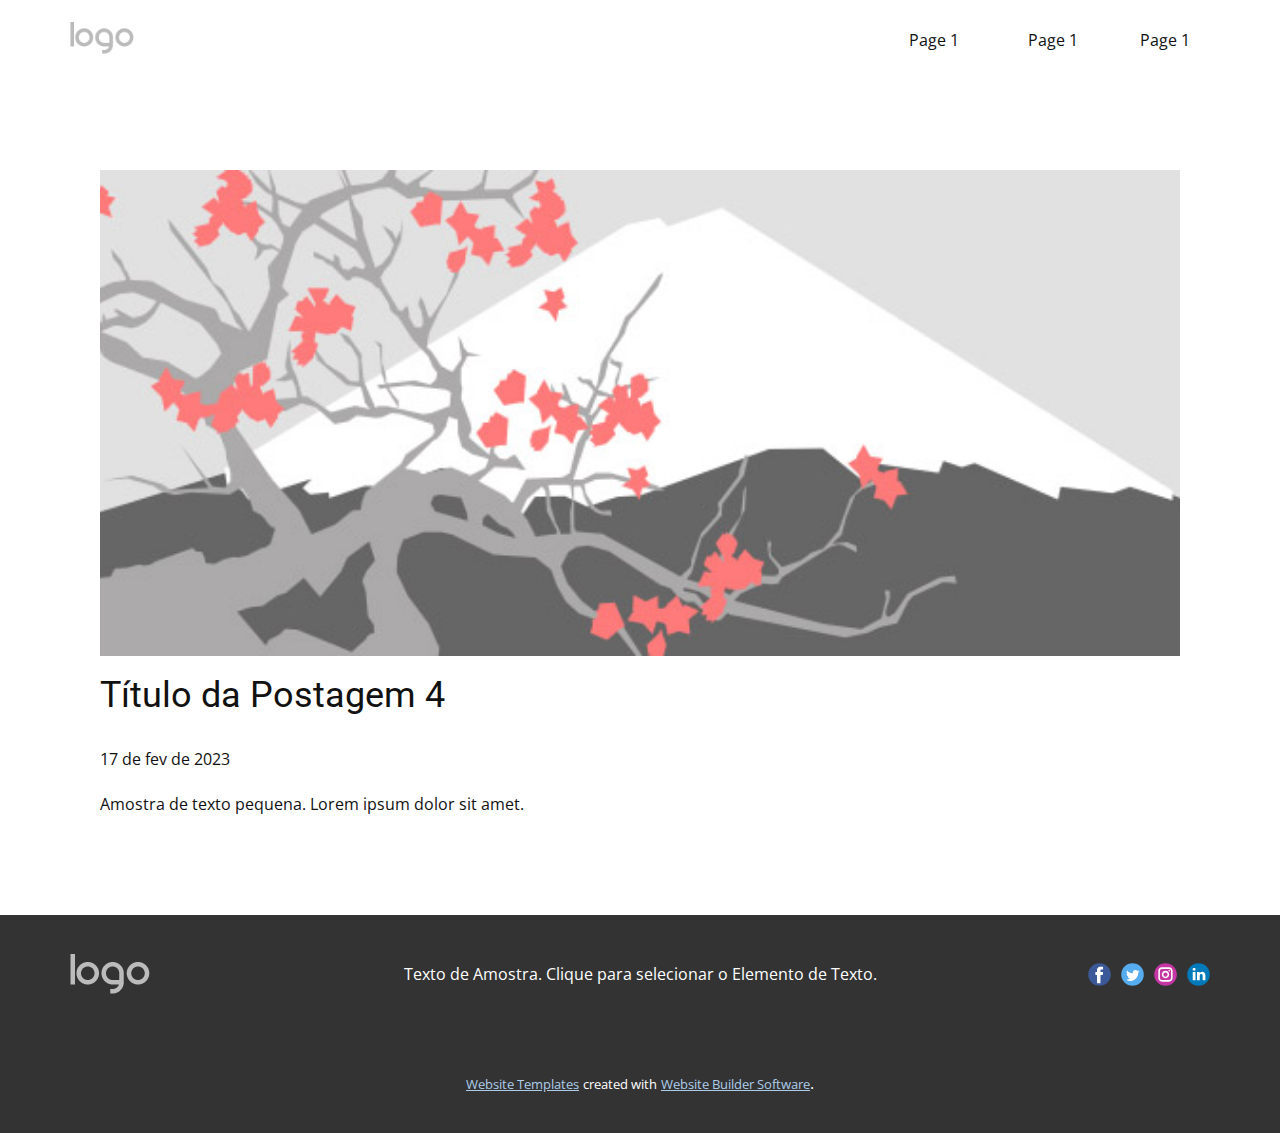
<file: blog/post-3.html>
<!DOCTYPE html>
<html style="font-size: 16px;" lang="pt"><head>
    <meta name="viewport" content="width=device-width, initial-scale=1.0">
    <meta charset="utf-8">
    <meta name="keywords" content="Título da Postagem 1">
    <meta name="description" content="">
    <title>Título da Postagem 4</title>
    <link rel="stylesheet" href="../nicepage.css" media="screen">
<link rel="stylesheet" href="../Post-Template.css" media="screen">
    <script class="u-script" type="text/javascript" src="../jquery.js" defer=""></script>
    <script class="u-script" type="text/javascript" src="../nicepage.js" defer=""></script>
    <meta name="generator" content="Nicepage 5.15.1, nicepage.com">
    <link id="u-theme-google-font" rel="stylesheet" href="https://fonts.googleapis.com/css?family=Roboto:100,100i,300,300i,400,400i,500,500i,700,700i,900,900i|Open+Sans:300,300i,400,400i,500,500i,600,600i,700,700i,800,800i">
    
    
    
    <script type="application/ld+json">{
		"@context": "http://schema.org",
		"@type": "Organization",
		"name": "",
		"logo": "images/default-logo.png",
		"sameAs": []
}</script>
    <meta name="theme-color" content="#478ac9">
  <meta data-intl-tel-input-cdn-path="intlTelInput/"></head>
  <body class="u-body u-xl-mode" data-lang="pt"><header class="u-clearfix u-header u-header" id="sec-0d07"><div class="u-clearfix u-sheet u-sheet-1">
        <a href="https://nicepage.com" class="u-image u-logo u-image-1">
          <img src="../images/default-logo.png" class="u-logo-image u-logo-image-1">
        </a>
        <nav class="u-align-left u-menu u-menu-one-level u-offcanvas u-menu-1" data-responsive-from="MD">
          <div class="menu-collapse" style="font-size: 1rem; letter-spacing: 0px;">
            <a class="u-button-style u-custom-left-right-menu-spacing u-custom-padding-bottom u-custom-top-bottom-menu-spacing u-nav-link u-text-active-palette-1-base u-text-hover-palette-2-base" href="#">
              <svg class="u-svg-link" viewBox="0 0 24 24"><use xmlns:xlink="http://www.w3.org/1999/xlink" xlink:href="#svg-12ff"></use></svg>
              <svg version="1.1" xmlns="http://www.w3.org/2000/svg" xmlns:xlink="http://www.w3.org/1999/xlink"><defs><symbol id="menu-hamburger" viewBox="0 0 16 16" style="width: 16px; height: 16px;"><rect y="1" width="16" height="2"></rect><rect y="7" width="16" height="2"></rect><rect y="13" width="16" height="2"></rect>
</symbol>
</defs></svg>
            </a>
          </div>
          <div class="u-nav-container">
            <ul class="u-nav u-unstyled u-nav-1"><li class="u-nav-item"><a class="u-button-style u-nav-link u-text-active-palette-1-base u-text-hover-palette-2-base" href="../Page-1.html" style="padding: 10px 20px;">Page 1</a>
</li></ul>
          </div>
          <div class="u-nav-container-collapse">
            <div class="u-black u-container-style u-inner-container-layout u-opacity u-opacity-95 u-sidenav">
              <div class="u-sidenav-overflow">
                <div class="u-menu-close"></div>
                <ul class="u-align-center u-nav u-popupmenu-items u-unstyled u-nav-2"><li class="u-nav-item"><a class="u-button-style u-nav-link" href="../Page-1.html">Page 1</a>
</li></ul>
              </div>
            </div>
            <div class="u-black u-menu-overlay u-opacity u-opacity-70"></div>
          </div>
        </nav>
        <nav class="u-align-left u-menu u-menu-one-level u-offcanvas u-menu-2" data-responsive-from="MD">
          <div class="menu-collapse" style="font-size: 1rem; letter-spacing: 0px;">
            <a class="u-button-style u-custom-left-right-menu-spacing u-custom-padding-bottom u-custom-top-bottom-menu-spacing u-nav-link u-text-active-palette-1-base u-text-hover-palette-2-base" href="#">
              <svg class="u-svg-link" viewBox="0 0 24 24"><use xmlns:xlink="http://www.w3.org/1999/xlink" xlink:href="#svg-86f1"></use></svg>
              <svg version="1.1" xmlns="http://www.w3.org/2000/svg" xmlns:xlink="http://www.w3.org/1999/xlink"><defs><symbol id="menu-hamburger" viewBox="0 0 16 16" style="width: 16px; height: 16px;"><rect y="1" width="16" height="2"></rect><rect y="7" width="16" height="2"></rect><rect y="13" width="16" height="2"></rect>
</symbol>
</defs></svg>
            </a>
          </div>
          <div class="u-nav-container">
            <ul class="u-nav u-unstyled u-nav-3"><li class="u-nav-item"><a class="u-button-style u-nav-link u-text-active-palette-1-base u-text-hover-palette-2-base" href="../Page-1.html" style="padding: 10px 20px;">Page 1</a>
</li></ul>
          </div>
          <div class="u-nav-container-collapse">
            <div class="u-black u-container-style u-inner-container-layout u-opacity u-opacity-95 u-sidenav">
              <div class="u-sidenav-overflow">
                <div class="u-menu-close"></div>
                <ul class="u-align-center u-nav u-popupmenu-items u-unstyled u-nav-4"><li class="u-nav-item"><a class="u-button-style u-nav-link" href="../Page-1.html">Page 1</a>
</li></ul>
              </div>
            </div>
            <div class="u-black u-menu-overlay u-opacity u-opacity-70"></div>
          </div>
        </nav>
        <nav class="u-menu u-menu-one-level u-offcanvas u-menu-3" data-responsive-from="MD">
          <div class="menu-collapse" style="font-size: 1rem; letter-spacing: 0px;">
            <a class="u-button-style u-custom-left-right-menu-spacing u-custom-padding-bottom u-custom-top-bottom-menu-spacing u-nav-link u-text-active-palette-1-base u-text-hover-palette-2-base" href="#">
              <svg class="u-svg-link" viewBox="0 0 24 24"><use xmlns:xlink="http://www.w3.org/1999/xlink" xlink:href="#menu-hamburger"></use></svg>
              <svg version="1.1" xmlns="http://www.w3.org/2000/svg" xmlns:xlink="http://www.w3.org/1999/xlink"><defs><symbol id="menu-hamburger" viewBox="0 0 16 16" style="width: 16px; height: 16px;"><rect y="1" width="16" height="2"></rect><rect y="7" width="16" height="2"></rect><rect y="13" width="16" height="2"></rect>
</symbol>
</defs></svg>
            </a>
          </div>
          <div class="u-nav-container">
            <ul class="u-nav u-unstyled u-nav-5"><li class="u-nav-item"><a class="u-button-style u-nav-link u-text-active-palette-1-base u-text-hover-palette-2-base" href="../Page-1.html" style="padding: 10px 27px 10px 20px;">Page 1</a>
</li></ul>
          </div>
          <div class="u-nav-container-collapse">
            <div class="u-black u-container-style u-inner-container-layout u-opacity u-opacity-95 u-sidenav">
              <div class="u-sidenav-overflow">
                <div class="u-menu-close"></div>
                <ul class="u-align-center u-nav u-popupmenu-items u-unstyled u-nav-6"><li class="u-nav-item"><a class="u-button-style u-nav-link" href="../Page-1.html">Page 1</a>
</li></ul>
              </div>
            </div>
            <div class="u-black u-menu-overlay u-opacity u-opacity-70"></div>
          </div>
        </nav>
      </div></header>
    <section class="u-align-center u-clearfix u-section-1" id="sec-aaef">
      <div class="u-clearfix u-sheet u-valign-middle-md u-valign-middle-sm u-valign-middle-xs u-sheet-1"><!--post_details--><!--post_details_options_json--><!--{"source":""}--><!--/post_details_options_json--><!--blog_post-->
        <div class="u-container-style u-expanded-width u-post-details u-post-details-1">
          <div class="u-container-layout u-valign-middle u-container-layout-1"><!--blog_post_image-->
            <img alt="" class="u-blog-control u-expanded-width u-image u-image-default u-image-1" src="../images/0fd3416c.jpeg"><!--/blog_post_image--><!--blog_post_header-->
            <h2 class="u-blog-control u-text u-text-1">Título da Postagem 4</h2><!--/blog_post_header--><!--blog_post_metadata-->
            <div class="u-blog-control u-metadata u-metadata-1"><!--blog_post_metadata_date-->
              <span class="u-meta-date u-meta-icon">17 de fev de 2023</span><!--/blog_post_metadata_date--><!--blog_post_metadata_category-->
              <!--/blog_post_metadata_category--><!--blog_post_metadata_comments-->
              <!--/blog_post_metadata_comments-->
            </div><!--/blog_post_metadata--><!--blog_post_content-->
            <div class="u-align-justify u-blog-control u-post-content u-text u-text-2 fr-view">
  Amostra de texto pequena. Lorem ipsum dolor sit amet.
  </div><!--/blog_post_content-->
          </div>
        </div><!--/blog_post--><!--/post_details-->
      </div>
    </section>
    
    
    
    <footer class="u-align-center-md u-align-center-sm u-align-center-xs u-clearfix u-footer u-grey-80" id="sec-4542"><div class="u-clearfix u-sheet u-valign-middle u-sheet-1">
        <a href="https://nicepage.com" class="u-image u-logo u-image-1" data-image-width="80" data-image-height="40">
          <img src="../images/default-logo.png" class="u-logo-image u-logo-image-1">
        </a>
        <div class="u-align-left u-social-icons u-spacing-10 u-social-icons-1">
          <a class="u-social-url" title="facebook" target="_blank" href=""><span class="u-icon u-social-facebook u-social-icon u-icon-1"><svg class="u-svg-link" preserveAspectRatio="xMidYMin slice" viewBox="0 0 112 112" style=""><use xmlns:xlink="http://www.w3.org/1999/xlink" xlink:href="#svg-d4f7"></use></svg><svg class="u-svg-content" viewBox="0 0 112 112" x="0" y="0" id="svg-d4f7"><circle fill="currentColor" cx="56.1" cy="56.1" r="55"></circle><path fill="#FFFFFF" d="M73.5,31.6h-9.1c-1.4,0-3.6,0.8-3.6,3.9v8.5h12.6L72,58.3H60.8v40.8H43.9V58.3h-8V43.9h8v-9.2
      c0-6.7,3.1-17,17-17h12.5v13.9H73.5z"></path></svg></span>
          </a>
          <a class="u-social-url" title="twitter" target="_blank" href=""><span class="u-icon u-social-icon u-social-twitter u-icon-2"><svg class="u-svg-link" preserveAspectRatio="xMidYMin slice" viewBox="0 0 112 112" style=""><use xmlns:xlink="http://www.w3.org/1999/xlink" xlink:href="#svg-9569"></use></svg><svg class="u-svg-content" viewBox="0 0 112 112" x="0" y="0" id="svg-9569"><circle fill="currentColor" class="st0" cx="56.1" cy="56.1" r="55"></circle><path fill="#FFFFFF" d="M83.8,47.3c0,0.6,0,1.2,0,1.7c0,17.7-13.5,38.2-38.2,38.2C38,87.2,31,85,25,81.2c1,0.1,2.1,0.2,3.2,0.2
      c6.3,0,12.1-2.1,16.7-5.7c-5.9-0.1-10.8-4-12.5-9.3c0.8,0.2,1.7,0.2,2.5,0.2c1.2,0,2.4-0.2,3.5-0.5c-6.1-1.2-10.8-6.7-10.8-13.1
      c0-0.1,0-0.1,0-0.2c1.8,1,3.9,1.6,6.1,1.7c-3.6-2.4-6-6.5-6-11.2c0-2.5,0.7-4.8,1.8-6.7c6.6,8.1,16.5,13.5,27.6,14
      c-0.2-1-0.3-2-0.3-3.1c0-7.4,6-13.4,13.4-13.4c3.9,0,7.3,1.6,9.8,4.2c3.1-0.6,5.9-1.7,8.5-3.3c-1,3.1-3.1,5.8-5.9,7.4
      c2.7-0.3,5.3-1,7.7-2.1C88.7,43,86.4,45.4,83.8,47.3z"></path></svg></span>
          </a>
          <a class="u-social-url" title="instagram" target="_blank" href=""><span class="u-icon u-social-icon u-social-instagram u-icon-3"><svg class="u-svg-link" preserveAspectRatio="xMidYMin slice" viewBox="0 0 112 112" style=""><use xmlns:xlink="http://www.w3.org/1999/xlink" xlink:href="#svg-e2d9"></use></svg><svg class="u-svg-content" viewBox="0 0 112 112" x="0" y="0" id="svg-e2d9"><circle fill="currentColor" cx="56.1" cy="56.1" r="55"></circle><path fill="#FFFFFF" d="M55.9,38.2c-9.9,0-17.9,8-17.9,17.9C38,66,46,74,55.9,74c9.9,0,17.9-8,17.9-17.9C73.8,46.2,65.8,38.2,55.9,38.2
      z M55.9,66.4c-5.7,0-10.3-4.6-10.3-10.3c-0.1-5.7,4.6-10.3,10.3-10.3c5.7,0,10.3,4.6,10.3,10.3C66.2,61.8,61.6,66.4,55.9,66.4z"></path><path fill="#FFFFFF" d="M74.3,33.5c-2.3,0-4.2,1.9-4.2,4.2s1.9,4.2,4.2,4.2s4.2-1.9,4.2-4.2S76.6,33.5,74.3,33.5z"></path><path fill="#FFFFFF" d="M73.1,21.3H38.6c-9.7,0-17.5,7.9-17.5,17.5v34.5c0,9.7,7.9,17.6,17.5,17.6h34.5c9.7,0,17.5-7.9,17.5-17.5V38.8
      C90.6,29.1,82.7,21.3,73.1,21.3z M83,73.3c0,5.5-4.5,9.9-9.9,9.9H38.6c-5.5,0-9.9-4.5-9.9-9.9V38.8c0-5.5,4.5-9.9,9.9-9.9h34.5
      c5.5,0,9.9,4.5,9.9,9.9V73.3z"></path></svg></span>
          </a>
          <a class="u-social-url" title="linkedin" target="_blank" href=""><span class="u-icon u-social-icon u-social-linkedin u-icon-4"><svg class="u-svg-link" preserveAspectRatio="xMidYMin slice" viewBox="0 0 112 112" style=""><use xmlns:xlink="http://www.w3.org/1999/xlink" xlink:href="#svg-2ab6"></use></svg><svg class="u-svg-content" viewBox="0 0 112 112" x="0" y="0" id="svg-2ab6"><circle fill="currentColor" cx="56.1" cy="56.1" r="55"></circle><path fill="#FFFFFF" d="M41.3,83.7H27.9V43.4h13.4V83.7z M34.6,37.9L34.6,37.9c-4.6,0-7.5-3.1-7.5-7c0-4,3-7,7.6-7s7.4,3,7.5,7
      C42.2,34.8,39.2,37.9,34.6,37.9z M89.6,83.7H76.2V62.2c0-5.4-1.9-9.1-6.8-9.1c-3.7,0-5.9,2.5-6.9,4.9c-0.4,0.9-0.4,2.1-0.4,3.3v22.5
      H48.7c0,0,0.2-36.5,0-40.3h13.4v5.7c1.8-2.7,5-6.7,12.1-6.7c8.8,0,15.4,5.8,15.4,18.1V83.7z"></path></svg></span>
          </a>
        </div>
        <p class="u-align-center-lg u-align-center-md u-align-center-xl u-text u-text-1">Texto de Amostra. Clique para selecionar o Elemento de Texto.</p>
      </div></footer>
    <section class="u-backlink u-clearfix u-grey-80">
      <a class="u-link" href="https://nicepage.com/website-templates" target="_blank">
        <span>Website Templates</span>
      </a>
      <p class="u-text">
        <span>created with</span>
      </p>
      <a class="u-link" href="" target="_blank">
        <span>Website Builder Software</span>
      </a>. 
    </section>
  
</body></html>
</file>
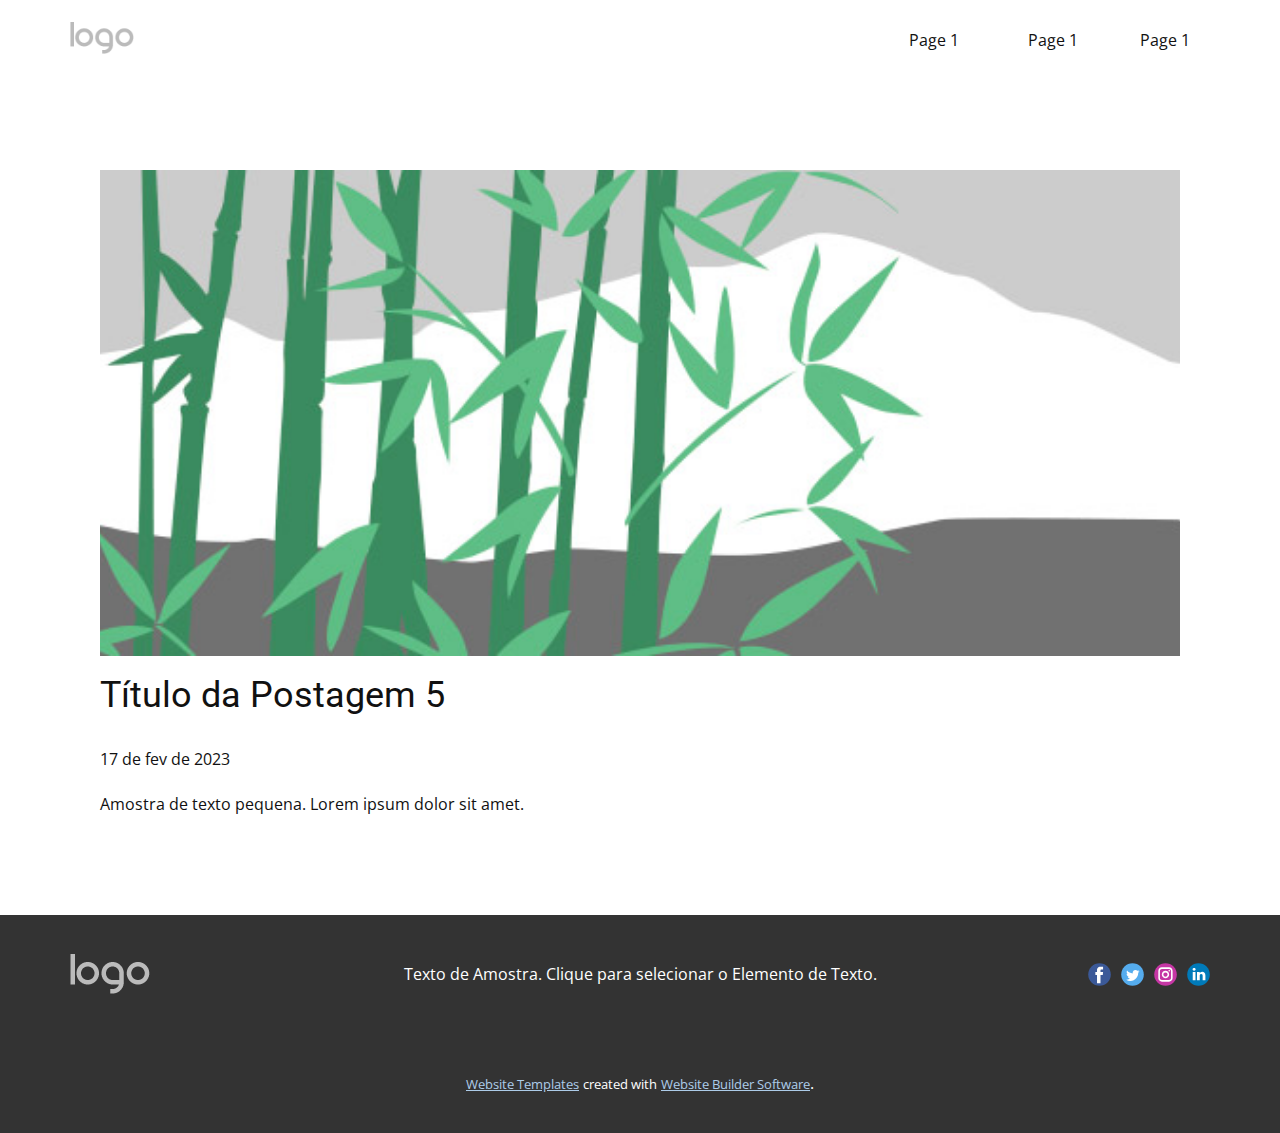
<file: blog/post-4.html>
<!DOCTYPE html>
<html style="font-size: 16px;" lang="pt"><head>
    <meta name="viewport" content="width=device-width, initial-scale=1.0">
    <meta charset="utf-8">
    <meta name="keywords" content="Título da Postagem 1">
    <meta name="description" content="">
    <title>Título da Postagem 5</title>
    <link rel="stylesheet" href="../nicepage.css" media="screen">
<link rel="stylesheet" href="../Post-Template.css" media="screen">
    <script class="u-script" type="text/javascript" src="../jquery.js" defer=""></script>
    <script class="u-script" type="text/javascript" src="../nicepage.js" defer=""></script>
    <meta name="generator" content="Nicepage 5.15.1, nicepage.com">
    <link id="u-theme-google-font" rel="stylesheet" href="https://fonts.googleapis.com/css?family=Roboto:100,100i,300,300i,400,400i,500,500i,700,700i,900,900i|Open+Sans:300,300i,400,400i,500,500i,600,600i,700,700i,800,800i">
    
    
    
    <script type="application/ld+json">{
		"@context": "http://schema.org",
		"@type": "Organization",
		"name": "",
		"logo": "images/default-logo.png",
		"sameAs": []
}</script>
    <meta name="theme-color" content="#478ac9">
  <meta data-intl-tel-input-cdn-path="intlTelInput/"></head>
  <body class="u-body u-xl-mode" data-lang="pt"><header class="u-clearfix u-header u-header" id="sec-0d07"><div class="u-clearfix u-sheet u-sheet-1">
        <a href="https://nicepage.com" class="u-image u-logo u-image-1">
          <img src="../images/default-logo.png" class="u-logo-image u-logo-image-1">
        </a>
        <nav class="u-align-left u-menu u-menu-one-level u-offcanvas u-menu-1" data-responsive-from="MD">
          <div class="menu-collapse" style="font-size: 1rem; letter-spacing: 0px;">
            <a class="u-button-style u-custom-left-right-menu-spacing u-custom-padding-bottom u-custom-top-bottom-menu-spacing u-nav-link u-text-active-palette-1-base u-text-hover-palette-2-base" href="#">
              <svg class="u-svg-link" viewBox="0 0 24 24"><use xmlns:xlink="http://www.w3.org/1999/xlink" xlink:href="#svg-12ff"></use></svg>
              <svg version="1.1" xmlns="http://www.w3.org/2000/svg" xmlns:xlink="http://www.w3.org/1999/xlink"><defs><symbol id="menu-hamburger" viewBox="0 0 16 16" style="width: 16px; height: 16px;"><rect y="1" width="16" height="2"></rect><rect y="7" width="16" height="2"></rect><rect y="13" width="16" height="2"></rect>
</symbol>
</defs></svg>
            </a>
          </div>
          <div class="u-nav-container">
            <ul class="u-nav u-unstyled u-nav-1"><li class="u-nav-item"><a class="u-button-style u-nav-link u-text-active-palette-1-base u-text-hover-palette-2-base" href="../Page-1.html" style="padding: 10px 20px;">Page 1</a>
</li></ul>
          </div>
          <div class="u-nav-container-collapse">
            <div class="u-black u-container-style u-inner-container-layout u-opacity u-opacity-95 u-sidenav">
              <div class="u-sidenav-overflow">
                <div class="u-menu-close"></div>
                <ul class="u-align-center u-nav u-popupmenu-items u-unstyled u-nav-2"><li class="u-nav-item"><a class="u-button-style u-nav-link" href="../Page-1.html">Page 1</a>
</li></ul>
              </div>
            </div>
            <div class="u-black u-menu-overlay u-opacity u-opacity-70"></div>
          </div>
        </nav>
        <nav class="u-align-left u-menu u-menu-one-level u-offcanvas u-menu-2" data-responsive-from="MD">
          <div class="menu-collapse" style="font-size: 1rem; letter-spacing: 0px;">
            <a class="u-button-style u-custom-left-right-menu-spacing u-custom-padding-bottom u-custom-top-bottom-menu-spacing u-nav-link u-text-active-palette-1-base u-text-hover-palette-2-base" href="#">
              <svg class="u-svg-link" viewBox="0 0 24 24"><use xmlns:xlink="http://www.w3.org/1999/xlink" xlink:href="#svg-86f1"></use></svg>
              <svg version="1.1" xmlns="http://www.w3.org/2000/svg" xmlns:xlink="http://www.w3.org/1999/xlink"><defs><symbol id="menu-hamburger" viewBox="0 0 16 16" style="width: 16px; height: 16px;"><rect y="1" width="16" height="2"></rect><rect y="7" width="16" height="2"></rect><rect y="13" width="16" height="2"></rect>
</symbol>
</defs></svg>
            </a>
          </div>
          <div class="u-nav-container">
            <ul class="u-nav u-unstyled u-nav-3"><li class="u-nav-item"><a class="u-button-style u-nav-link u-text-active-palette-1-base u-text-hover-palette-2-base" href="../Page-1.html" style="padding: 10px 20px;">Page 1</a>
</li></ul>
          </div>
          <div class="u-nav-container-collapse">
            <div class="u-black u-container-style u-inner-container-layout u-opacity u-opacity-95 u-sidenav">
              <div class="u-sidenav-overflow">
                <div class="u-menu-close"></div>
                <ul class="u-align-center u-nav u-popupmenu-items u-unstyled u-nav-4"><li class="u-nav-item"><a class="u-button-style u-nav-link" href="../Page-1.html">Page 1</a>
</li></ul>
              </div>
            </div>
            <div class="u-black u-menu-overlay u-opacity u-opacity-70"></div>
          </div>
        </nav>
        <nav class="u-menu u-menu-one-level u-offcanvas u-menu-3" data-responsive-from="MD">
          <div class="menu-collapse" style="font-size: 1rem; letter-spacing: 0px;">
            <a class="u-button-style u-custom-left-right-menu-spacing u-custom-padding-bottom u-custom-top-bottom-menu-spacing u-nav-link u-text-active-palette-1-base u-text-hover-palette-2-base" href="#">
              <svg class="u-svg-link" viewBox="0 0 24 24"><use xmlns:xlink="http://www.w3.org/1999/xlink" xlink:href="#menu-hamburger"></use></svg>
              <svg version="1.1" xmlns="http://www.w3.org/2000/svg" xmlns:xlink="http://www.w3.org/1999/xlink"><defs><symbol id="menu-hamburger" viewBox="0 0 16 16" style="width: 16px; height: 16px;"><rect y="1" width="16" height="2"></rect><rect y="7" width="16" height="2"></rect><rect y="13" width="16" height="2"></rect>
</symbol>
</defs></svg>
            </a>
          </div>
          <div class="u-nav-container">
            <ul class="u-nav u-unstyled u-nav-5"><li class="u-nav-item"><a class="u-button-style u-nav-link u-text-active-palette-1-base u-text-hover-palette-2-base" href="../Page-1.html" style="padding: 10px 27px 10px 20px;">Page 1</a>
</li></ul>
          </div>
          <div class="u-nav-container-collapse">
            <div class="u-black u-container-style u-inner-container-layout u-opacity u-opacity-95 u-sidenav">
              <div class="u-sidenav-overflow">
                <div class="u-menu-close"></div>
                <ul class="u-align-center u-nav u-popupmenu-items u-unstyled u-nav-6"><li class="u-nav-item"><a class="u-button-style u-nav-link" href="../Page-1.html">Page 1</a>
</li></ul>
              </div>
            </div>
            <div class="u-black u-menu-overlay u-opacity u-opacity-70"></div>
          </div>
        </nav>
      </div></header>
    <section class="u-align-center u-clearfix u-section-1" id="sec-aaef">
      <div class="u-clearfix u-sheet u-valign-middle-md u-valign-middle-sm u-valign-middle-xs u-sheet-1"><!--post_details--><!--post_details_options_json--><!--{"source":""}--><!--/post_details_options_json--><!--blog_post-->
        <div class="u-container-style u-expanded-width u-post-details u-post-details-1">
          <div class="u-container-layout u-valign-middle u-container-layout-1"><!--blog_post_image-->
            <img alt="" class="u-blog-control u-expanded-width u-image u-image-default u-image-1" src="../images/68f64b9d.jpeg"><!--/blog_post_image--><!--blog_post_header-->
            <h2 class="u-blog-control u-text u-text-1">Título da Postagem 5</h2><!--/blog_post_header--><!--blog_post_metadata-->
            <div class="u-blog-control u-metadata u-metadata-1"><!--blog_post_metadata_date-->
              <span class="u-meta-date u-meta-icon">17 de fev de 2023</span><!--/blog_post_metadata_date--><!--blog_post_metadata_category-->
              <!--/blog_post_metadata_category--><!--blog_post_metadata_comments-->
              <!--/blog_post_metadata_comments-->
            </div><!--/blog_post_metadata--><!--blog_post_content-->
            <div class="u-align-justify u-blog-control u-post-content u-text u-text-2 fr-view">
  Amostra de texto pequena. Lorem ipsum dolor sit amet.
  </div><!--/blog_post_content-->
          </div>
        </div><!--/blog_post--><!--/post_details-->
      </div>
    </section>
    
    
    
    <footer class="u-align-center-md u-align-center-sm u-align-center-xs u-clearfix u-footer u-grey-80" id="sec-4542"><div class="u-clearfix u-sheet u-valign-middle u-sheet-1">
        <a href="https://nicepage.com" class="u-image u-logo u-image-1" data-image-width="80" data-image-height="40">
          <img src="../images/default-logo.png" class="u-logo-image u-logo-image-1">
        </a>
        <div class="u-align-left u-social-icons u-spacing-10 u-social-icons-1">
          <a class="u-social-url" title="facebook" target="_blank" href=""><span class="u-icon u-social-facebook u-social-icon u-icon-1"><svg class="u-svg-link" preserveAspectRatio="xMidYMin slice" viewBox="0 0 112 112" style=""><use xmlns:xlink="http://www.w3.org/1999/xlink" xlink:href="#svg-d4f7"></use></svg><svg class="u-svg-content" viewBox="0 0 112 112" x="0" y="0" id="svg-d4f7"><circle fill="currentColor" cx="56.1" cy="56.1" r="55"></circle><path fill="#FFFFFF" d="M73.5,31.6h-9.1c-1.4,0-3.6,0.8-3.6,3.9v8.5h12.6L72,58.3H60.8v40.8H43.9V58.3h-8V43.9h8v-9.2
      c0-6.7,3.1-17,17-17h12.5v13.9H73.5z"></path></svg></span>
          </a>
          <a class="u-social-url" title="twitter" target="_blank" href=""><span class="u-icon u-social-icon u-social-twitter u-icon-2"><svg class="u-svg-link" preserveAspectRatio="xMidYMin slice" viewBox="0 0 112 112" style=""><use xmlns:xlink="http://www.w3.org/1999/xlink" xlink:href="#svg-9569"></use></svg><svg class="u-svg-content" viewBox="0 0 112 112" x="0" y="0" id="svg-9569"><circle fill="currentColor" class="st0" cx="56.1" cy="56.1" r="55"></circle><path fill="#FFFFFF" d="M83.8,47.3c0,0.6,0,1.2,0,1.7c0,17.7-13.5,38.2-38.2,38.2C38,87.2,31,85,25,81.2c1,0.1,2.1,0.2,3.2,0.2
      c6.3,0,12.1-2.1,16.7-5.7c-5.9-0.1-10.8-4-12.5-9.3c0.8,0.2,1.7,0.2,2.5,0.2c1.2,0,2.4-0.2,3.5-0.5c-6.1-1.2-10.8-6.7-10.8-13.1
      c0-0.1,0-0.1,0-0.2c1.8,1,3.9,1.6,6.1,1.7c-3.6-2.4-6-6.5-6-11.2c0-2.5,0.7-4.8,1.8-6.7c6.6,8.1,16.5,13.5,27.6,14
      c-0.2-1-0.3-2-0.3-3.1c0-7.4,6-13.4,13.4-13.4c3.9,0,7.3,1.6,9.8,4.2c3.1-0.6,5.9-1.7,8.5-3.3c-1,3.1-3.1,5.8-5.9,7.4
      c2.7-0.3,5.3-1,7.7-2.1C88.7,43,86.4,45.4,83.8,47.3z"></path></svg></span>
          </a>
          <a class="u-social-url" title="instagram" target="_blank" href=""><span class="u-icon u-social-icon u-social-instagram u-icon-3"><svg class="u-svg-link" preserveAspectRatio="xMidYMin slice" viewBox="0 0 112 112" style=""><use xmlns:xlink="http://www.w3.org/1999/xlink" xlink:href="#svg-e2d9"></use></svg><svg class="u-svg-content" viewBox="0 0 112 112" x="0" y="0" id="svg-e2d9"><circle fill="currentColor" cx="56.1" cy="56.1" r="55"></circle><path fill="#FFFFFF" d="M55.9,38.2c-9.9,0-17.9,8-17.9,17.9C38,66,46,74,55.9,74c9.9,0,17.9-8,17.9-17.9C73.8,46.2,65.8,38.2,55.9,38.2
      z M55.9,66.4c-5.7,0-10.3-4.6-10.3-10.3c-0.1-5.7,4.6-10.3,10.3-10.3c5.7,0,10.3,4.6,10.3,10.3C66.2,61.8,61.6,66.4,55.9,66.4z"></path><path fill="#FFFFFF" d="M74.3,33.5c-2.3,0-4.2,1.9-4.2,4.2s1.9,4.2,4.2,4.2s4.2-1.9,4.2-4.2S76.6,33.5,74.3,33.5z"></path><path fill="#FFFFFF" d="M73.1,21.3H38.6c-9.7,0-17.5,7.9-17.5,17.5v34.5c0,9.7,7.9,17.6,17.5,17.6h34.5c9.7,0,17.5-7.9,17.5-17.5V38.8
      C90.6,29.1,82.7,21.3,73.1,21.3z M83,73.3c0,5.5-4.5,9.9-9.9,9.9H38.6c-5.5,0-9.9-4.5-9.9-9.9V38.8c0-5.5,4.5-9.9,9.9-9.9h34.5
      c5.5,0,9.9,4.5,9.9,9.9V73.3z"></path></svg></span>
          </a>
          <a class="u-social-url" title="linkedin" target="_blank" href=""><span class="u-icon u-social-icon u-social-linkedin u-icon-4"><svg class="u-svg-link" preserveAspectRatio="xMidYMin slice" viewBox="0 0 112 112" style=""><use xmlns:xlink="http://www.w3.org/1999/xlink" xlink:href="#svg-2ab6"></use></svg><svg class="u-svg-content" viewBox="0 0 112 112" x="0" y="0" id="svg-2ab6"><circle fill="currentColor" cx="56.1" cy="56.1" r="55"></circle><path fill="#FFFFFF" d="M41.3,83.7H27.9V43.4h13.4V83.7z M34.6,37.9L34.6,37.9c-4.6,0-7.5-3.1-7.5-7c0-4,3-7,7.6-7s7.4,3,7.5,7
      C42.2,34.8,39.2,37.9,34.6,37.9z M89.6,83.7H76.2V62.2c0-5.4-1.9-9.1-6.8-9.1c-3.7,0-5.9,2.5-6.9,4.9c-0.4,0.9-0.4,2.1-0.4,3.3v22.5
      H48.7c0,0,0.2-36.5,0-40.3h13.4v5.7c1.8-2.7,5-6.7,12.1-6.7c8.8,0,15.4,5.8,15.4,18.1V83.7z"></path></svg></span>
          </a>
        </div>
        <p class="u-align-center-lg u-align-center-md u-align-center-xl u-text u-text-1">Texto de Amostra. Clique para selecionar o Elemento de Texto.</p>
      </div></footer>
    <section class="u-backlink u-clearfix u-grey-80">
      <a class="u-link" href="https://nicepage.com/website-templates" target="_blank">
        <span>Website Templates</span>
      </a>
      <p class="u-text">
        <span>created with</span>
      </p>
      <a class="u-link" href="" target="_blank">
        <span>Website Builder Software</span>
      </a>. 
    </section>
  
</body></html>
</file>
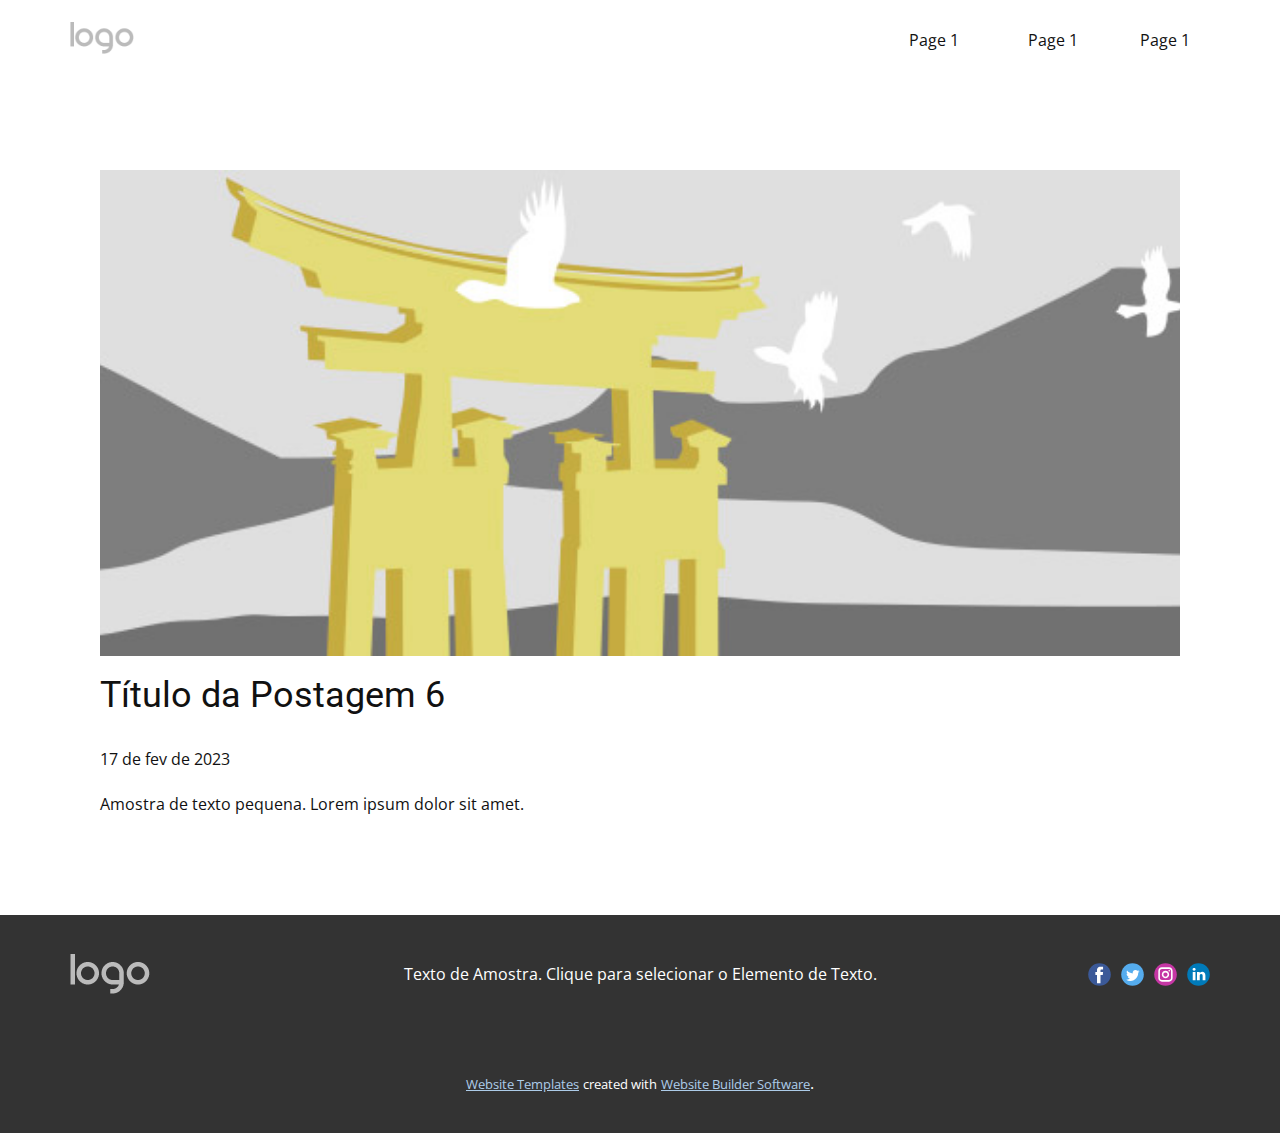
<file: blog/post-5.html>
<!DOCTYPE html>
<html style="font-size: 16px;" lang="pt"><head>
    <meta name="viewport" content="width=device-width, initial-scale=1.0">
    <meta charset="utf-8">
    <meta name="keywords" content="Título da Postagem 1">
    <meta name="description" content="">
    <title>Título da Postagem 6</title>
    <link rel="stylesheet" href="../nicepage.css" media="screen">
<link rel="stylesheet" href="../Post-Template.css" media="screen">
    <script class="u-script" type="text/javascript" src="../jquery.js" defer=""></script>
    <script class="u-script" type="text/javascript" src="../nicepage.js" defer=""></script>
    <meta name="generator" content="Nicepage 5.15.1, nicepage.com">
    <link id="u-theme-google-font" rel="stylesheet" href="https://fonts.googleapis.com/css?family=Roboto:100,100i,300,300i,400,400i,500,500i,700,700i,900,900i|Open+Sans:300,300i,400,400i,500,500i,600,600i,700,700i,800,800i">
    
    
    
    <script type="application/ld+json">{
		"@context": "http://schema.org",
		"@type": "Organization",
		"name": "",
		"logo": "images/default-logo.png",
		"sameAs": []
}</script>
    <meta name="theme-color" content="#478ac9">
  <meta data-intl-tel-input-cdn-path="intlTelInput/"></head>
  <body class="u-body u-xl-mode" data-lang="pt"><header class="u-clearfix u-header u-header" id="sec-0d07"><div class="u-clearfix u-sheet u-sheet-1">
        <a href="https://nicepage.com" class="u-image u-logo u-image-1">
          <img src="../images/default-logo.png" class="u-logo-image u-logo-image-1">
        </a>
        <nav class="u-align-left u-menu u-menu-one-level u-offcanvas u-menu-1" data-responsive-from="MD">
          <div class="menu-collapse" style="font-size: 1rem; letter-spacing: 0px;">
            <a class="u-button-style u-custom-left-right-menu-spacing u-custom-padding-bottom u-custom-top-bottom-menu-spacing u-nav-link u-text-active-palette-1-base u-text-hover-palette-2-base" href="#">
              <svg class="u-svg-link" viewBox="0 0 24 24"><use xmlns:xlink="http://www.w3.org/1999/xlink" xlink:href="#svg-12ff"></use></svg>
              <svg version="1.1" xmlns="http://www.w3.org/2000/svg" xmlns:xlink="http://www.w3.org/1999/xlink"><defs><symbol id="menu-hamburger" viewBox="0 0 16 16" style="width: 16px; height: 16px;"><rect y="1" width="16" height="2"></rect><rect y="7" width="16" height="2"></rect><rect y="13" width="16" height="2"></rect>
</symbol>
</defs></svg>
            </a>
          </div>
          <div class="u-nav-container">
            <ul class="u-nav u-unstyled u-nav-1"><li class="u-nav-item"><a class="u-button-style u-nav-link u-text-active-palette-1-base u-text-hover-palette-2-base" href="../Page-1.html" style="padding: 10px 20px;">Page 1</a>
</li></ul>
          </div>
          <div class="u-nav-container-collapse">
            <div class="u-black u-container-style u-inner-container-layout u-opacity u-opacity-95 u-sidenav">
              <div class="u-sidenav-overflow">
                <div class="u-menu-close"></div>
                <ul class="u-align-center u-nav u-popupmenu-items u-unstyled u-nav-2"><li class="u-nav-item"><a class="u-button-style u-nav-link" href="../Page-1.html">Page 1</a>
</li></ul>
              </div>
            </div>
            <div class="u-black u-menu-overlay u-opacity u-opacity-70"></div>
          </div>
        </nav>
        <nav class="u-align-left u-menu u-menu-one-level u-offcanvas u-menu-2" data-responsive-from="MD">
          <div class="menu-collapse" style="font-size: 1rem; letter-spacing: 0px;">
            <a class="u-button-style u-custom-left-right-menu-spacing u-custom-padding-bottom u-custom-top-bottom-menu-spacing u-nav-link u-text-active-palette-1-base u-text-hover-palette-2-base" href="#">
              <svg class="u-svg-link" viewBox="0 0 24 24"><use xmlns:xlink="http://www.w3.org/1999/xlink" xlink:href="#svg-86f1"></use></svg>
              <svg version="1.1" xmlns="http://www.w3.org/2000/svg" xmlns:xlink="http://www.w3.org/1999/xlink"><defs><symbol id="menu-hamburger" viewBox="0 0 16 16" style="width: 16px; height: 16px;"><rect y="1" width="16" height="2"></rect><rect y="7" width="16" height="2"></rect><rect y="13" width="16" height="2"></rect>
</symbol>
</defs></svg>
            </a>
          </div>
          <div class="u-nav-container">
            <ul class="u-nav u-unstyled u-nav-3"><li class="u-nav-item"><a class="u-button-style u-nav-link u-text-active-palette-1-base u-text-hover-palette-2-base" href="../Page-1.html" style="padding: 10px 20px;">Page 1</a>
</li></ul>
          </div>
          <div class="u-nav-container-collapse">
            <div class="u-black u-container-style u-inner-container-layout u-opacity u-opacity-95 u-sidenav">
              <div class="u-sidenav-overflow">
                <div class="u-menu-close"></div>
                <ul class="u-align-center u-nav u-popupmenu-items u-unstyled u-nav-4"><li class="u-nav-item"><a class="u-button-style u-nav-link" href="../Page-1.html">Page 1</a>
</li></ul>
              </div>
            </div>
            <div class="u-black u-menu-overlay u-opacity u-opacity-70"></div>
          </div>
        </nav>
        <nav class="u-menu u-menu-one-level u-offcanvas u-menu-3" data-responsive-from="MD">
          <div class="menu-collapse" style="font-size: 1rem; letter-spacing: 0px;">
            <a class="u-button-style u-custom-left-right-menu-spacing u-custom-padding-bottom u-custom-top-bottom-menu-spacing u-nav-link u-text-active-palette-1-base u-text-hover-palette-2-base" href="#">
              <svg class="u-svg-link" viewBox="0 0 24 24"><use xmlns:xlink="http://www.w3.org/1999/xlink" xlink:href="#menu-hamburger"></use></svg>
              <svg version="1.1" xmlns="http://www.w3.org/2000/svg" xmlns:xlink="http://www.w3.org/1999/xlink"><defs><symbol id="menu-hamburger" viewBox="0 0 16 16" style="width: 16px; height: 16px;"><rect y="1" width="16" height="2"></rect><rect y="7" width="16" height="2"></rect><rect y="13" width="16" height="2"></rect>
</symbol>
</defs></svg>
            </a>
          </div>
          <div class="u-nav-container">
            <ul class="u-nav u-unstyled u-nav-5"><li class="u-nav-item"><a class="u-button-style u-nav-link u-text-active-palette-1-base u-text-hover-palette-2-base" href="../Page-1.html" style="padding: 10px 27px 10px 20px;">Page 1</a>
</li></ul>
          </div>
          <div class="u-nav-container-collapse">
            <div class="u-black u-container-style u-inner-container-layout u-opacity u-opacity-95 u-sidenav">
              <div class="u-sidenav-overflow">
                <div class="u-menu-close"></div>
                <ul class="u-align-center u-nav u-popupmenu-items u-unstyled u-nav-6"><li class="u-nav-item"><a class="u-button-style u-nav-link" href="../Page-1.html">Page 1</a>
</li></ul>
              </div>
            </div>
            <div class="u-black u-menu-overlay u-opacity u-opacity-70"></div>
          </div>
        </nav>
      </div></header>
    <section class="u-align-center u-clearfix u-section-1" id="sec-aaef">
      <div class="u-clearfix u-sheet u-valign-middle-md u-valign-middle-sm u-valign-middle-xs u-sheet-1"><!--post_details--><!--post_details_options_json--><!--{"source":""}--><!--/post_details_options_json--><!--blog_post-->
        <div class="u-container-style u-expanded-width u-post-details u-post-details-1">
          <div class="u-container-layout u-valign-middle u-container-layout-1"><!--blog_post_image-->
            <img alt="" class="u-blog-control u-expanded-width u-image u-image-default u-image-1" src="../images/8ad73f3c.jpeg"><!--/blog_post_image--><!--blog_post_header-->
            <h2 class="u-blog-control u-text u-text-1">Título da Postagem 6</h2><!--/blog_post_header--><!--blog_post_metadata-->
            <div class="u-blog-control u-metadata u-metadata-1"><!--blog_post_metadata_date-->
              <span class="u-meta-date u-meta-icon">17 de fev de 2023</span><!--/blog_post_metadata_date--><!--blog_post_metadata_category-->
              <!--/blog_post_metadata_category--><!--blog_post_metadata_comments-->
              <!--/blog_post_metadata_comments-->
            </div><!--/blog_post_metadata--><!--blog_post_content-->
            <div class="u-align-justify u-blog-control u-post-content u-text u-text-2 fr-view">
  Amostra de texto pequena. Lorem ipsum dolor sit amet.
  </div><!--/blog_post_content-->
          </div>
        </div><!--/blog_post--><!--/post_details-->
      </div>
    </section>
    
    
    
    <footer class="u-align-center-md u-align-center-sm u-align-center-xs u-clearfix u-footer u-grey-80" id="sec-4542"><div class="u-clearfix u-sheet u-valign-middle u-sheet-1">
        <a href="https://nicepage.com" class="u-image u-logo u-image-1" data-image-width="80" data-image-height="40">
          <img src="../images/default-logo.png" class="u-logo-image u-logo-image-1">
        </a>
        <div class="u-align-left u-social-icons u-spacing-10 u-social-icons-1">
          <a class="u-social-url" title="facebook" target="_blank" href=""><span class="u-icon u-social-facebook u-social-icon u-icon-1"><svg class="u-svg-link" preserveAspectRatio="xMidYMin slice" viewBox="0 0 112 112" style=""><use xmlns:xlink="http://www.w3.org/1999/xlink" xlink:href="#svg-d4f7"></use></svg><svg class="u-svg-content" viewBox="0 0 112 112" x="0" y="0" id="svg-d4f7"><circle fill="currentColor" cx="56.1" cy="56.1" r="55"></circle><path fill="#FFFFFF" d="M73.5,31.6h-9.1c-1.4,0-3.6,0.8-3.6,3.9v8.5h12.6L72,58.3H60.8v40.8H43.9V58.3h-8V43.9h8v-9.2
      c0-6.7,3.1-17,17-17h12.5v13.9H73.5z"></path></svg></span>
          </a>
          <a class="u-social-url" title="twitter" target="_blank" href=""><span class="u-icon u-social-icon u-social-twitter u-icon-2"><svg class="u-svg-link" preserveAspectRatio="xMidYMin slice" viewBox="0 0 112 112" style=""><use xmlns:xlink="http://www.w3.org/1999/xlink" xlink:href="#svg-9569"></use></svg><svg class="u-svg-content" viewBox="0 0 112 112" x="0" y="0" id="svg-9569"><circle fill="currentColor" class="st0" cx="56.1" cy="56.1" r="55"></circle><path fill="#FFFFFF" d="M83.8,47.3c0,0.6,0,1.2,0,1.7c0,17.7-13.5,38.2-38.2,38.2C38,87.2,31,85,25,81.2c1,0.1,2.1,0.2,3.2,0.2
      c6.3,0,12.1-2.1,16.7-5.7c-5.9-0.1-10.8-4-12.5-9.3c0.8,0.2,1.7,0.2,2.5,0.2c1.2,0,2.4-0.2,3.5-0.5c-6.1-1.2-10.8-6.7-10.8-13.1
      c0-0.1,0-0.1,0-0.2c1.8,1,3.9,1.6,6.1,1.7c-3.6-2.4-6-6.5-6-11.2c0-2.5,0.7-4.8,1.8-6.7c6.6,8.1,16.5,13.5,27.6,14
      c-0.2-1-0.3-2-0.3-3.1c0-7.4,6-13.4,13.4-13.4c3.9,0,7.3,1.6,9.8,4.2c3.1-0.6,5.9-1.7,8.5-3.3c-1,3.1-3.1,5.8-5.9,7.4
      c2.7-0.3,5.3-1,7.7-2.1C88.7,43,86.4,45.4,83.8,47.3z"></path></svg></span>
          </a>
          <a class="u-social-url" title="instagram" target="_blank" href=""><span class="u-icon u-social-icon u-social-instagram u-icon-3"><svg class="u-svg-link" preserveAspectRatio="xMidYMin slice" viewBox="0 0 112 112" style=""><use xmlns:xlink="http://www.w3.org/1999/xlink" xlink:href="#svg-e2d9"></use></svg><svg class="u-svg-content" viewBox="0 0 112 112" x="0" y="0" id="svg-e2d9"><circle fill="currentColor" cx="56.1" cy="56.1" r="55"></circle><path fill="#FFFFFF" d="M55.9,38.2c-9.9,0-17.9,8-17.9,17.9C38,66,46,74,55.9,74c9.9,0,17.9-8,17.9-17.9C73.8,46.2,65.8,38.2,55.9,38.2
      z M55.9,66.4c-5.7,0-10.3-4.6-10.3-10.3c-0.1-5.7,4.6-10.3,10.3-10.3c5.7,0,10.3,4.6,10.3,10.3C66.2,61.8,61.6,66.4,55.9,66.4z"></path><path fill="#FFFFFF" d="M74.3,33.5c-2.3,0-4.2,1.9-4.2,4.2s1.9,4.2,4.2,4.2s4.2-1.9,4.2-4.2S76.6,33.5,74.3,33.5z"></path><path fill="#FFFFFF" d="M73.1,21.3H38.6c-9.7,0-17.5,7.9-17.5,17.5v34.5c0,9.7,7.9,17.6,17.5,17.6h34.5c9.7,0,17.5-7.9,17.5-17.5V38.8
      C90.6,29.1,82.7,21.3,73.1,21.3z M83,73.3c0,5.5-4.5,9.9-9.9,9.9H38.6c-5.5,0-9.9-4.5-9.9-9.9V38.8c0-5.5,4.5-9.9,9.9-9.9h34.5
      c5.5,0,9.9,4.5,9.9,9.9V73.3z"></path></svg></span>
          </a>
          <a class="u-social-url" title="linkedin" target="_blank" href=""><span class="u-icon u-social-icon u-social-linkedin u-icon-4"><svg class="u-svg-link" preserveAspectRatio="xMidYMin slice" viewBox="0 0 112 112" style=""><use xmlns:xlink="http://www.w3.org/1999/xlink" xlink:href="#svg-2ab6"></use></svg><svg class="u-svg-content" viewBox="0 0 112 112" x="0" y="0" id="svg-2ab6"><circle fill="currentColor" cx="56.1" cy="56.1" r="55"></circle><path fill="#FFFFFF" d="M41.3,83.7H27.9V43.4h13.4V83.7z M34.6,37.9L34.6,37.9c-4.6,0-7.5-3.1-7.5-7c0-4,3-7,7.6-7s7.4,3,7.5,7
      C42.2,34.8,39.2,37.9,34.6,37.9z M89.6,83.7H76.2V62.2c0-5.4-1.9-9.1-6.8-9.1c-3.7,0-5.9,2.5-6.9,4.9c-0.4,0.9-0.4,2.1-0.4,3.3v22.5
      H48.7c0,0,0.2-36.5,0-40.3h13.4v5.7c1.8-2.7,5-6.7,12.1-6.7c8.8,0,15.4,5.8,15.4,18.1V83.7z"></path></svg></span>
          </a>
        </div>
        <p class="u-align-center-lg u-align-center-md u-align-center-xl u-text u-text-1">Texto de Amostra. Clique para selecionar o Elemento de Texto.</p>
      </div></footer>
    <section class="u-backlink u-clearfix u-grey-80">
      <a class="u-link" href="https://nicepage.com/website-templates" target="_blank">
        <span>Website Templates</span>
      </a>
      <p class="u-text">
        <span>created with</span>
      </p>
      <a class="u-link" href="" target="_blank">
        <span>Website Builder Software</span>
      </a>. 
    </section>
  
</body></html>
</file>
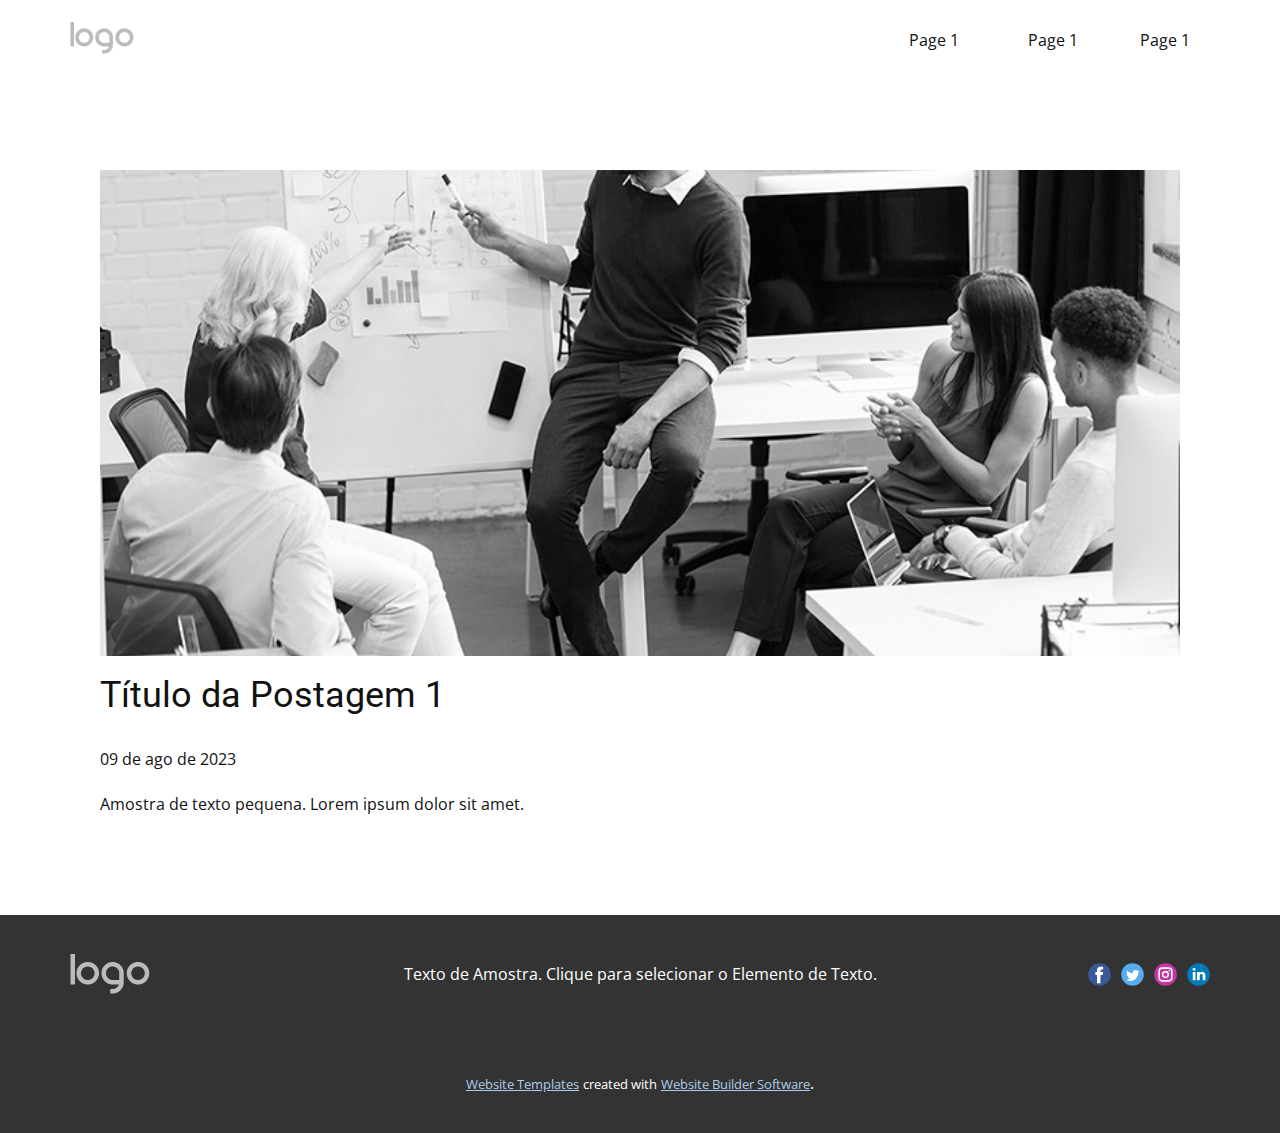
<file: blog/post.html>
<!DOCTYPE html>
<html style="font-size: 16px;" lang="pt"><head>
    <meta name="viewport" content="width=device-width, initial-scale=1.0">
    <meta charset="utf-8">
    <meta name="keywords" content="Título da Postagem 1">
    <meta name="description" content="">
    <title>Título da Postagem 1</title>
    <link rel="stylesheet" href="../nicepage.css" media="screen">
<link rel="stylesheet" href="../Post-Template.css" media="screen">
    <script class="u-script" type="text/javascript" src="../jquery.js" defer=""></script>
    <script class="u-script" type="text/javascript" src="../nicepage.js" defer=""></script>
    <meta name="generator" content="Nicepage 5.15.1, nicepage.com">
    <link id="u-theme-google-font" rel="stylesheet" href="https://fonts.googleapis.com/css?family=Roboto:100,100i,300,300i,400,400i,500,500i,700,700i,900,900i|Open+Sans:300,300i,400,400i,500,500i,600,600i,700,700i,800,800i">
    
    
    
    <script type="application/ld+json">{
		"@context": "http://schema.org",
		"@type": "Organization",
		"name": "",
		"logo": "images/default-logo.png",
		"sameAs": []
}</script>
    <meta name="theme-color" content="#478ac9">
  <meta data-intl-tel-input-cdn-path="intlTelInput/"></head>
  <body class="u-body u-xl-mode" data-lang="pt"><header class="u-clearfix u-header u-header" id="sec-0d07"><div class="u-clearfix u-sheet u-sheet-1">
        <a href="https://nicepage.com" class="u-image u-logo u-image-1">
          <img src="../images/default-logo.png" class="u-logo-image u-logo-image-1">
        </a>
        <nav class="u-align-left u-menu u-menu-one-level u-offcanvas u-menu-1" data-responsive-from="MD">
          <div class="menu-collapse" style="font-size: 1rem; letter-spacing: 0px;">
            <a class="u-button-style u-custom-left-right-menu-spacing u-custom-padding-bottom u-custom-top-bottom-menu-spacing u-nav-link u-text-active-palette-1-base u-text-hover-palette-2-base" href="#">
              <svg class="u-svg-link" viewBox="0 0 24 24"><use xmlns:xlink="http://www.w3.org/1999/xlink" xlink:href="#svg-12ff"></use></svg>
              <svg version="1.1" xmlns="http://www.w3.org/2000/svg" xmlns:xlink="http://www.w3.org/1999/xlink"><defs><symbol id="menu-hamburger" viewBox="0 0 16 16" style="width: 16px; height: 16px;"><rect y="1" width="16" height="2"></rect><rect y="7" width="16" height="2"></rect><rect y="13" width="16" height="2"></rect>
</symbol>
</defs></svg>
            </a>
          </div>
          <div class="u-nav-container">
            <ul class="u-nav u-unstyled u-nav-1"><li class="u-nav-item"><a class="u-button-style u-nav-link u-text-active-palette-1-base u-text-hover-palette-2-base" href="../Page-1.html" style="padding: 10px 20px;">Page 1</a>
</li></ul>
          </div>
          <div class="u-nav-container-collapse">
            <div class="u-black u-container-style u-inner-container-layout u-opacity u-opacity-95 u-sidenav">
              <div class="u-sidenav-overflow">
                <div class="u-menu-close"></div>
                <ul class="u-align-center u-nav u-popupmenu-items u-unstyled u-nav-2"><li class="u-nav-item"><a class="u-button-style u-nav-link" href="../Page-1.html">Page 1</a>
</li></ul>
              </div>
            </div>
            <div class="u-black u-menu-overlay u-opacity u-opacity-70"></div>
          </div>
        </nav>
        <nav class="u-align-left u-menu u-menu-one-level u-offcanvas u-menu-2" data-responsive-from="MD">
          <div class="menu-collapse" style="font-size: 1rem; letter-spacing: 0px;">
            <a class="u-button-style u-custom-left-right-menu-spacing u-custom-padding-bottom u-custom-top-bottom-menu-spacing u-nav-link u-text-active-palette-1-base u-text-hover-palette-2-base" href="#">
              <svg class="u-svg-link" viewBox="0 0 24 24"><use xmlns:xlink="http://www.w3.org/1999/xlink" xlink:href="#svg-86f1"></use></svg>
              <svg version="1.1" xmlns="http://www.w3.org/2000/svg" xmlns:xlink="http://www.w3.org/1999/xlink"><defs><symbol id="menu-hamburger" viewBox="0 0 16 16" style="width: 16px; height: 16px;"><rect y="1" width="16" height="2"></rect><rect y="7" width="16" height="2"></rect><rect y="13" width="16" height="2"></rect>
</symbol>
</defs></svg>
            </a>
          </div>
          <div class="u-nav-container">
            <ul class="u-nav u-unstyled u-nav-3"><li class="u-nav-item"><a class="u-button-style u-nav-link u-text-active-palette-1-base u-text-hover-palette-2-base" href="../Page-1.html" style="padding: 10px 20px;">Page 1</a>
</li></ul>
          </div>
          <div class="u-nav-container-collapse">
            <div class="u-black u-container-style u-inner-container-layout u-opacity u-opacity-95 u-sidenav">
              <div class="u-sidenav-overflow">
                <div class="u-menu-close"></div>
                <ul class="u-align-center u-nav u-popupmenu-items u-unstyled u-nav-4"><li class="u-nav-item"><a class="u-button-style u-nav-link" href="../Page-1.html">Page 1</a>
</li></ul>
              </div>
            </div>
            <div class="u-black u-menu-overlay u-opacity u-opacity-70"></div>
          </div>
        </nav>
        <nav class="u-menu u-menu-one-level u-offcanvas u-menu-3" data-responsive-from="MD">
          <div class="menu-collapse" style="font-size: 1rem; letter-spacing: 0px;">
            <a class="u-button-style u-custom-left-right-menu-spacing u-custom-padding-bottom u-custom-top-bottom-menu-spacing u-nav-link u-text-active-palette-1-base u-text-hover-palette-2-base" href="#">
              <svg class="u-svg-link" viewBox="0 0 24 24"><use xmlns:xlink="http://www.w3.org/1999/xlink" xlink:href="#menu-hamburger"></use></svg>
              <svg version="1.1" xmlns="http://www.w3.org/2000/svg" xmlns:xlink="http://www.w3.org/1999/xlink"><defs><symbol id="menu-hamburger" viewBox="0 0 16 16" style="width: 16px; height: 16px;"><rect y="1" width="16" height="2"></rect><rect y="7" width="16" height="2"></rect><rect y="13" width="16" height="2"></rect>
</symbol>
</defs></svg>
            </a>
          </div>
          <div class="u-nav-container">
            <ul class="u-nav u-unstyled u-nav-5"><li class="u-nav-item"><a class="u-button-style u-nav-link u-text-active-palette-1-base u-text-hover-palette-2-base" href="../Page-1.html" style="padding: 10px 27px 10px 20px;">Page 1</a>
</li></ul>
          </div>
          <div class="u-nav-container-collapse">
            <div class="u-black u-container-style u-inner-container-layout u-opacity u-opacity-95 u-sidenav">
              <div class="u-sidenav-overflow">
                <div class="u-menu-close"></div>
                <ul class="u-align-center u-nav u-popupmenu-items u-unstyled u-nav-6"><li class="u-nav-item"><a class="u-button-style u-nav-link" href="../Page-1.html">Page 1</a>
</li></ul>
              </div>
            </div>
            <div class="u-black u-menu-overlay u-opacity u-opacity-70"></div>
          </div>
        </nav>
      </div></header>
    <section class="u-align-center u-clearfix u-section-1" id="sec-aaef">
      <div class="u-clearfix u-sheet u-valign-middle-md u-valign-middle-sm u-valign-middle-xs u-sheet-1"><!--post_details--><!--post_details_options_json--><!--{"source":""}--><!--/post_details_options_json--><!--blog_post-->
        <div class="u-container-style u-expanded-width u-post-details u-post-details-1">
          <div class="u-container-layout u-valign-middle u-container-layout-1"><!--blog_post_image-->
            <img alt="" class="u-blog-control u-expanded-width u-image u-image-default u-image-1" src="../images/fggf.jpg"><!--/blog_post_image--><!--blog_post_header-->
            <h2 class="u-blog-control u-text u-text-1">Título da Postagem 1</h2><!--/blog_post_header--><!--blog_post_metadata-->
            <div class="u-blog-control u-metadata u-metadata-1"><!--blog_post_metadata_date-->
              <span class="u-meta-date u-meta-icon">09 de ago de 2023</span><!--/blog_post_metadata_date--><!--blog_post_metadata_category-->
              <!--/blog_post_metadata_category--><!--blog_post_metadata_comments-->
              <!--/blog_post_metadata_comments-->
            </div><!--/blog_post_metadata--><!--blog_post_content-->
            <div class="u-align-justify u-blog-control u-post-content u-text u-text-2 fr-view">
  Amostra de texto pequena. Lorem ipsum dolor sit amet.
  </div><!--/blog_post_content-->
          </div>
        </div><!--/blog_post--><!--/post_details-->
      </div>
    </section>
    
    
    
    <footer class="u-align-center-md u-align-center-sm u-align-center-xs u-clearfix u-footer u-grey-80" id="sec-4542"><div class="u-clearfix u-sheet u-valign-middle u-sheet-1">
        <a href="https://nicepage.com" class="u-image u-logo u-image-1" data-image-width="80" data-image-height="40">
          <img src="../images/default-logo.png" class="u-logo-image u-logo-image-1">
        </a>
        <div class="u-align-left u-social-icons u-spacing-10 u-social-icons-1">
          <a class="u-social-url" title="facebook" target="_blank" href=""><span class="u-icon u-social-facebook u-social-icon u-icon-1"><svg class="u-svg-link" preserveAspectRatio="xMidYMin slice" viewBox="0 0 112 112" style=""><use xmlns:xlink="http://www.w3.org/1999/xlink" xlink:href="#svg-d4f7"></use></svg><svg class="u-svg-content" viewBox="0 0 112 112" x="0" y="0" id="svg-d4f7"><circle fill="currentColor" cx="56.1" cy="56.1" r="55"></circle><path fill="#FFFFFF" d="M73.5,31.6h-9.1c-1.4,0-3.6,0.8-3.6,3.9v8.5h12.6L72,58.3H60.8v40.8H43.9V58.3h-8V43.9h8v-9.2
      c0-6.7,3.1-17,17-17h12.5v13.9H73.5z"></path></svg></span>
          </a>
          <a class="u-social-url" title="twitter" target="_blank" href=""><span class="u-icon u-social-icon u-social-twitter u-icon-2"><svg class="u-svg-link" preserveAspectRatio="xMidYMin slice" viewBox="0 0 112 112" style=""><use xmlns:xlink="http://www.w3.org/1999/xlink" xlink:href="#svg-9569"></use></svg><svg class="u-svg-content" viewBox="0 0 112 112" x="0" y="0" id="svg-9569"><circle fill="currentColor" class="st0" cx="56.1" cy="56.1" r="55"></circle><path fill="#FFFFFF" d="M83.8,47.3c0,0.6,0,1.2,0,1.7c0,17.7-13.5,38.2-38.2,38.2C38,87.2,31,85,25,81.2c1,0.1,2.1,0.2,3.2,0.2
      c6.3,0,12.1-2.1,16.7-5.7c-5.9-0.1-10.8-4-12.5-9.3c0.8,0.2,1.7,0.2,2.5,0.2c1.2,0,2.4-0.2,3.5-0.5c-6.1-1.2-10.8-6.7-10.8-13.1
      c0-0.1,0-0.1,0-0.2c1.8,1,3.9,1.6,6.1,1.7c-3.6-2.4-6-6.5-6-11.2c0-2.5,0.7-4.8,1.8-6.7c6.6,8.1,16.5,13.5,27.6,14
      c-0.2-1-0.3-2-0.3-3.1c0-7.4,6-13.4,13.4-13.4c3.9,0,7.3,1.6,9.8,4.2c3.1-0.6,5.9-1.7,8.5-3.3c-1,3.1-3.1,5.8-5.9,7.4
      c2.7-0.3,5.3-1,7.7-2.1C88.7,43,86.4,45.4,83.8,47.3z"></path></svg></span>
          </a>
          <a class="u-social-url" title="instagram" target="_blank" href=""><span class="u-icon u-social-icon u-social-instagram u-icon-3"><svg class="u-svg-link" preserveAspectRatio="xMidYMin slice" viewBox="0 0 112 112" style=""><use xmlns:xlink="http://www.w3.org/1999/xlink" xlink:href="#svg-e2d9"></use></svg><svg class="u-svg-content" viewBox="0 0 112 112" x="0" y="0" id="svg-e2d9"><circle fill="currentColor" cx="56.1" cy="56.1" r="55"></circle><path fill="#FFFFFF" d="M55.9,38.2c-9.9,0-17.9,8-17.9,17.9C38,66,46,74,55.9,74c9.9,0,17.9-8,17.9-17.9C73.8,46.2,65.8,38.2,55.9,38.2
      z M55.9,66.4c-5.7,0-10.3-4.6-10.3-10.3c-0.1-5.7,4.6-10.3,10.3-10.3c5.7,0,10.3,4.6,10.3,10.3C66.2,61.8,61.6,66.4,55.9,66.4z"></path><path fill="#FFFFFF" d="M74.3,33.5c-2.3,0-4.2,1.9-4.2,4.2s1.9,4.2,4.2,4.2s4.2-1.9,4.2-4.2S76.6,33.5,74.3,33.5z"></path><path fill="#FFFFFF" d="M73.1,21.3H38.6c-9.7,0-17.5,7.9-17.5,17.5v34.5c0,9.7,7.9,17.6,17.5,17.6h34.5c9.7,0,17.5-7.9,17.5-17.5V38.8
      C90.6,29.1,82.7,21.3,73.1,21.3z M83,73.3c0,5.5-4.5,9.9-9.9,9.9H38.6c-5.5,0-9.9-4.5-9.9-9.9V38.8c0-5.5,4.5-9.9,9.9-9.9h34.5
      c5.5,0,9.9,4.5,9.9,9.9V73.3z"></path></svg></span>
          </a>
          <a class="u-social-url" title="linkedin" target="_blank" href=""><span class="u-icon u-social-icon u-social-linkedin u-icon-4"><svg class="u-svg-link" preserveAspectRatio="xMidYMin slice" viewBox="0 0 112 112" style=""><use xmlns:xlink="http://www.w3.org/1999/xlink" xlink:href="#svg-2ab6"></use></svg><svg class="u-svg-content" viewBox="0 0 112 112" x="0" y="0" id="svg-2ab6"><circle fill="currentColor" cx="56.1" cy="56.1" r="55"></circle><path fill="#FFFFFF" d="M41.3,83.7H27.9V43.4h13.4V83.7z M34.6,37.9L34.6,37.9c-4.6,0-7.5-3.1-7.5-7c0-4,3-7,7.6-7s7.4,3,7.5,7
      C42.2,34.8,39.2,37.9,34.6,37.9z M89.6,83.7H76.2V62.2c0-5.4-1.9-9.1-6.8-9.1c-3.7,0-5.9,2.5-6.9,4.9c-0.4,0.9-0.4,2.1-0.4,3.3v22.5
      H48.7c0,0,0.2-36.5,0-40.3h13.4v5.7c1.8-2.7,5-6.7,12.1-6.7c8.8,0,15.4,5.8,15.4,18.1V83.7z"></path></svg></span>
          </a>
        </div>
        <p class="u-align-center-lg u-align-center-md u-align-center-xl u-text u-text-1">Texto de Amostra. Clique para selecionar o Elemento de Texto.</p>
      </div></footer>
    <section class="u-backlink u-clearfix u-grey-80">
      <a class="u-link" href="https://nicepage.com/website-templates" target="_blank">
        <span>Website Templates</span>
      </a>
      <p class="u-text">
        <span>created with</span>
      </p>
      <a class="u-link" href="" target="_blank">
        <span>Website Builder Software</span>
      </a>. 
    </section>
  
</body></html>
</file>
